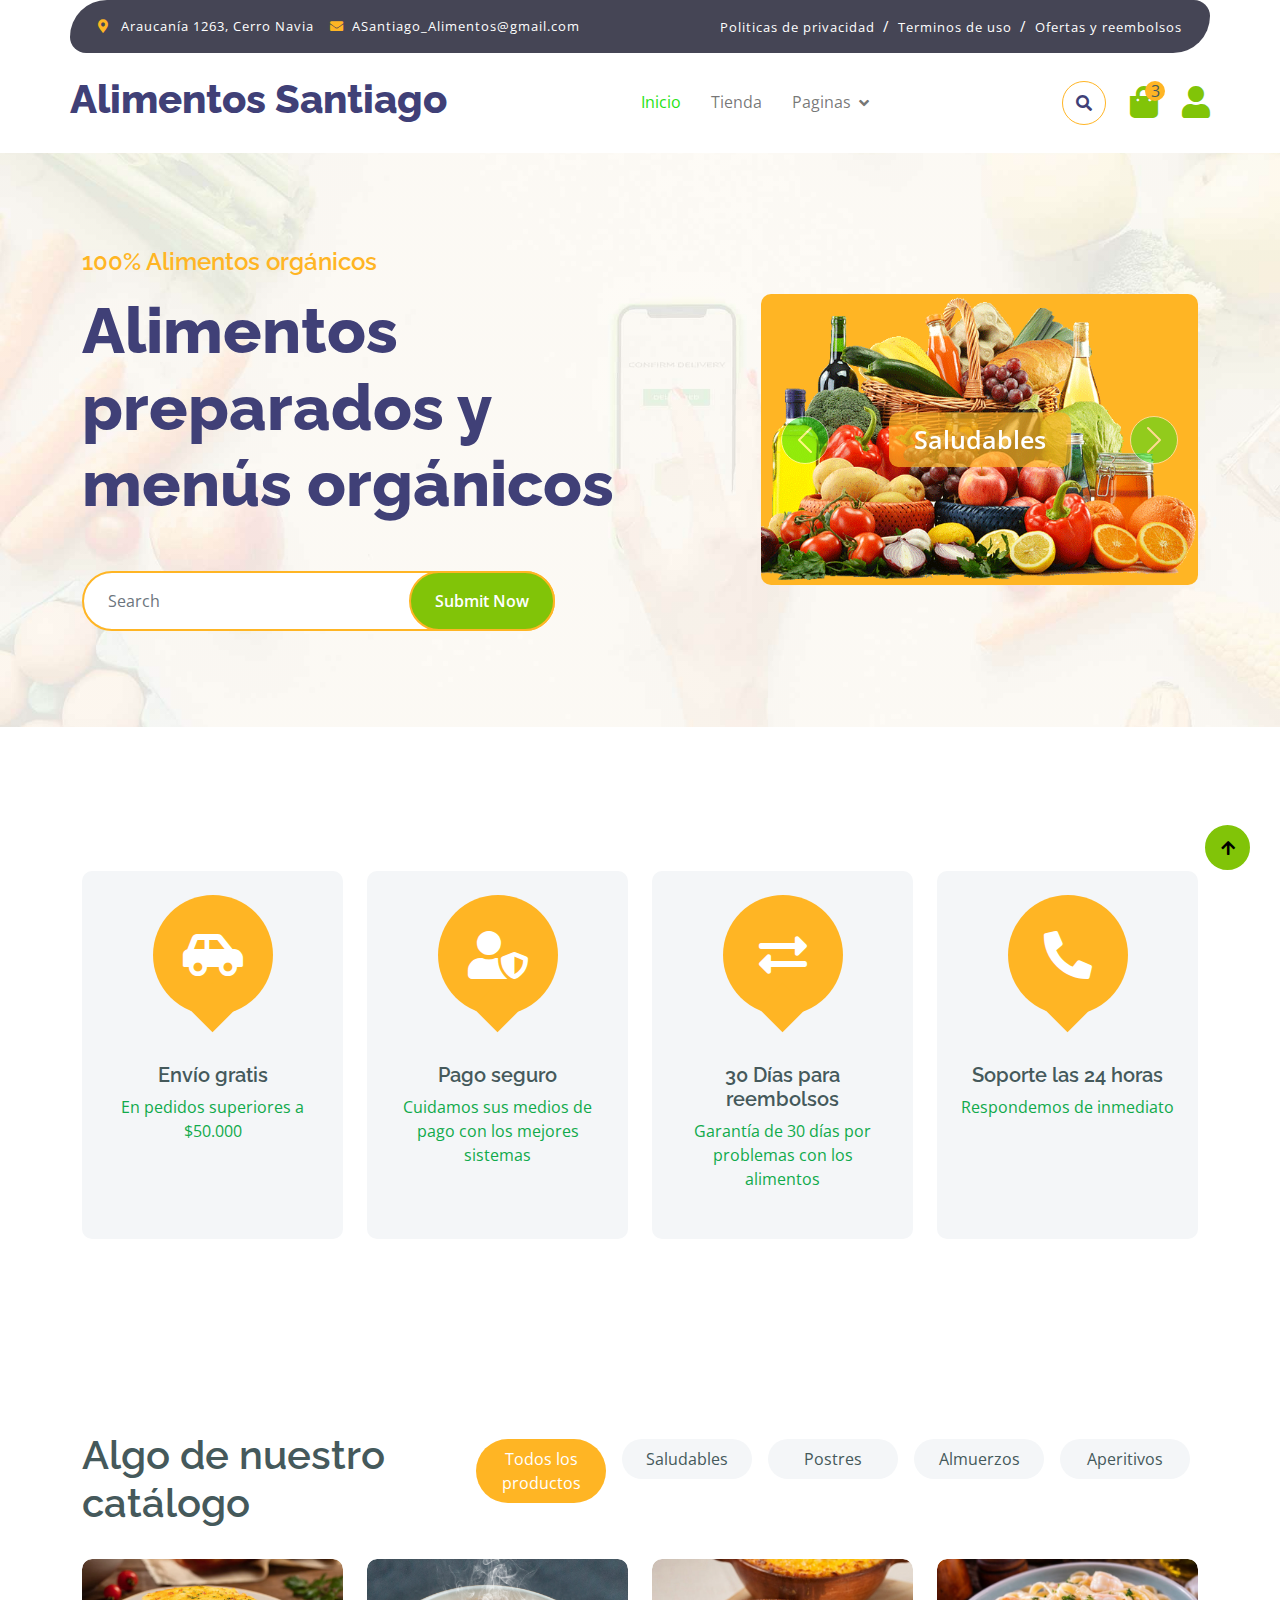
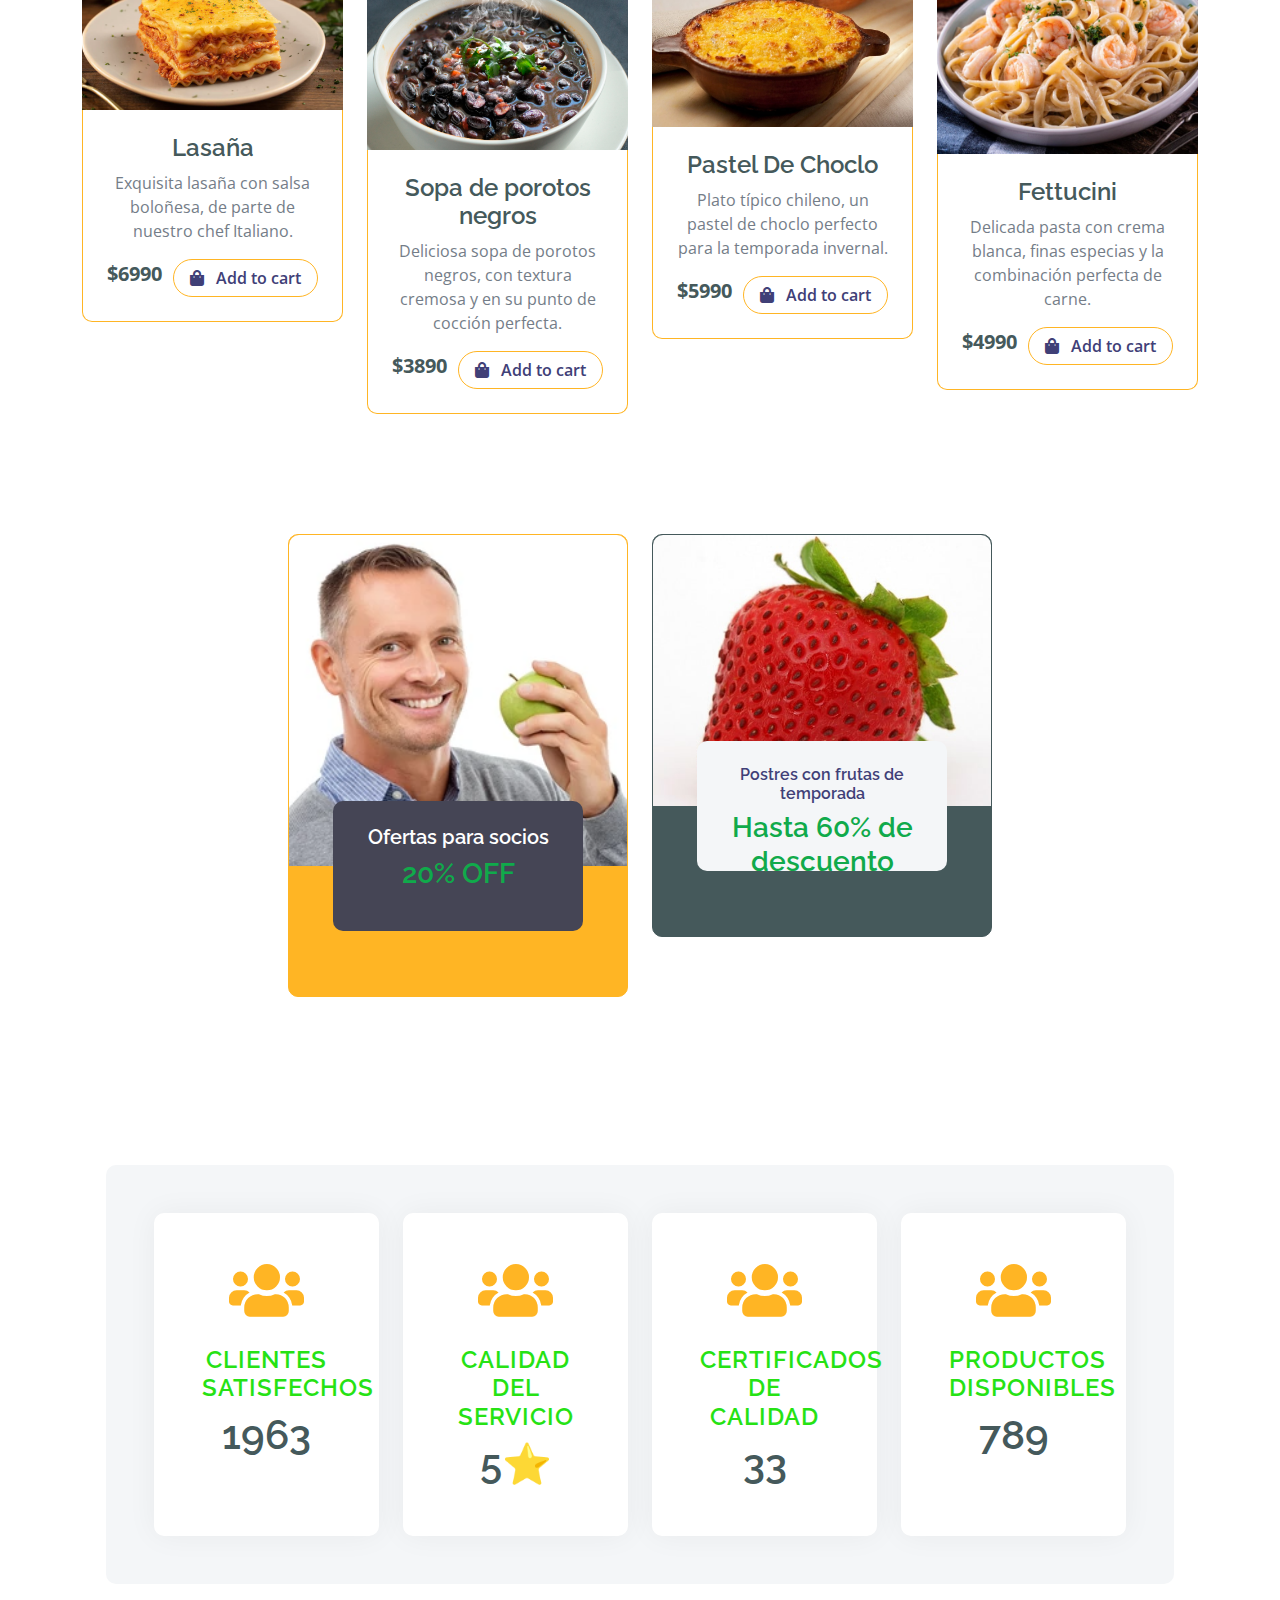
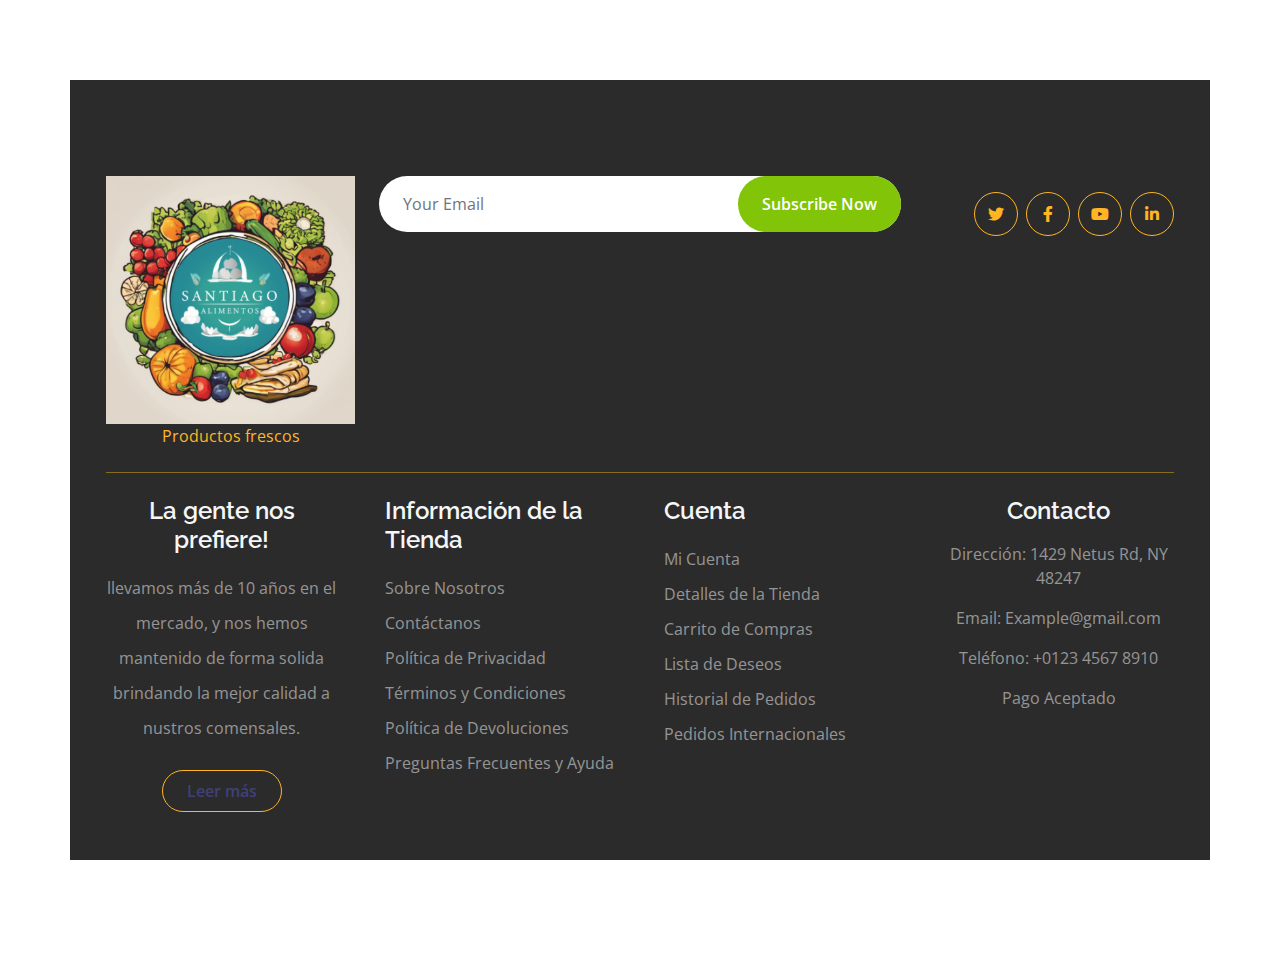
<file: index.html>
<!DOCTYPE html>
<html lang="en">

    <head>
        <meta charset="utf-8">
        <title>Alimentos Santiago - Nos movemos por usted</title>
        <meta content="width=device-width, initial-scale=1.0" name="viewport">
        <meta content="" name="keywords">
        <meta content="" name="description">

        <!-- Google Web Fonts -->
        <link rel="preconnect" href="https://fonts.googleapis.com">
        <link rel="preconnect" href="https://fonts.gstatic.com" crossorigin>
        <link href="https://fonts.googleapis.com/css2?family=Open+Sans:wght@400;600&family=Raleway:wght@600;800&display=swap" rel="stylesheet"> 

        <!-- Icon Font Stylesheet -->
        <link rel="stylesheet" href="https://use.fontawesome.com/releases/v5.15.4/css/all.css"/>
        <link href="https://cdn.jsdelivr.net/npm/bootstrap-icons@1.4.1/font/bootstrap-icons.css" rel="stylesheet">

        <!-- Libraries Stylesheet -->
        <link href="lib/lightbox/css/lightbox.min.css" rel="stylesheet">
        <link href="lib/owlcarousel/assets/owl.carousel.min.css" rel="stylesheet">


        <!-- Customized Bootstrap Stylesheet -->
        <link href="css/bootstrap.min.css" rel="stylesheet">

        <!-- Template Stylesheet -->
        <link href="css/style.css" rel="stylesheet">
    </head>

    <body>

        <!-- Spinner Start -->
        <div id="spinner" class="show w-100 vh-100 bg-white position-fixed translate-middle top-50 start-50  d-flex align-items-center justify-content-center">
            <div class="spinner-grow text-primary" role="status"></div>
        </div>
        <!-- Spinner End -->


        <!-- Navbar start -->
        <div class="container-fluid fixed-top">
            <div class="container topbar bg-primary d-none d-lg-block">
                <div class="d-flex justify-content-between">
                    <div class="top-info ps-2">
                        <small class="me-3"><i class="fas fa-map-marker-alt me-2 text-secondary"></i> <a href="#" class="text-white"> Araucanía 1263, Cerro Navia </a></small>
                        <small class="me-3"><i class="fas fa-envelope me-2 text-secondary"></i><a href="#" class="text-white">ASantiago_Alimentos@gmail.com</a></small>
                    </div>
                    <div class="top-link pe-2">
                        <a href="#" class="text-white"><small class="text-white mx-2">Politicas de privacidad</small>/</a>
                        <a href="#" class="text-white"><small class="text-white mx-2">Terminos de uso</small>/</a>
                        <a href="#" class="text-white"><small class="text-white ms-2">Ofertas y reembolsos</small></a>
                    </div>
                </div>
            </div>
            <div class="container px-0">
                <nav class="navbar navbar-light bg-white navbar-expand-xl">
                    <a href="index.html" class="navbar-brand"><h1 class="text-primary display-6">Alimentos Santiago</h1></a>
                    <button class="navbar-toggler py-2 px-3" type="button" data-bs-toggle="collapse" data-bs-target="#navbarCollapse">
                        <span class="fa fa-bars text-primary"></span>
                    </button>
                    <div class="collapse navbar-collapse bg-white" id="navbarCollapse">
                        <div class="navbar-nav mx-auto">
                            <a href="index.html" class="nav-item nav-link active">Inicio</a>
                            <a href="shop.html" class="nav-item nav-link">Tienda</a>
                            <div class="nav-item dropdown">
                                <a href="#" class="nav-link dropdown-toggle" data-bs-toggle="dropdown">Paginas</a>
                                <div class="dropdown-menu m-0 bg-secondary rounded-0">
                                    <a href="cart.html" class="dropdown-item">Carrito</a>
                                    <a href="IngresoAdmin.html" class="dropdown-item">Ingreso para administradores</a>
                                    <a href="IngresoProveedores.html" class="dropdown-item">Ingreso para proveedores</a>
                                    <a href="IngresoRepartidores.html" class="dropdown-item">Ingreso para repartidores</a>
                                </div>
                            </div>
                        </div>
                        <div class="d-flex m-3 me-0">
                            <button class="btn-search btn border border-secondary btn-md-square rounded-circle bg-white me-4" data-bs-toggle="modal" data-bs-target="#searchModal"><i class="fas fa-search text-primary"></i></button>
                            <a href="#" class="position-relative me-4 my-auto">
                                <i class="fa fa-shopping-bag fa-2x"></i>
                                <span class="position-absolute bg-secondary rounded-circle d-flex align-items-center justify-content-center text-dark px-1" style="top: -5px; left: 15px; height: 20px; min-width: 20px;">3</span>
                            </a>
                            <a href="#" class="my-auto">
                                <i class="fas fa-user fa-2x"></i>
                            </a>
                        </div>
                    </div>
                </nav>
            </div>
        </div>
        <!-- Navbar End -->


        <!-- Modal Search Start -->
        <div class="modal fade" id="searchModal" tabindex="-1" aria-labelledby="exampleModalLabel" aria-hidden="true">
            <div class="modal-dialog modal-fullscreen">
                <div class="modal-content rounded-0">
                    <div class="modal-body d-flex align-items-center">
                        <div class="input-group w-75 mx-auto d-flex">
                            <input type="search" class="form-control p-3" placeholder="keywords" aria-describedby="search-icon-1">
                            <span id="search-icon-1" class="input-group-text p-3"><i class="fa fa-search"></i></span>
                        </div>
                    </div>
                </div>
            </div>
        </div>
        <!-- Modal Search End -->


        <!-- Hero Start -->
        <div class="container-fluid py-5 mb-5 hero-header">
            <div class="container py-5">
                <div class="row g-5 align-items-center">
                    <div class="col-md-12 col-lg-7">
                        <h4 class="mb-3 text-secondary">100% Alimentos orgánicos</h4>
                        <h1 class="mb-5 display-3 text-primary">Alimentos preparados y menús orgánicos</h1>
                        <div class="position-relative mx-auto">
                            <input class="form-control border-2 border-secondary w-75 py-3 px-4 rounded-pill" type="number" placeholder="Search">
                            <button type="submit" class="btn btn-primary border-2 border-secondary py-3 px-4 position-absolute rounded-pill text-white h-100" style="top: 0; right: 25%;">Submit Now</button>
                        </div>
                    </div>
                    <div class="col-md-12 col-lg-5">
                        <div id="carouselId" class="carousel slide position-relative" data-bs-ride="carousel">
                            <div class="carousel-inner" role="listbox">
                                <div class="carousel-item active rounded">
                                    <img src="img/hero-img-1.png" class="img-fluid w-100 h-100 bg-secondary rounded" alt="First slide">
                                    <a href="#" class="btn px-4 py-2 text-white rounded">Saludables</a>
                                </div>
                                <div class="carousel-item rounded">
                                    <img src="img/hero-img-2.jpg" class="img-fluid w-100 h-100 rounded" alt="Second slide">
                                    <a href="#" class="btn px-4 py-2 text-white rounded">Organicos</a>
                                </div>
                            </div>
                            <button class="carousel-control-prev" type="button" data-bs-target="#carouselId" data-bs-slide="prev">
                                <span class="carousel-control-prev-icon" aria-hidden="true"></span>
                                <span class="visually-hidden">Previous</span>
                            </button>
                            <button class="carousel-control-next" type="button" data-bs-target="#carouselId" data-bs-slide="next">
                                <span class="carousel-control-next-icon" aria-hidden="true"></span>
                                <span class="visually-hidden">Next</span>
                            </button>
                        </div>
                    </div>
                </div>
            </div>
        </div>
        <!-- Hero End -->


        <!-- Featurs Section Start -->
        <div class="container-fluid featurs py-5">
            <div class="container py-5">
                <div class="row g-4">
                    <div class="col-md-6 col-lg-3">
                        <div class="featurs-item text-center rounded bg-light p-4">
                            <div class="featurs-icon btn-square rounded-circle bg-secondary mb-5 mx-auto">
                                <i class="fas fa-car-side fa-3x text-white"></i>
                            </div>
                            <div class="featurs-content text-center">
                                <h5>Envío gratis</h5>
                                <p class="mb-0">En pedidos superiores a $50.000</p>
                                <p class="mb-0">&nbsp;&nbsp;&nbsp;&nbsp;&nbsp;&nbsp;&nbsp;&nbsp;&nbsp;&nbsp;</p>
                                <p class="mb-0">&nbsp;&nbsp;&nbsp;&nbsp;&nbsp;&nbsp;&nbsp;&nbsp;&nbsp;&nbsp;</p>
                                <p class="mb-0">&nbsp;&nbsp;&nbsp;&nbsp;&nbsp;&nbsp;&nbsp;&nbsp;&nbsp;&nbsp;</p>
                            </div>
                        </div>
                    </div>
                    <div class="col-md-6 col-lg-3">
                        <div class="featurs-item text-center rounded bg-light p-4">
                            <div class="featurs-icon btn-square rounded-circle bg-secondary mb-5 mx-auto">
                                <i class="fas fa-user-shield fa-3x text-white"></i>
                            </div>
                            <div class="featurs-content text-center">
                                <h5>Pago seguro</h5>
                                <p class="mb-0">Cuidamos sus medios de pago con los mejores sistemas</p>
                                <p class="mb-0">&nbsp;&nbsp;&nbsp;&nbsp;&nbsp;&nbsp;&nbsp;&nbsp;&nbsp;&nbsp;</p>
                                <p class="mb-0">&nbsp;&nbsp;&nbsp;&nbsp;&nbsp;&nbsp;&nbsp;&nbsp;&nbsp;&nbsp;</p>
                            </div>
                        </div>
                    </div>
                    <div class="col-md-6 col-lg-3">
                        <div class="featurs-item text-center rounded bg-light p-4">
                            <div class="featurs-icon btn-square rounded-circle bg-secondary mb-5 mx-auto">
                                <i class="fas fa-exchange-alt fa-3x text-white"></i>
                            </div>
                            <div class="featurs-content text-center">
                                <h5>30 Días para reembolsos</h5>
                                <p class="mb-0">Garantía de 30 días por problemas con los alimentos</p>
                                <p class="mb-0">&nbsp;&nbsp;&nbsp;&nbsp;&nbsp;&nbsp;&nbsp;&nbsp;&nbsp;&nbsp;</p>
                            </div>
                        </div>
                    </div>
                    <div class="col-md-6 col-lg-3">
                        <div class="featurs-item text-center rounded bg-light p-4">
                            <div class="featurs-icon btn-square rounded-circle bg-secondary mb-5 mx-auto">
                                <i class="fa fa-phone-alt fa-3x text-white"></i>
                            </div>
                            <div class="featurs-content text-center">
                                <h5>Soporte las 24 horas</h5>
                                <p class="mb-0">Respondemos de inmediato</p>
                                <p class="mb-0">&nbsp;&nbsp;&nbsp;&nbsp;&nbsp;&nbsp;&nbsp;&nbsp;&nbsp;&nbsp;</p>
                                <p class="mb-0">&nbsp;&nbsp;&nbsp;&nbsp;&nbsp;&nbsp;&nbsp;&nbsp;&nbsp;&nbsp;</p>
                                <p class="mb-0">&nbsp;&nbsp;&nbsp;&nbsp;&nbsp;&nbsp;&nbsp;&nbsp;&nbsp;&nbsp;</p>
                                <p class="mb-0">&nbsp;&nbsp;&nbsp;&nbsp;&nbsp;&nbsp;&nbsp;&nbsp;&nbsp;&nbsp;</p>
                            </div>
                        </div>
                    </div>
                </div>
            </div>
        </div>
        <!-- Featurs Section End -->


        <!-- Fruits Shop Start-->
        <div class="container-fluid fruite py-5">
            <div class="container py-5">
                <div class="tab-class text-center">
                    <div class="row g-4">
                        <div class="col-lg-4 text-start">
                            <h1>Algo de nuestro catálogo</h1>
                        </div>
                        <div class="col-lg-8 text-end">
                            <ul class="nav nav-pills d-inline-flex text-center mb-5">
                                <li class="nav-item">
                                    <a class="d-flex m-2 py-2 bg-light rounded-pill active" data-bs-toggle="pill" href="#tab-1">
                                        <span class="text-dark" style="width: 130px;">Todos los productos</span>
                                    </a>
                                </li>
                                <li class="nav-item">
                                    <a class="d-flex py-2 m-2 bg-light rounded-pill" data-bs-toggle="pill" href="#tab-2">
                                        <span class="text-dark" style="width: 130px;">Saludables</span>
                                    </a>
                                </li>
                                <li class="nav-item">
                                    <a class="d-flex m-2 py-2 bg-light rounded-pill" data-bs-toggle="pill" href="#tab-3">
                                        <span class="text-dark" style="width: 130px;">Postres</span>
                                    </a>
                                </li>
                                <li class="nav-item">
                                    <a class="d-flex m-2 py-2 bg-light rounded-pill" data-bs-toggle="pill" href="#tab-4">
                                        <span class="text-dark" style="width: 130px;">Almuerzos</span>
                                    </a>
                                </li>
                                <li class="nav-item">
                                    <a class="d-flex m-2 py-2 bg-light rounded-pill" data-bs-toggle="pill" href="#tab-5">
                                        <span class="text-dark" style="width: 130px;">Aperitivos</span>
                                    </a>
                                </li>
                            </ul>
                        </div>
                    </div>
                    <div class="tab-content">
                        <div id="tab-1" class="tab-pane fade show p-0 active">
                            <div class="row g-4">
                                <div class="col-lg-12">
                                    <div class="row g-4">
                                        <div class="col-md-6 col-lg-4 col-xl-3">
                                            <div class="rounded position-relative fruite-item">
                                                <div class="fruite-img">
                                                    <img src="img/lasaña.png" class="img-fluid w-100 rounded-top" alt="">
                                                </div>
                                                <div class="p-4 border border-secondary border-top-0 rounded-bottom">
                                                    <h4>Lasaña</h4>
                                                    <p>Exquisita lasaña con salsa boloñesa, de parte de nuestro chef Italiano.</p>
                                                    <div class="d-flex justify-content-between flex-lg-wrap">
                                                        <p class="text-dark fs-5 fw-bold mb-0">$6990</p>
                                                        <a href="#" class="btn border border-secondary rounded-pill px-3 text-primary"><i class="fa fa-shopping-bag me-2 text-primary"></i> Add to cart</a>
                                                    </div>
                                                </div>
                                            </div>
                                        </div>
                                        <div class="col-md-6 col-lg-4 col-xl-3">
                                            <div class="rounded position-relative fruite-item">
                                                <div class="fruite-img">
                                                    <img src="img/porotonegro.png" class="img-fluid w-100 rounded-top" alt="">
                                                </div>
                                                <div class="p-4 border border-secondary border-top-0 rounded-bottom">
                                                    <h4>Sopa de porotos negros</h4>
                                                    <p>Deliciosa sopa de porotos negros, con textura cremosa y en su punto de cocción perfecta.</p>
                                                    <div class="d-flex justify-content-between flex-lg-wrap">
                                                        <p class="text-dark fs-5 fw-bold mb-0">$3890</p>
                                                        <a href="#" class="btn border border-secondary rounded-pill px-3 text-primary"><i class="fa fa-shopping-bag me-2 text-primary"></i> Add to cart</a>
                                                    </div>
                                                </div>
                                            </div>
                                        </div>
                                        <div class="col-md-6 col-lg-4 col-xl-3">
                                            <div class="rounded position-relative fruite-item">
                                                <div class="fruite-img">
                                                    <img src="img/pastelchoclo.png" class="img-fluid w-100 rounded-top" alt="">
                                                </div>
                                                <div class="p-4 border border-secondary border-top-0 rounded-bottom">
                                                    <h4>Pastel De Choclo</h4>
                                                    <p>Plato típico chileno, un pastel de choclo perfecto para la temporada invernal.</p>
                                                    <div class="d-flex justify-content-between flex-lg-wrap">
                                                        <p class="text-dark fs-5 fw-bold mb-0">$5990</p>
                                                        <a href="#" class="btn border border-secondary rounded-pill px-3 text-primary"><i class="fa fa-shopping-bag me-2 text-primary"></i> Add to cart</a>
                                                    </div>
                                                </div>
                                            </div>
                                        </div>
                                        <div class="col-md-6 col-lg-4 col-xl-3">
                                            <div class="rounded position-relative fruite-item">
                                                <div class="fruite-img">
                                                    <img src="img/fettucini.png" class="img-fluid w-100 rounded-top" alt="">
                                                </div>
                                                <div class="p-4 border border-secondary border-top-0 rounded-bottom">
                                                    <h4>Fettucini</h4>
                                                    <p>Delicada pasta con crema blanca, finas especias y la combinación perfecta de carne.</p>
                                                    <div class="d-flex justify-content-between flex-lg-wrap">
                                                        <p class="text-dark fs-5 fw-bold mb-0">$4990</p>
                                                        <a href="#" class="btn border border-secondary rounded-pill px-3 text-primary"><i class="fa fa-shopping-bag me-2 text-primary"></i> Add to cart</a>
                                                    </div>
                                                </div>
                                            </div>
                                        </div>
        <!-- Featurs Start -->
        <div class="container-fluid service py-5">
            <div class="container py-5">
                <div class="row g-4 justify-content-center">
                    <div class="col-md-6 col-lg-4">
                        <a href="#">
                            <div class="service-item bg-secondary rounded border border-secondary">
                                <img src="img/socio.png" class="img-fluid rounded-top w-100" alt="">
                                <div class="px-4 rounded-bottom">
                                    <div class="service-content bg-primary text-center p-4 rounded">
                                        <h5 class="text-white">Ofertas para socios</h5>
                                        <h3 class="mb-0">20% OFF</h3>
                                    </div>
                                </div>
                            </div>
                        </a>
                    </div>
                    <div class="col-md-6 col-lg-4">
                        <a href="#">
                            <div class="service-item bg-dark rounded border border-dark">
                                <img src="img/featur-2.jpg" class="img-fluid rounded-top w-100" alt="">
                                <div class="px-4 rounded-bottom">
                                    <div class="service-content bg-light text-center p-4 rounded">
                                        <h6 class="text-primary">Postres con frutas de temporada</h6>
                                        <h3 class="mb-0">Hasta 60% de descuento</h3>
                                    </div>
                                </div>
                            </div>
                        </a>
                    </div>
                </div>
            </div>
        </div>
        <!-- Featurs End -->


        <!-- Fact Start -->
        <div class="container-fluid py-5">
            <div class="container">
                <div class="bg-light p-5 rounded">
                    <div class="row g-4 justify-content-center">
                        <div class="col-md-6 col-lg-6 col-xl-3">
                            <div class="counter bg-white rounded p-5">
                                <i class="fa fa-users text-secondary"></i>
                                <h4>Clientes satisfechos</h4>
                                <h1>1963</h1>
                            </div>
                        </div>
                        <div class="col-md-6 col-lg-6 col-xl-3">
                            <div class="counter bg-white rounded p-5">
                                <i class="fa fa-users text-secondary"></i>
                                <h4>Calidad del servicio</h4>
                                <h1>5⭐</h1>
                            </div>
                        </div>
                        <div class="col-md-6 col-lg-6 col-xl-3">
                            <div class="counter bg-white rounded p-5">
                                <i class="fa fa-users text-secondary"></i>
                                <h4>Certificados de calidad</h4>
                                <h1>33</h1>
                            </div>
                        </div>
                        <div class="col-md-6 col-lg-6 col-xl-3">
                            <div class="counter bg-white rounded p-5">
                                <i class="fa fa-users text-secondary"></i>
                                <h4>Productos disponibles</h4>
                                <h1>789</h1>
                            </div>
                        </div>
                    </div>
                </div>
            </div>
        </div>
        <!-- Fact Start -->

        <!-- Footer Start -->
        <div class="container-fluid bg-custom text-white-50 footer pt-5 mt-5">
            <div class="container py-5">
                <div class="pb-4 mb-4" style="border-bottom: 1px solid rgba(226, 175, 24, 0.5) ;">
                    <div class="row g-4">
                        <div class="col-lg-3">
                            <a href="#">
                                <img src="img/icono.png" class="img-fluid" alt="">
                                <p class="text-secondary mb-0">Productos frescos</p>
                            </a>
                        </div>
                        <div class="col-lg-6">
                            <div class="position-relative mx-auto">
                                <input class="form-control border-0 w-100 py-3 px-4 rounded-pill" type="number" placeholder="Your Email">
                                <button type="submit" class="btn btn-primary border-0 border-secondary py-3 px-4 position-absolute rounded-pill text-white" style="top: 0; right: 0;">Subscribe Now</button>
                            </div>
                        </div>
                        <div class="col-lg-3">
                            <div class="d-flex justify-content-end pt-3">
                                <a class="btn  btn-outline-secondary me-2 btn-md-square rounded-circle" href=""><i class="fab fa-twitter"></i></a>
                                <a class="btn btn-outline-secondary me-2 btn-md-square rounded-circle" href=""><i class="fab fa-facebook-f"></i></a>
                                <a class="btn btn-outline-secondary me-2 btn-md-square rounded-circle" href=""><i class="fab fa-youtube"></i></a>
                                <a class="btn btn-outline-secondary btn-md-square rounded-circle" href=""><i class="fab fa-linkedin-in"></i></a>
                            </div>
                        </div>
                    </div>
                </div>
                <div class="row g-5">
                    <div class="col-lg-3 col-md-6">
                        <div class="footer-item">
                            <h4 class="text-light mb-3">La gente nos prefiere!</h4>
                            <p class="mb-4">llevamos más de 10 años en el mercado, y nos hemos mantenido de forma solida brindando la mejor calidad a nustros comensales.</p>
                            <a href="" class="btn border-secondary py-2 px-4 rounded-pill text-primary">Leer más</a>
                        </div>
                    </div>
                    <div class="col-lg-3 col-md-6">
                        <div class="d-flex flex-column text-start footer-item">
                            <h4 class="text-light mb-3">Información de la Tienda</h4>
                            <a class="btn-link" href="">Sobre Nosotros</a>
                            <a class="btn-link" href="">Contáctanos</a>
                            <a class="btn-link" href="">Política de Privacidad</a>
                            <a class="btn-link" href="">Términos y Condiciones</a>
                            <a class="btn-link" href="">Política de Devoluciones</a>
                            <a class="btn-link" href="">Preguntas Frecuentes y Ayuda</a>
                        </div>
                    </div>
                    <div class="col-lg-3 col-md-6">
                        <div class="d-flex flex-column text-start footer-item">
                            <h4 class="text-light mb-3">Cuenta</h4>
                            <a class="btn-link" href="">Mi Cuenta</a>
                            <a class="btn-link" href="">Detalles de la Tienda</a>
                            <a class="btn-link" href="">Carrito de Compras</a>
                            <a class="btn-link" href="">Lista de Deseos</a>
                            <a class="btn-link" href="">Historial de Pedidos</a>
                            <a class="btn-link" href="">Pedidos Internacionales</a>
                        </div>
                    </div>
                    <div class="col-lg-3 col-md-6">
                        <div class="footer-item">
                            <h4 class="text-light mb-3">Contacto</h4>
                            <p>Dirección: 1429 Netus Rd, NY 48247</p>
                            <p>Email: Example@gmail.com</p>
                            <p>Teléfono: +0123 4567 8910</p>
                            <p>Pago Aceptado</p>
                        </div>
                    </div>
                </div>
            </div>
        </div>
        <!-- Footer End -->


        <!-- Back to Top -->
        <a href="#" class="btn btn-primary border-3 border-primary rounded-circle back-to-top"><i class="fa fa-arrow-up"></i></a>   

        
    <!-- JavaScript Libraries -->
    <script src="https://ajax.googleapis.com/ajax/libs/jquery/3.6.4/jquery.min.js"></script>
    <script src="https://cdn.jsdelivr.net/npm/bootstrap@5.0.0/dist/js/bootstrap.bundle.min.js"></script>
    <script src="lib/easing/easing.min.js"></script>
    <script src="lib/waypoints/waypoints.min.js"></script>
    <script src="lib/lightbox/js/lightbox.min.js"></script>
    <script src="lib/owlcarousel/owl.carousel.min.js"></script>

    <!-- Template Javascript -->
    <script src="js/main.js"></script>
    </body>

</html>
</file>
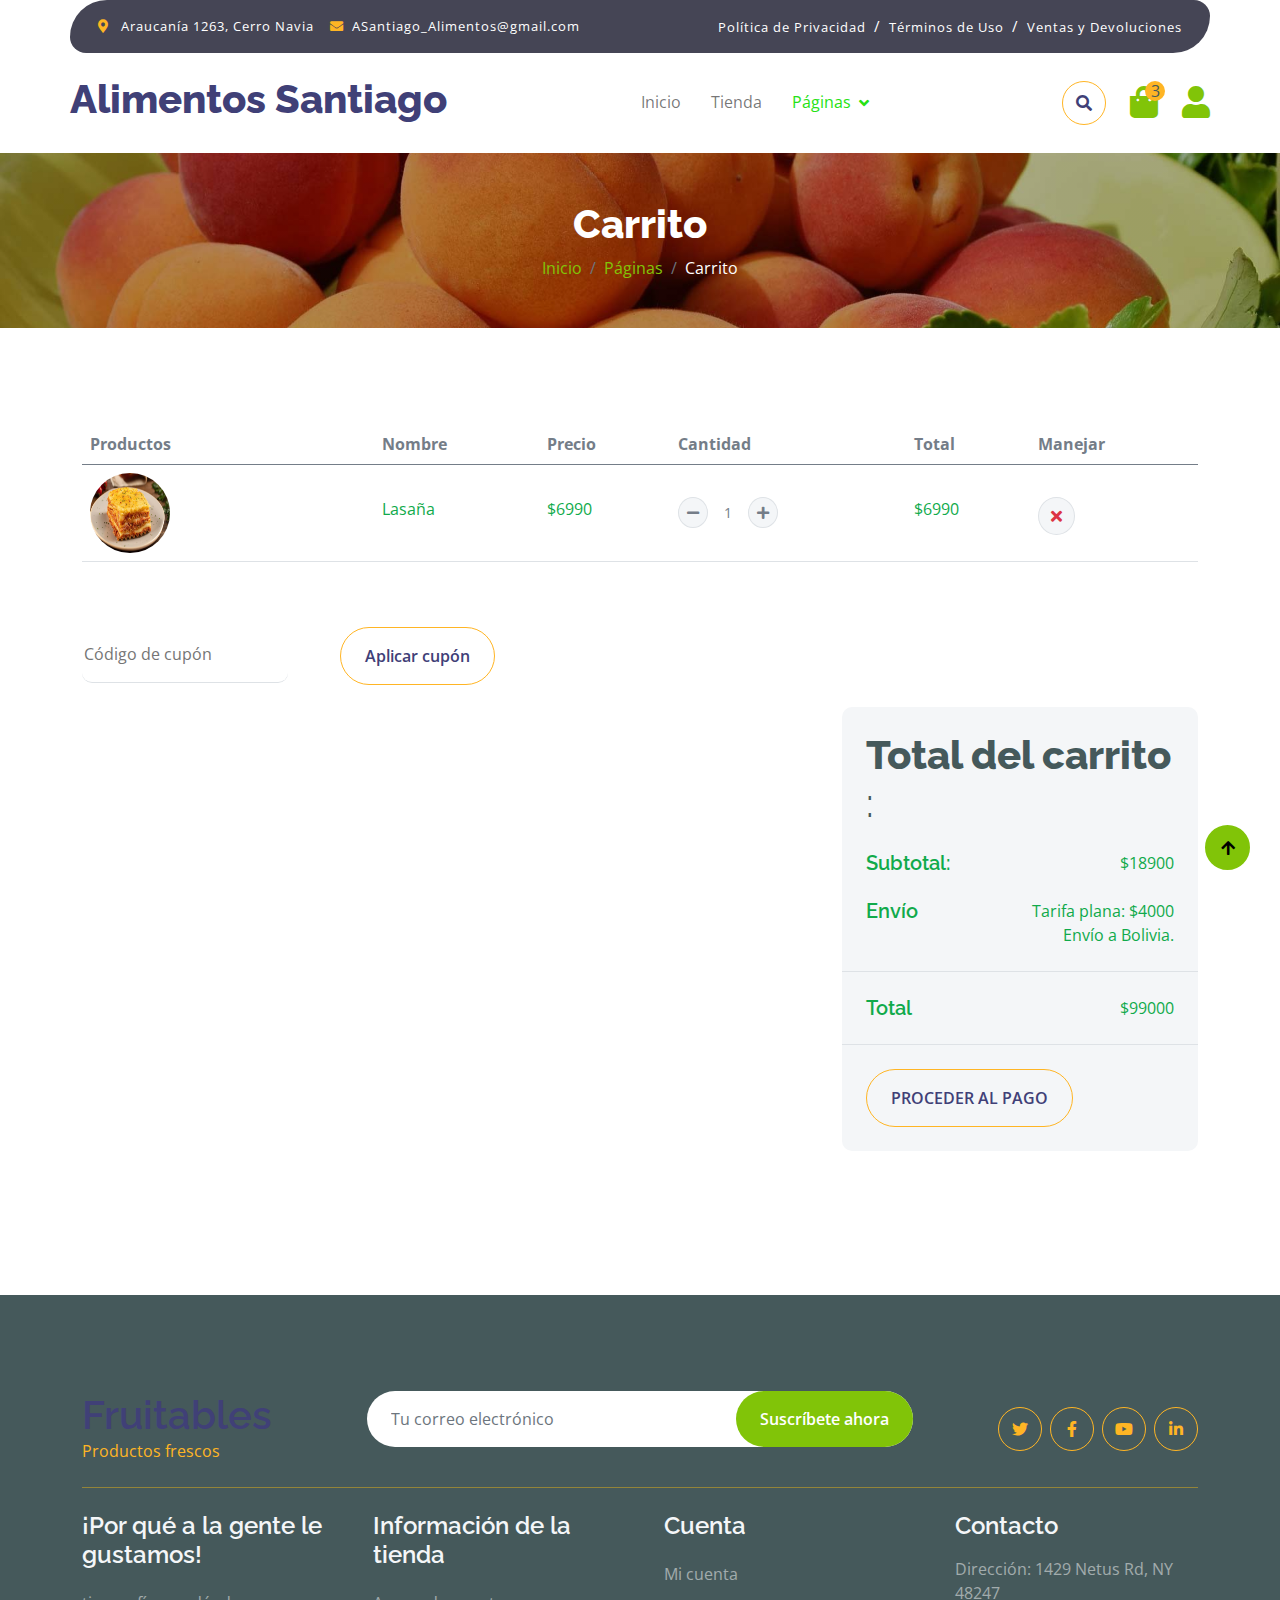
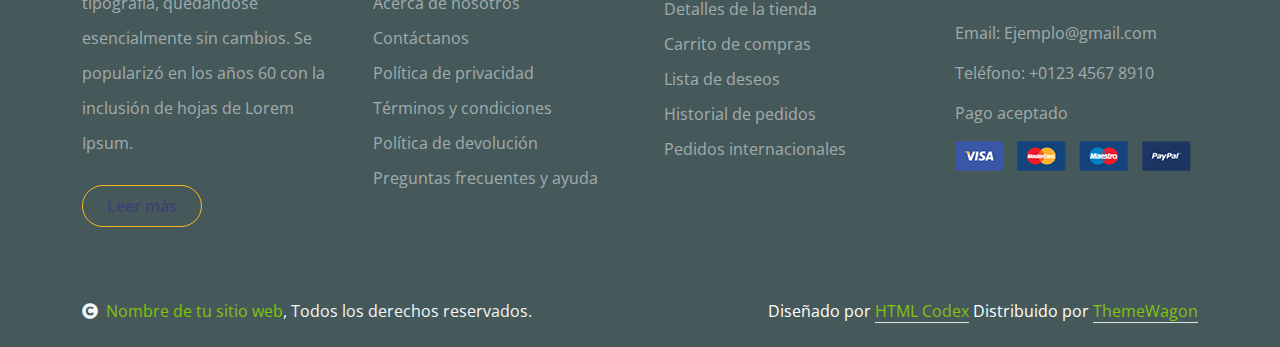
<file: cart.html>
<!DOCTYPE html>
<html lang="es">

<head>
    <meta charset="utf-8">
    <title>Alimentos Santiago</title>
    <meta content="width=device-width, initial-scale=1.0" name="viewport">
    <meta content="" name="keywords">
    <meta content="" name="description">

    <!-- Fuentes de Google Web -->
    <link rel="preconnect" href="https://fonts.googleapis.com">
    <link rel="preconnect" href="https://fonts.gstatic.com" crossorigin>
    <link href="https://fonts.googleapis.com/css2?family=Open+Sans:wght@400;600&family=Raleway:wght@600;800&display=swap" rel="stylesheet"> 

    <!-- Hoja de Estilos de Icon Font -->
    <link rel="stylesheet" href="https://use.fontawesome.com/releases/v5.15.4/css/all.css"/>
    <link href="https://cdn.jsdelivr.net/npm/bootstrap-icons@1.4.1/font/bootstrap-icons.css" rel="stylesheet">

    <!-- Hojas de Estilos de Librerías -->
    <link href="lib/lightbox/css/lightbox.min.css" rel="stylesheet">
    <link href="lib/owlcarousel/assets/owl.carousel.min.css" rel="stylesheet">

    <!-- Hoja de Estilos Personalizada de Bootstrap -->
    <link href="css/bootstrap.min.css" rel="stylesheet">

    <!-- Hoja de Estilos de la Plantilla -->
    <link href="css/style.css" rel="stylesheet">
</head>

<body>

    <!-- Spinner de Carga -->
    <div id="spinner" class="show w-100 vh-100 bg-white position-fixed translate-middle top-50 start-50  d-flex align-items-center justify-content-center">
        <div class="spinner-grow text-primary" role="status"></div>
    </div>
    <!-- Fin del Spinner -->

    <!-- Barra de Navegación -->
    <div class="container-fluid fixed-top">
        <div class="container topbar bg-primary d-none d-lg-block">
            <div class="d-flex justify-content-between">
                <div class="top-info ps-2">
                    <small class="me-3"><i class="fas fa-map-marker-alt me-2 text-secondary"></i> <a href="#" class="text-white"> Araucanía 1263, Cerro Navia </a></small>
                    <small class="me-3"><i class="fas fa-envelope me-2 text-secondary"></i><a href="#" class="text-white">ASantiago_Alimentos@gmail.com</a></small>
                </div>
                <div class="top-link pe-2">
                    <a href="#" class="text-white"><small class="text-white mx-2">Política de Privacidad</small>/</a>
                    <a href="#" class="text-white"><small class="text-white mx-2">Términos de Uso</small>/</a>
                    <a href="#" class="text-white"><small class="text-white ms-2">Ventas y Devoluciones</small></a>
                </div>
            </div>
        </div>
        <div class="container px-0">
            <nav class="navbar navbar-light bg-white navbar-expand-xl">
                <a href="index.html" class="navbar-brand"><h1 class="text-primary display-6">Alimentos Santiago</h1></a>
                <button class="navbar-toggler py-2 px-3" type="button" data-bs-toggle="collapse" data-bs-target="#navbarCollapse">
                    <span class="fa fa-bars text-primary"></span>
                </button>
                <div class="collapse navbar-collapse bg-white" id="navbarCollapse">
                    <div class="navbar-nav mx-auto">
                        <a href="index.html" class="nav-item nav-link">Inicio</a>
                        <a href="shop.html" class="nav-item nav-link">Tienda</a>
                        <div class="nav-item dropdown">
                            <a href="#" class="nav-link dropdown-toggle active" data-bs-toggle="dropdown">Páginas</a>
                            <div class="dropdown-menu m-0 bg-secondary rounded-0">
                                <a href="cart.html" class="dropdown-item">Carrito</a>
                                <a href="IngresoAdmin.html" class="dropdown-item">Ingreso para administradores</a>
                                <a href="IngresoProveedores.html" class="dropdown-item">Ingreso para proveedores</a>
                                <a href="IngresoRepartidores.html" class="dropdown-item">Ingreso para repartidores</a>
                            </div>
                        </div>
                    </div>
                    <div class="d-flex m-3 me-0">
                        <button class="btn-search btn border border-secondary btn-md-square rounded-circle bg-white me-4" data-bs-toggle="modal" data-bs-target="#searchModal"><i class="fas fa-search text-primary"></i></button>
                        <a href="#" class="position-relative me-4 my-auto">
                            <i class="fa fa-shopping-bag fa-2x"></i>
                            <span class="position-absolute bg-secondary rounded-circle d-flex align-items-center justify-content-center text-dark px-1" style="top: -5px; left: 15px; height: 20px; min-width: 20px;">3</span>
                        </a>
                        <a href="#" class="my-auto">
                            <i class="fas fa-user fa-2x"></i>
                        </a>
                    </div>
                </div>
            </nav>
        </div>
    </div>
    <!-- Fin de la Barra de Navegación -->

    <!-- Modal de Búsqueda -->
    <div class="modal fade" id="searchModal" tabindex="-1" aria-labelledby="exampleModalLabel" aria-hidden="true">
        <div class="modal-dialog modal-fullscreen">
            <div class="modal-content rounded-0">
                <div class="modal-header">
                    <h5 class="modal-title" id="exampleModalLabel">Buscar por palabra clave</h5>
                    <button type="button" class="btn-close" data-bs-dismiss="modal" aria-label="Cerrar"></button>
                </div>
                <div class="modal-body d-flex align-items-center">
                    <div class="input-group w-75 mx-auto d-flex">
                        <input type="search" class="form-control p-3" placeholder="palabras clave" aria-describedby="search-icon-1">
                        <span id="search-icon-1" class="input-group-text p-3"><i class="fa fa-search"></i></span>
                    </div>
                </div>
            </div>
        </div>
    </div>
    <!-- Fin del Modal de Búsqueda -->

    <!-- Encabezado de Página Individual -->
    <div class="container-fluid page-header py-5">
        <h1 class="text-center text-white display-6">Carrito</h1>
        <ol class="breadcrumb justify-content-center mb-0">
            <li class="breadcrumb-item"><a href="#">Inicio</a></li>
            <li class="breadcrumb-item"><a href="#">Páginas</a></li>
            <li class="breadcrumb-item active text-white">Carrito</li>
        </ol>
    </div>
    <!-- Fin del Encabezado de Página Individual -->

    <!-- Página del Carrito -->
    <div class="container-fluid py-5">
        <div class="container py-5">
            <div class="table-responsive">
                <table class="table">
                    <thead>
                        <tr>
                            <th scope="col">Productos</th>
                            <th scope="col">Nombre</th>
                            <th scope="col">Precio</th>
                            <th scope="col">Cantidad</th>
                            <th scope="col">Total</th>
                            <th scope="col">Manejar</th>
                        </tr>
                    </thead>
                    <tbody>
                        <tr>
                            <th scope="row">
                                <div class="d-flex align-items-center">
                                    <img src="img/lasaña.png" class="img-fluid me-5 rounded-circle" style="width: 80px; height: 80px;" alt="">
                                </div>
                            </th>
                            <td>
                                <p class="mb-0 mt-4">Lasaña</p>
                            </td>
                            <td>
                                <p class="mb-0 mt-4">$6990</p>
                            </td>
                            <td>
                                <div class="input-group quantity mt-4" style="width: 100px;">
                                    <div class="input-group-btn">
                                        <button class="btn btn-sm btn-minus rounded-circle bg-light border" >
                                            <i class="fa fa-minus"></i>
                                        </button>
                                    </div>
                                    <input type="text" class="form-control form-control-sm text-center border-0" value="1">
                                    <div class="input-group-btn">
                                        <button class="btn btn-sm btn-plus rounded-circle bg-light border">
                                            <i class="fa fa-plus"></i>
                                        </button>
                                    </div>
                                </div>
                            </td>
                            <td>
                                <p class="mb-0 mt-4">$6990</p>
                            </td>
                            <td>
                                <button class="btn btn-md rounded-circle bg-light border mt-4" >
                                    <i class="fa fa-times text-danger"></i>
                                </button>
                            </td>
                        </tr>
                    </tbody>
                </table>
            </div>
            <div class="mt-5">
                <input type="text" class="border-0 border-bottom rounded me-5 py-3 mb-4" placeholder="Código de cupón">
                <button class="btn border-secondary rounded-pill px-4 py-3 text-primary" type="button">Aplicar cupón</button>
            </div>
            <div class="row g-4 justify-content-end">
                <div class="col-8"></div>
                <div class="col-sm-8 col-md-7 col-lg-6 col-xl-4">
                    <div class="bg-light rounded">
                        <div class="p-4">
                            <h1 class="display-6 mb-4">Total del carrito <span class="fw-normal">:</span></h1>
                            <div class="d-flex justify-content-between mb-4">
                                <h5 class="mb-0 me-4">Subtotal:</h5>
                                <p class="mb-0">$18900</p>
                            </div>
                            <div class="d-flex justify-content-between">
                                <h5 class="mb-0 me-4">Envío</h5>
                                <div class="">
                                    <p class="mb-0">Tarifa plana: $4000</p>
                                </div>
                            </div>
                            <p class="mb-0 text-end">Envío a Bolivia.</p>
                        </div>
                        <div class="py-4 mb-4 border-top border-bottom d-flex justify-content-between">
                            <h5 class="mb-0 ps-4 me-4">Total</h5>
                            <p class="mb-0 pe-4">$99000</p>
                        </div>
                        <button class="btn border-secondary rounded-pill px-4 py-3 text-primary text-uppercase mb-4 ms-4" type="button">Proceder al pago</button>
                    </div>
                </div>
            </div>
        </div>
    </div>
    <!-- Fin de la página de carrito -->


    <!-- Pie de página -->
    <div class="container-fluid bg-dark text-white-50 footer pt-5 mt-5">
        <div class="container py-5">
            <div class="pb-4 mb-4" style="border-bottom: 1px solid rgba(226, 175, 24, 0.5) ;">
                <div class="row g-4">
                    <div class="col-lg-3">
                        <a href="#">
                            <h1 class="text-primary mb-0">Fruitables</h1>
                            <p class="text-secondary mb-0">Productos frescos</p>
                        </a>
                    </div>
                    <div class="col-lg-6">
                        <div class="position-relative mx-auto">
                            <input class="form-control border-0 w-100 py-3 px-4 rounded-pill" type="number" placeholder="Tu correo electrónico">
                            <button type="submit" class="btn btn-primary border-0 border-secondary py-3 px-4 position-absolute rounded-pill text-white" style="top: 0; right: 0;">Suscríbete ahora</button>
                        </div>
                    </div>
                    <div class="col-lg-3">
                        <div class="d-flex justify-content-end pt-3">
                            <a class="btn  btn-outline-secondary me-2 btn-md-square rounded-circle" href=""><i class="fab fa-twitter"></i></a>
                            <a class="btn btn-outline-secondary me-2 btn-md-square rounded-circle" href=""><i class="fab fa-facebook-f"></i></a>
                            <a class="btn btn-outline-secondary me-2 btn-md-square rounded-circle" href=""><i class="fab fa-youtube"></i></a>
                            <a class="btn btn-outline-secondary btn-md-square rounded-circle" href=""><i class="fab fa-linkedin-in"></i></a>
                        </div>
                    </div>
                </div>
            </div>
            <div class="row g-5">
                <div class="col-lg-3 col-md-6">
                    <div class="footer-item">
                        <h4 class="text-light mb-3">¡Por qué a la gente le gustamos!</h4>
                        <p class="mb-4">tipografía, quedándose esencialmente sin cambios. Se popularizó en los años 60 con la inclusión de hojas de Lorem Ipsum.</p>
                        <a href="" class="btn border-secondary py-2 px-4 rounded-pill text-primary">Leer más</a>
                    </div>
                </div>
                <div class="col-lg-3 col-md-6">
                    <div class="d-flex flex-column text-start footer-item">
                        <h4 class="text-light mb-3">Información de la tienda</h4>
                        <a class="btn-link" href="">Acerca de nosotros</a>
                        <a class="btn-link" href="">Contáctanos</a>
                        <a class="btn-link" href="">Política de privacidad</a>
                        <a class="btn-link" href="">Términos y condiciones</a>
                        <a class="btn-link" href="">Política de devolución</a>
                        <a class="btn-link" href="">Preguntas frecuentes y ayuda</a>
                    </div>
                </div>
                <div class="col-lg-3 col-md-6">
                    <div class="d-flex flex-column text-start footer-item">
                        <h4 class="text-light mb-3">Cuenta</h4>
                        <a class="btn-link" href="">Mi cuenta</a>
                        <a class="btn-link" href="">Detalles de la tienda</a>
                        <a class="btn-link" href="">Carrito de compras</a>
                        <a class="btn-link" href="">Lista de deseos</a>
                        <a class="btn-link" href="">Historial de pedidos</a>
                        <a class="btn-link" href="">Pedidos internacionales</a>
                    </div>
                </div>
                <div class="col-lg-3 col-md-6">
                    <div class="footer-item">
                        <h4 class="text-light mb-3">Contacto</h4>
                        <p>Dirección: 1429 Netus Rd, NY 48247</p>
                        <p>Email: Ejemplo@gmail.com</p>
                        <p>Teléfono: +0123 4567 8910</p>
                        <p>Pago aceptado</p>
                        <img src="img/payment.png" class="img-fluid" alt="">
                    </div>
                </div>
            </div>
        </div>
    </div>
    <!-- Fin del pie de página -->

    <!-- Derechos de autor -->
    <div class="container-fluid copyright bg-dark py-4">
        <div class="container">
            <div class="row">
                <div class="col-md-6 text-center text-md-start mb-3 mb-md-0">
                    <span class="text-light"><a href="#"><i class="fas fa-copyright text-light me-2"></i>Nombre de tu sitio web</a>, Todos los derechos reservados.</span>
                </div>
                <div class="col-md-6 my-auto text-center text-md-end text-white">
                    <!--/*** Esta plantilla es gratuita siempre que mantengas el siguiente enlace de crédito del autor/enlace de atribución/enlace de retroceso. ***/-->
                    <!--/*** Si desea utilizar la plantilla sin el siguiente enlace de crédito del autor/enlace de atribución/enlace de retroceso, ***/-->
                    <!--/*** puede adquirir la Licencia de Eliminación de Crédito en "https://htmlcodex.com/credit-removal". ***/-->
                    Diseñado por <a class="border-bottom" href="https://htmlcodex.com">HTML Codex</a> Distribuido por <a class="border-bottom" href="https://themewagon.com">ThemeWagon</a>
                </div>
            </div>
        </div>
    </div>
    <!-- Fin de derechos de autor -->

    <!-- Volver arriba -->
    <a href="#" class="btn btn-primary border-3 border-primary rounded-circle back-to-top"><i class="fa fa-arrow-up"></i></a>   

    
    <!-- Bibliotecas JavaScript -->
    <script src="https://ajax.googleapis.com/ajax/libs/jquery/3.6.4/jquery.min.js"></script>
    <script src="https://cdn.jsdelivr.net/npm/bootstrap@5.0.0/dist/js/bootstrap.bundle.min.js"></script>
    <script src="lib/easing/easing.min.js"></script>
    <script src="lib/waypoints/waypoints.min.js"></script>
    <script src="lib/lightbox/js/lightbox.min.js"></script>
    <script src="lib/owlcarousel/owl.carousel.min.js"></script>

    <!-- Javascript del template -->
    <script src="js/main.js"></script>
</body>

</html>
</file>
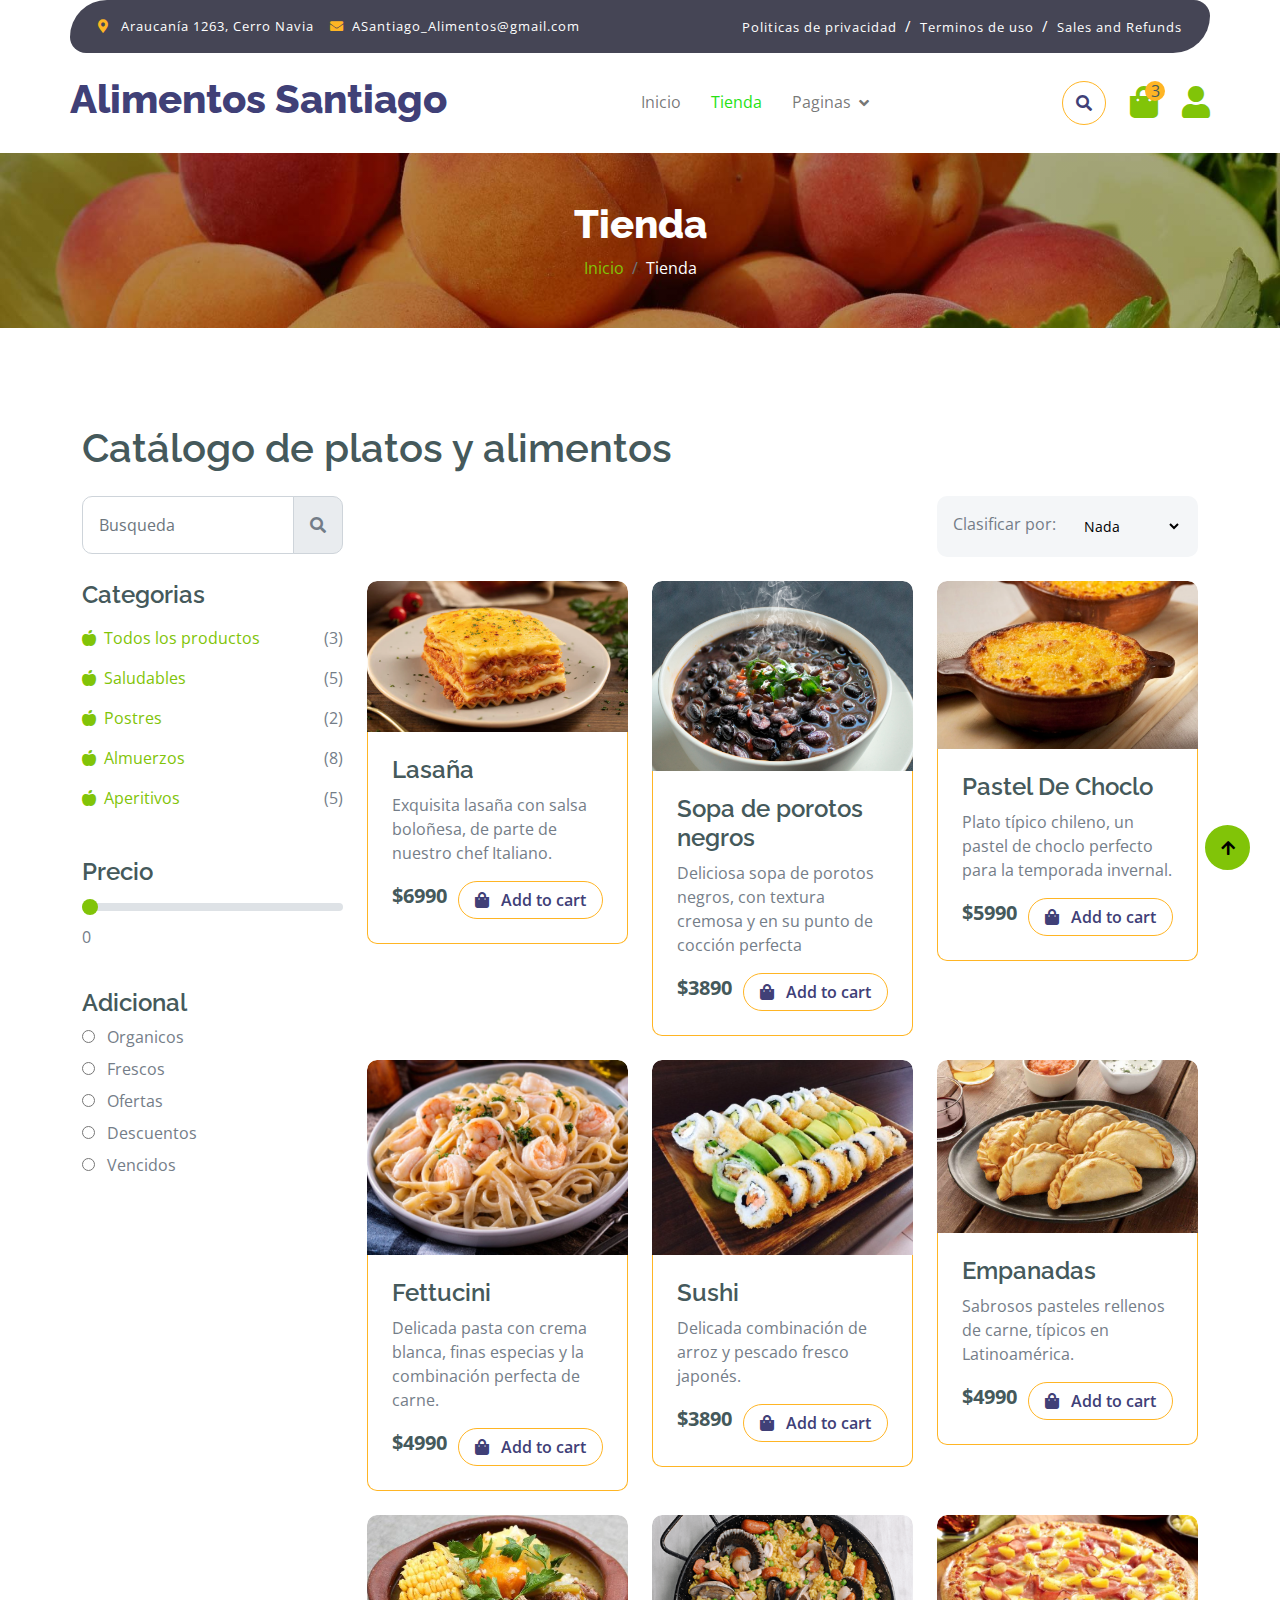
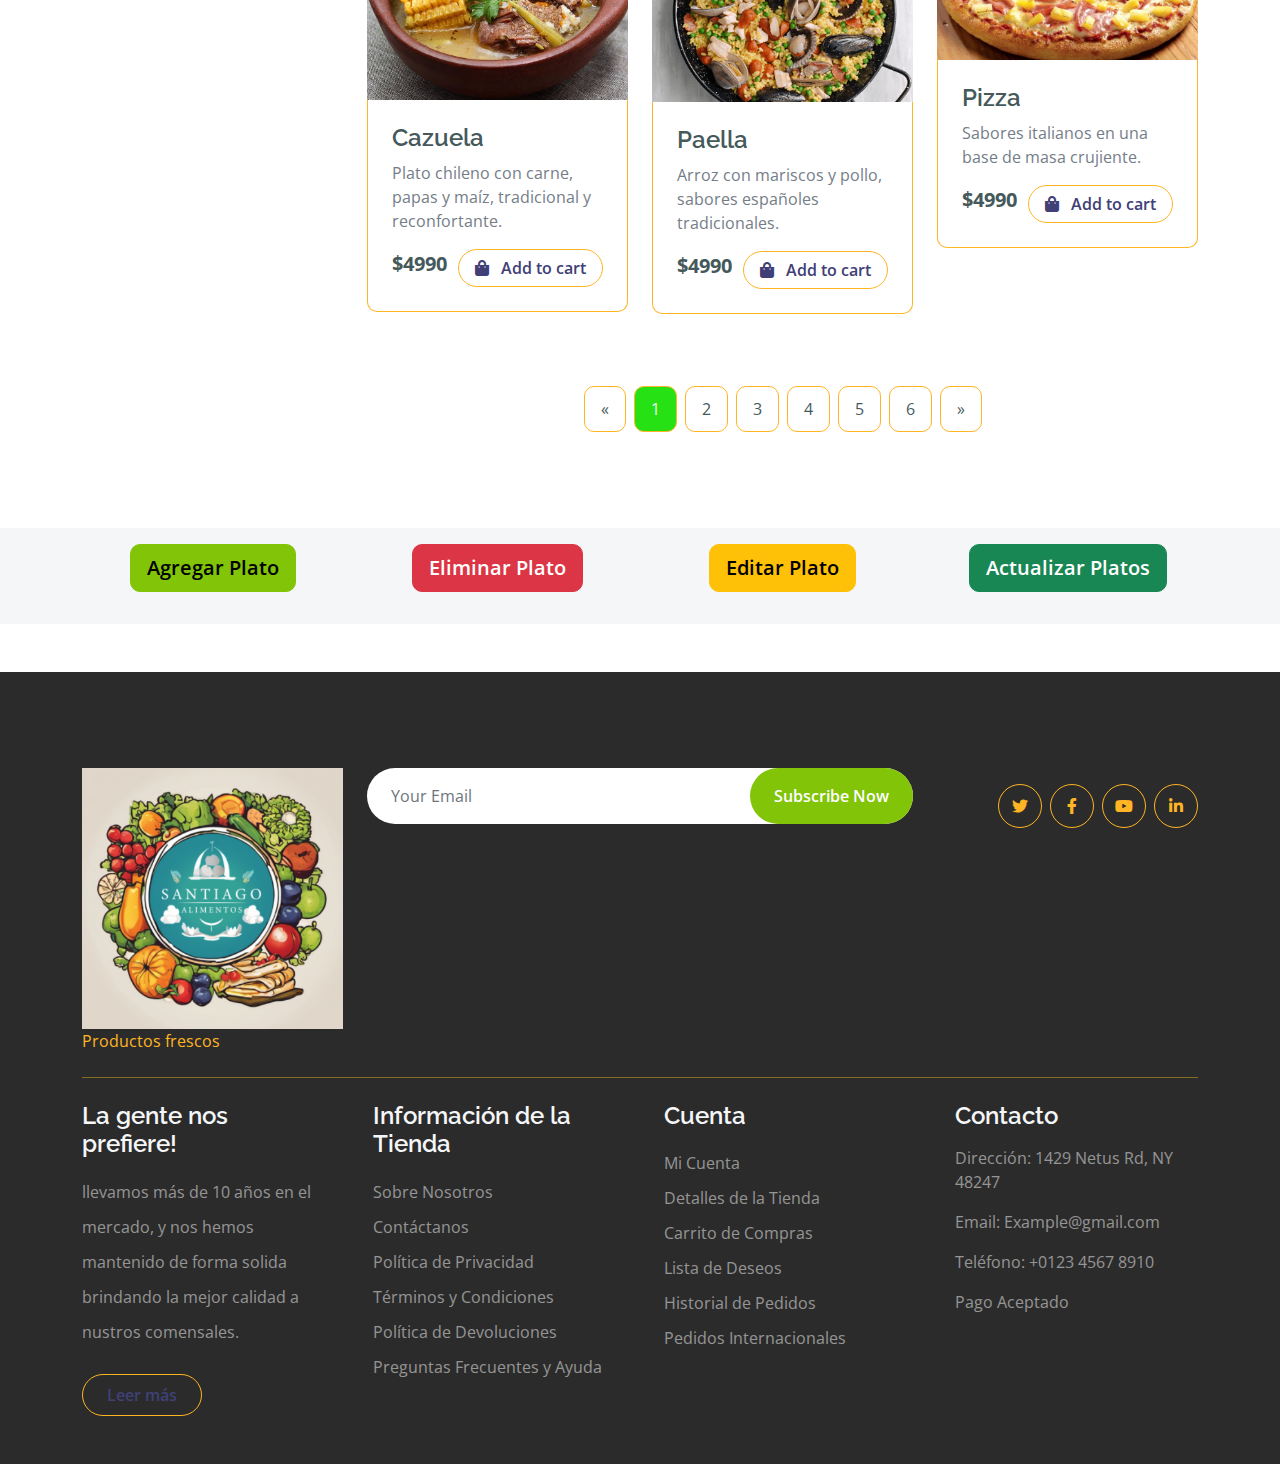
<file: indexProveedores.html>
<!DOCTYPE html>
<html lang="en">

    <head>
        <meta charset="utf-8">
        <title>Alimentos Santiago</title>
        <meta content="width=device-width, initial-scale=1.0" name="viewport">
        <meta content="" name="keywords">
        <meta content="" name="description">

        <!-- Google Web Fonts -->
        <link rel="preconnect" href="https://fonts.googleapis.com">
        <link rel="preconnect" href="https://fonts.gstatic.com" crossorigin>
        <link href="https://fonts.googleapis.com/css2?family=Open+Sans:wght@400;600&family=Raleway:wght@600;800&display=swap" rel="stylesheet"> 

        <!-- Icon Font Stylesheet -->
        <link rel="stylesheet" href="https://use.fontawesome.com/releases/v5.15.4/css/all.css"/>
        <link href="https://cdn.jsdelivr.net/npm/bootstrap-icons@1.4.1/font/bootstrap-icons.css" rel="stylesheet">

        <!-- Libraries Stylesheet -->
        <link href="lib/lightbox/css/lightbox.min.css" rel="stylesheet">
        <link href="lib/owlcarousel/assets/owl.carousel.min.css" rel="stylesheet">


        <!-- Customized Bootstrap Stylesheet -->
        <link href="css/bootstrap.min.css" rel="stylesheet">

        <!-- Template Stylesheet -->
        <link href="css/style.css" rel="stylesheet">
    </head>

    <body>

        <!-- Spinner Start -->
        <div id="spinner" class="show w-100 vh-100 bg-white position-fixed translate-middle top-50 start-50  d-flex align-items-center justify-content-center">
            <div class="spinner-grow text-primary" role="status"></div>
        </div>
        <!-- Spinner End -->


        <!-- Navbar start -->
        <div class="container-fluid fixed-top">
            <div class="container topbar bg-primary d-none d-lg-block">
                <div class="d-flex justify-content-between">
                    <div class="top-info ps-2">
                        <small class="me-3"><i class="fas fa-map-marker-alt me-2 text-secondary"></i> <a href="#" class="text-white"> Araucanía 1263, Cerro Navia </a></small>
                        <small class="me-3"><i class="fas fa-envelope me-2 text-secondary"></i><a href="#" class="text-white">ASantiago_Alimentos@gmail.com</a></small>
                    </div>
                    <div class="top-link pe-2">
                        <a href="#" class="text-white"><small class="text-white mx-2">Politicas de privacidad</small>/</a>
                        <a href="#" class="text-white"><small class="text-white mx-2">Terminos de uso</small>/</a>
                        <a href="#" class="text-white"><small class="text-white ms-2">Sales and Refunds</small></a>
                    </div>
                </div>
            </div>
            <div class="container px-0">
                <nav class="navbar navbar-light bg-white navbar-expand-xl">
                    <a href="index.html" class="navbar-brand"><h1 class="text-primary display-6">Alimentos Santiago</h1></a>
                    <button class="navbar-toggler py-2 px-3" type="button" data-bs-toggle="collapse" data-bs-target="#navbarCollapse">
                        <span class="fa fa-bars text-primary"></span>
                    </button>
                    <div class="collapse navbar-collapse bg-white" id="navbarCollapse">
                        <div class="navbar-nav mx-auto">
                            <a href="index.html" class="nav-item nav-link">Inicio</a>
                            <a href="shop.html" class="nav-item nav-link active">Tienda</a>
                            <div class="nav-item dropdown">
                                <a href="#" class="nav-link dropdown-toggle" data-bs-toggle="dropdown">Paginas</a>
                                <div class="dropdown-menu m-0 bg-secondary rounded-0">
                                    <a href="cart.html" class="dropdown-item">Carrito</a>
                                    <a href="IngresoAdmin.html" class="dropdown-item">Ingreso para administradores</a>
                                    <a href="IngresoProveedores.html" class="dropdown-item">Ingreso para proveedores</a>
                                    <a href="IngresoRepartidores.html" class="dropdown-item">Ingreso para repartidores</a>
                                </div>
                            </div>
                        </div>
                        <div class="d-flex m-3 me-0">
                            <button class="btn-search btn border border-secondary btn-md-square rounded-circle bg-white me-4" data-bs-toggle="modal" data-bs-target="#searchModal"><i class="fas fa-search text-primary"></i></button>
                            <a href="#" class="position-relative me-4 my-auto">
                                <i class="fa fa-shopping-bag fa-2x"></i>
                                <span class="position-absolute bg-secondary rounded-circle d-flex align-items-center justify-content-center text-dark px-1" style="top: -5px; left: 15px; height: 20px; min-width: 20px;">3</span>
                            </a>
                            <a href="#" class="my-auto">
                                <i class="fas fa-user fa-2x"></i>
                            </a>
                        </div>
                    </div>
                </nav>
            </div>
        </div>
        <!-- Navbar End -->


        <!-- Single Page Header start -->
        <div class="container-fluid page-header py-5">
            <h1 class="text-center text-white display-6">Tienda</h1>
            <ol class="breadcrumb justify-content-center mb-0">
                <li class="breadcrumb-item"><a href="index.html">Inicio</a></li>
                <li class="breadcrumb-item active text-white">Tienda</li>
            </ol>
        </div>
        <!-- Single Page Header End -->


        <!-- Fruits Shop Start-->
        <div class="container-fluid fruite py-5">
            <div class="container py-5">
                <h1 class="mb-4">Catálogo de platos y alimentos</h1>
                <div class="row g-4">
                    <div class="col-lg-12">
                        <div class="row g-4">
                            <div class="col-xl-3">
                                <div class="input-group w-100 mx-auto d-flex">
                                    <input type="search" class="form-control p-3" placeholder="Busqueda" aria-describedby="search-icon-1">
                                    <span id="search-icon-1" class="input-group-text p-3"><i class="fa fa-search"></i></span>
                                </div>
                            </div>
                            <div class="col-6"></div>
                            <div class="col-xl-3">
                                <div class="bg-light ps-3 py-3 rounded d-flex justify-content-between mb-4">
                                    <label for="fruits">Clasificar por:</label>
                                    <select id="fruits" name="fruitlist" class="border-0 form-select-sm bg-light me-3" form="fruitform">
                                        <option value="volvo">Nada</option>
                                        <option value="saab">Popularidad</option>
                                        <option value="opel">Organicos</option>
                                        <option value="audi">Saludables</option>
                                    </select>
                                </div>
                            </div>
                        </div>
                        <div class="row g-4">
                            <div class="col-lg-3">
                                <div class="row g-4">
                                    <div class="col-lg-12">
                                        <div class="mb-3">
                                            <h4>Categorias</h4>
                                            <ul class="list-unstyled fruite-categorie">
                                                <li>
                                                    <div class="d-flex justify-content-between fruite-name">
                                                        <a href="#"><i class="fas fa-apple-alt me-2"></i>Todos los productos</a>
                                                        <span>(3)</span>
                                                    </div>
                                                </li>
                                                <li>
                                                    <div class="d-flex justify-content-between fruite-name">
                                                        <a href="#"><i class="fas fa-apple-alt me-2"></i>Saludables</a>
                                                        <span>(5)</span>
                                                    </div>
                                                </li>
                                                <li>
                                                    <div class="d-flex justify-content-between fruite-name">
                                                        <a href="#"><i class="fas fa-apple-alt me-2"></i>Postres</a>
                                                        <span>(2)</span>
                                                    </div>
                                                </li>
                                                <li>
                                                    <div class="d-flex justify-content-between fruite-name">
                                                        <a href="#"><i class="fas fa-apple-alt me-2"></i>Almuerzos</a>
                                                        <span>(8)</span>
                                                    </div>
                                                </li>
                                                <li>
                                                    <div class="d-flex justify-content-between fruite-name">
                                                        <a href="#"><i class="fas fa-apple-alt me-2"></i>Aperitivos</a>
                                                        <span>(5)</span>
                                                    </div>
                                                </li>
                                            </ul>
                                        </div>
                                    </div>
                                    <div class="col-lg-12">
                                        <div class="mb-3">
                                            <h4 class="mb-2">Precio</h4>
                                            <input type="range" class="form-range w-100" id="rangeInput" name="rangeInput" min="0" max="500" value="0" oninput="amount.value=rangeInput.value">
                                            <output id="amount" name="amount" min-velue="0" max-value="500" for="rangeInput">0</output>
                                        </div>
                                    </div>
                                    <div class="col-lg-12">
                                        <div class="mb-3">
                                            <h4>Adicional</h4>
                                            <div class="mb-2">
                                                <input type="radio" class="me-2" id="Categories-1" name="Categories-1" value="Beverages">
                                                <label for="Categories-1"> Organicos</label>
                                            </div>
                                            <div class="mb-2">
                                                <input type="radio" class="me-2" id="Categories-2" name="Categories-1" value="Beverages">
                                                <label for="Categories-2"> Frescos</label>
                                            </div>
                                            <div class="mb-2">
                                                <input type="radio" class="me-2" id="Categories-3" name="Categories-1" value="Beverages">
                                                <label for="Categories-3"> Ofertas</label>
                                            </div>
                                            <div class="mb-2">
                                                <input type="radio" class="me-2" id="Categories-4" name="Categories-1" value="Beverages">
                                                <label for="Categories-4"> Descuentos</label>
                                            </div>
                                            <div class="mb-2">
                                                <input type="radio" class="me-2" id="Categories-5" name="Categories-1" value="Beverages">
                                                <label for="Categories-5"> Vencidos</label>
                                            </div>
                                        </div>
                                    </div>
                                    
                                </div>
                            </div>
                            <div class="col-lg-9">
                                <div class="row g-4 justify-content-center">
                                    <div class="col-md-6 col-lg-6 col-xl-4">
                                        <div class="rounded position-relative fruite-item">
                                            <div class="fruite-img">
                                                <img src="img/lasaña.png" class="img-fluid w-100 rounded-top" alt="">
                                            </div>
                                            <div class="p-4 border border-secondary border-top-0 rounded-bottom">
                                                <h4>Lasaña</h4>
                                                <p>Exquisita lasaña con salsa boloñesa, de parte de nuestro chef Italiano.</p>
                                                <div class="d-flex justify-content-between flex-lg-wrap">
                                                    <p class="text-dark fs-5 fw-bold mb-0">$6990</p>
                                                    <a href="#" class="btn border border-secondary rounded-pill px-3 text-primary"><i class="fa fa-shopping-bag me-2 text-primary"></i> Add to cart</a>
                                                </div>
                                            </div>
                                        </div>
                                    </div>
                                    <div class="col-md-6 col-lg-6 col-xl-4">
                                        <div class="rounded position-relative fruite-item">
                                            <div class="fruite-img">
                                                <img src="img/porotonegro.png" class="img-fluid w-100 rounded-top" alt="">
                                            </div>
                                            <div class="p-4 border border-secondary border-top-0 rounded-bottom">
                                                <h4>Sopa de porotos negros</h4>
                                                <p>Deliciosa sopa de porotos negros, con textura cremosa y en su punto de cocción perfecta</p>
                                                <div class="d-flex justify-content-between flex-lg-wrap">
                                                    <p class="text-dark fs-5 fw-bold mb-0">$3890</p>
                                                    <a href="#" class="btn border border-secondary rounded-pill px-3 text-primary"><i class="fa fa-shopping-bag me-2 text-primary"></i> Add to cart</a>
                                                </div>
                                            </div>
                                        </div>
                                    </div>
                                    <div class="col-md-6 col-lg-6 col-xl-4">
                                        <div class="rounded position-relative fruite-item">
                                            <div class="fruite-img">
                                                <img src="img/pastelchoclo.png" class="img-fluid w-100 rounded-top" alt="">
                                            </div>
                                            <div class="p-4 border border-secondary border-top-0 rounded-bottom">
                                                <h4>Pastel De Choclo</h4>
                                                <p>Plato típico chileno, un pastel de choclo perfecto para la temporada invernal.</p>
                                                <div class="d-flex justify-content-between flex-lg-wrap">
                                                    <p class="text-dark fs-5 fw-bold mb-0">$5990</p>
                                                    <a href="#" class="btn border border-secondary rounded-pill px-3 text-primary"><i class="fa fa-shopping-bag me-2 text-primary"></i> Add to cart</a>
                                                </div>
                                            </div>
                                        </div>
                                    </div>
                                    <div class="col-md-6 col-lg-6 col-xl-4">
                                        <div class="rounded position-relative fruite-item">
                                            <div class="fruite-img">
                                                <img src="img/fettucini.png" class="img-fluid w-100 rounded-top" alt="">
                                            </div>
                                            <div class="p-4 border border-secondary border-top-0 rounded-bottom">
                                                <h4>Fettucini</h4>
                                                <p>Delicada pasta con crema blanca, finas especias y la combinación perfecta de carne.</p>
                                                <div class="d-flex justify-content-between flex-lg-wrap">
                                                    <p class="text-dark fs-5 fw-bold mb-0">$4990</p>
                                                    <a href="#" class="btn border border-secondary rounded-pill px-3 text-primary"><i class="fa fa-shopping-bag me-2 text-primary"></i> Add to cart</a>
                                                </div>
                                            </div>
                                        </div>
                                    </div>
                                    <div class="col-md-6 col-lg-6 col-xl-4">
                                        <div class="rounded position-relative fruite-item">
                                            <div class="fruite-img">
                                                <img src="img/Sushi.png" class="img-fluid w-100 rounded-top" alt="">
                                            </div>
                                            <div class="p-4 border border-secondary border-top-0 rounded-bottom">
                                                <h4>Sushi</h4>
                                                <p>Delicada combinación de arroz y pescado fresco japonés.</p>
                                                <div class="d-flex justify-content-between flex-lg-wrap">
                                                    <p class="text-dark fs-5 fw-bold mb-0">$3890</p>
                                                    <a href="#" class="btn border border-secondary rounded-pill px-3 text-primary"><i class="fa fa-shopping-bag me-2 text-primary"></i> Add to cart</a>
                                                </div>
                                            </div>
                                        </div>
                                    </div>
                                    <div class="col-md-6 col-lg-6 col-xl-4">
                                        <div class="rounded position-relative fruite-item">
                                            <div class="fruite-img">
                                                <img src="img/Empanadas.png" class="img-fluid w-100 rounded-top" alt="">
                                            </div>
                                            <div class="p-4 border border-secondary border-top-0 rounded-bottom">
                                                <h4>Empanadas</h4>
                                                <p>Sabrosos pasteles rellenos de carne, típicos en Latinoamérica.</p>
                                                <div class="d-flex justify-content-between flex-lg-wrap">
                                                    <p class="text-dark fs-5 fw-bold mb-0">$4990</p>
                                                    <a href="#" class="btn border border-secondary rounded-pill px-3 text-primary"><i class="fa fa-shopping-bag me-2 text-primary"></i> Add to cart</a>
                                                </div>
                                            </div>
                                        </div>
                                    </div>
                                    <div class="col-md-6 col-lg-6 col-xl-4">
                                        <div class="rounded position-relative fruite-item">
                                            <div class="fruite-img">
                                                <img src="img/Cazuela.png" class="img-fluid w-100 rounded-top" alt="">
                                            </div>
                                            <div class="p-4 border border-secondary border-top-0 rounded-bottom">
                                                <h4>Cazuela</h4>
                                                <p>Plato chileno con carne, papas y maíz, tradicional y reconfortante.</p>
                                                <div class="d-flex justify-content-between flex-lg-wrap">
                                                    <p class="text-dark fs-5 fw-bold mb-0">$4990</p>
                                                    <a href="#" class="btn border border-secondary rounded-pill px-3 text-primary"><i class="fa fa-shopping-bag me-2 text-primary"></i> Add to cart</a>
                                                </div>
                                            </div>
                                        </div>
                                    </div>
                                    <div class="col-md-6 col-lg-6 col-xl-4">
                                        <div class="rounded position-relative fruite-item">
                                            <div class="fruite-img">
                                                <img src="img/Paella.png" class="img-fluid w-100 rounded-top" alt="">
                                            </div>
                                            <div class="p-4 border border-secondary border-top-0 rounded-bottom">
                                                <h4>Paella</h4>
                                                <p>Arroz con mariscos y pollo, sabores españoles tradicionales.</p>
                                                <div class="d-flex justify-content-between flex-lg-wrap">
                                                    <p class="text-dark fs-5 fw-bold mb-0">$4990</p>
                                                    <a href="#" class="btn border border-secondary rounded-pill px-3 text-primary"><i class="fa fa-shopping-bag me-2 text-primary"></i> Add to cart</a>
                                                </div>
                                            </div>
                                        </div>
                                    </div>
                                    <div class="col-md-6 col-lg-6 col-xl-4">
                                        <div class="rounded position-relative fruite-item">
                                            <div class="fruite-img">
                                                <img src="img/Pizza.png" class="img-fluid w-100 rounded-top" alt="">
                                            </div>
                                            <div class="p-4 border border-secondary border-top-0 rounded-bottom">
                                                <h4>Pizza</h4>
                                                <p>Sabores italianos en una base de masa crujiente.</p>
                                                <div class="d-flex justify-content-between flex-lg-wrap">
                                                    <p class="text-dark fs-5 fw-bold mb-0">$4990</p>
                                                    <a href="#" class="btn border border-secondary rounded-pill px-3 text-primary"><i class="fa fa-shopping-bag me-2 text-primary"></i> Add to cart</a>
                                                </div>
                                            </div>
                                        </div>
                                    </div>
                                    <div class="col-12">
                                        <div class="pagination d-flex justify-content-center mt-5">
                                            <a href="#" class="rounded">&laquo;</a>
                                            <a href="#" class="active rounded">1</a>
                                            <a href="#" class="rounded">2</a>
                                            <a href="#" class="rounded">3</a>
                                            <a href="#" class="rounded">4</a>
                                            <a href="#" class="rounded">5</a>
                                            <a href="#" class="rounded">6</a>
                                            <a href="#" class="rounded">&raquo;</a>
                                        </div>
                                    </div>
                                </div>
                            </div>
                        </div>
                    </div>
                </div>
            </div>
        </div>
        <!-- Fruits Shop End-->





<!-- Botones de gestión de platos -->
<div class="container-fluid bg-light text-center py-3">
    <div class="container">
        <div class="row">
            <div class="col-md-3">
                <a href="#" class="btn btn-primary btn-lg btn-block mb-3">Agregar Plato</a>
            </div>
            <div class="col-md-3">
                <a href="#" class="btn btn-danger btn-lg btn-block mb-3">Eliminar Plato</a>
            </div>
            <div class="col-md-3">
                <a href="#" class="btn btn-warning btn-lg btn-block mb-3">Editar Plato</a>
            </div>
            <div class="col-md-3">
                <a href="#" class="btn btn-success btn-lg btn-block mb-3">Actualizar Platos</a>
            </div>
        </div>
    </div>
</div>
<!-- Fin de los botones -->






        <!-- Footer Start -->
        <div class="container-fluid bg-custom text-white-50 footer pt-5 mt-5">
            <div class="container py-5">
                <div class="pb-4 mb-4" style="border-bottom: 1px solid rgba(226, 175, 24, 0.5) ;">
                    <div class="row g-4">
                        <div class="col-lg-3">
                            <a href="#">
                                <img src="img/icono.png" class="img-fluid" alt="">
                                <p class="text-secondary mb-0">Productos frescos</p>
                            </a>
                        </div>
                        <div class="col-lg-6">
                            <div class="position-relative mx-auto">
                                <input class="form-control border-0 w-100 py-3 px-4 rounded-pill" type="number" placeholder="Your Email">
                                <button type="submit" class="btn btn-primary border-0 border-secondary py-3 px-4 position-absolute rounded-pill text-white" style="top: 0; right: 0;">Subscribe Now</button>
                            </div>
                        </div>
                        <div class="col-lg-3">
                            <div class="d-flex justify-content-end pt-3">
                                <a class="btn  btn-outline-secondary me-2 btn-md-square rounded-circle" href=""><i class="fab fa-twitter"></i></a>
                                <a class="btn btn-outline-secondary me-2 btn-md-square rounded-circle" href=""><i class="fab fa-facebook-f"></i></a>
                                <a class="btn btn-outline-secondary me-2 btn-md-square rounded-circle" href=""><i class="fab fa-youtube"></i></a>
                                <a class="btn btn-outline-secondary btn-md-square rounded-circle" href=""><i class="fab fa-linkedin-in"></i></a>
                            </div>
                        </div>
                    </div>
                </div>
                <div class="row g-5">
                    <div class="col-lg-3 col-md-6">
                        <div class="footer-item">
                            <h4 class="text-light mb-3">La gente nos prefiere!</h4>
                            <p class="mb-4">llevamos más de 10 años en el mercado, y nos hemos mantenido de forma solida brindando la mejor calidad a nustros comensales.</p>
                            <a href="" class="btn border-secondary py-2 px-4 rounded-pill text-primary">Leer más</a>
                        </div>
                    </div>
                    <div class="col-lg-3 col-md-6">
                        <div class="d-flex flex-column text-start footer-item">
                            <h4 class="text-light mb-3">Información de la Tienda</h4>
                            <a class="btn-link" href="">Sobre Nosotros</a>
                            <a class="btn-link" href="">Contáctanos</a>
                            <a class="btn-link" href="">Política de Privacidad</a>
                            <a class="btn-link" href="">Términos y Condiciones</a>
                            <a class="btn-link" href="">Política de Devoluciones</a>
                            <a class="btn-link" href="">Preguntas Frecuentes y Ayuda</a>
                        </div>
                    </div>
                    <div class="col-lg-3 col-md-6">
                        <div class="d-flex flex-column text-start footer-item">
                            <h4 class="text-light mb-3">Cuenta</h4>
                            <a class="btn-link" href="">Mi Cuenta</a>
                            <a class="btn-link" href="">Detalles de la Tienda</a>
                            <a class="btn-link" href="">Carrito de Compras</a>
                            <a class="btn-link" href="">Lista de Deseos</a>
                            <a class="btn-link" href="">Historial de Pedidos</a>
                            <a class="btn-link" href="">Pedidos Internacionales</a>
                        </div>
                    </div>
                    <div class="col-lg-3 col-md-6">
                        <div class="footer-item">
                            <h4 class="text-light mb-3">Contacto</h4>
                            <p>Dirección: 1429 Netus Rd, NY 48247</p>
                            <p>Email: Example@gmail.com</p>
                            <p>Teléfono: +0123 4567 8910</p>
                            <p>Pago Aceptado</p>
                        </div>
                    </div>
                </div>
            </div>
        </div>
        <!-- Footer End -->


        <!-- Back to Top -->
        <a href="#" class="btn btn-primary border-3 border-primary rounded-circle back-to-top"><i class="fa fa-arrow-up"></i></a>   

        
    <!-- JavaScript Libraries -->
    <script src="https://ajax.googleapis.com/ajax/libs/jquery/3.6.4/jquery.min.js"></script>
    <script src="https://cdn.jsdelivr.net/npm/bootstrap@5.0.0/dist/js/bootstrap.bundle.min.js"></script>
    <script src="lib/easing/easing.min.js"></script>
    <script src="lib/waypoints/waypoints.min.js"></script>
    <script src="lib/lightbox/js/lightbox.min.js"></script>
    <script src="lib/owlcarousel/owl.carousel.min.js"></script>

    <!-- Template Javascript -->
    <script src="js/main.js"></script>
    </body>

</html>
</file>
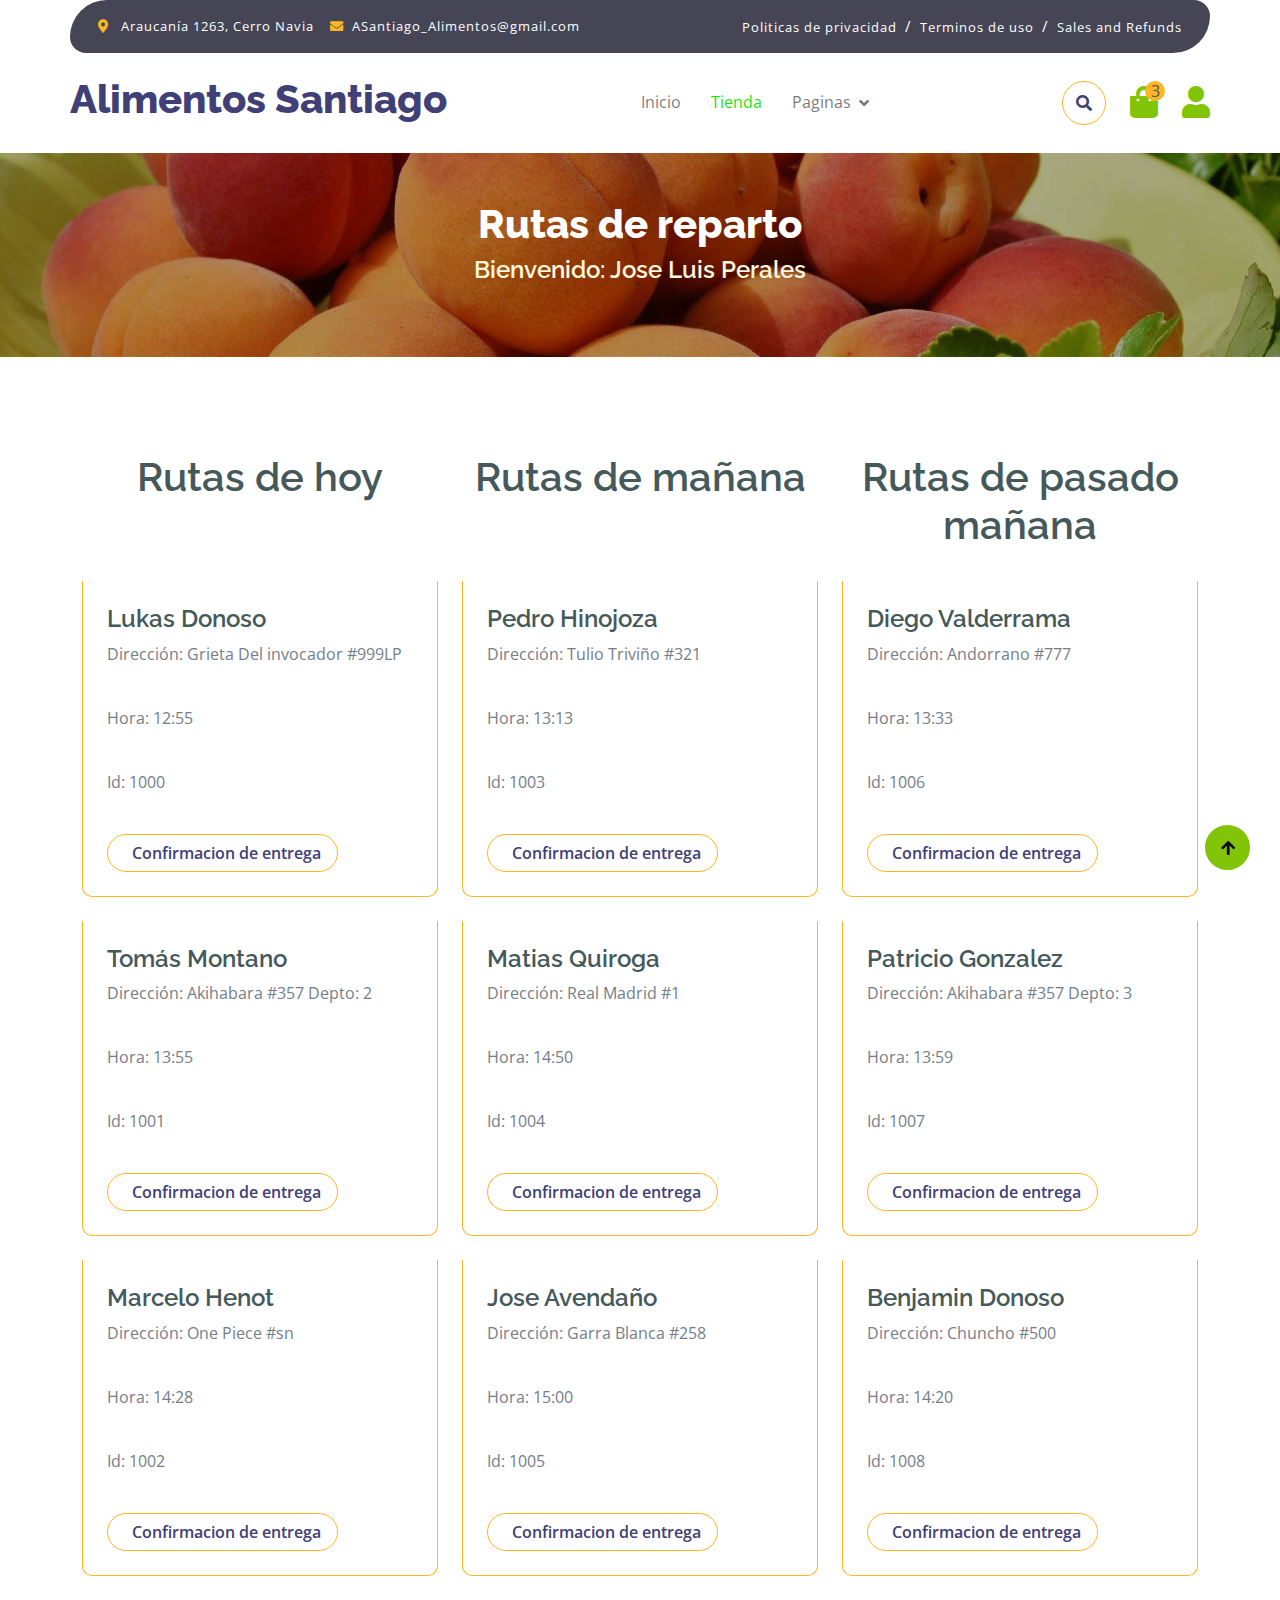
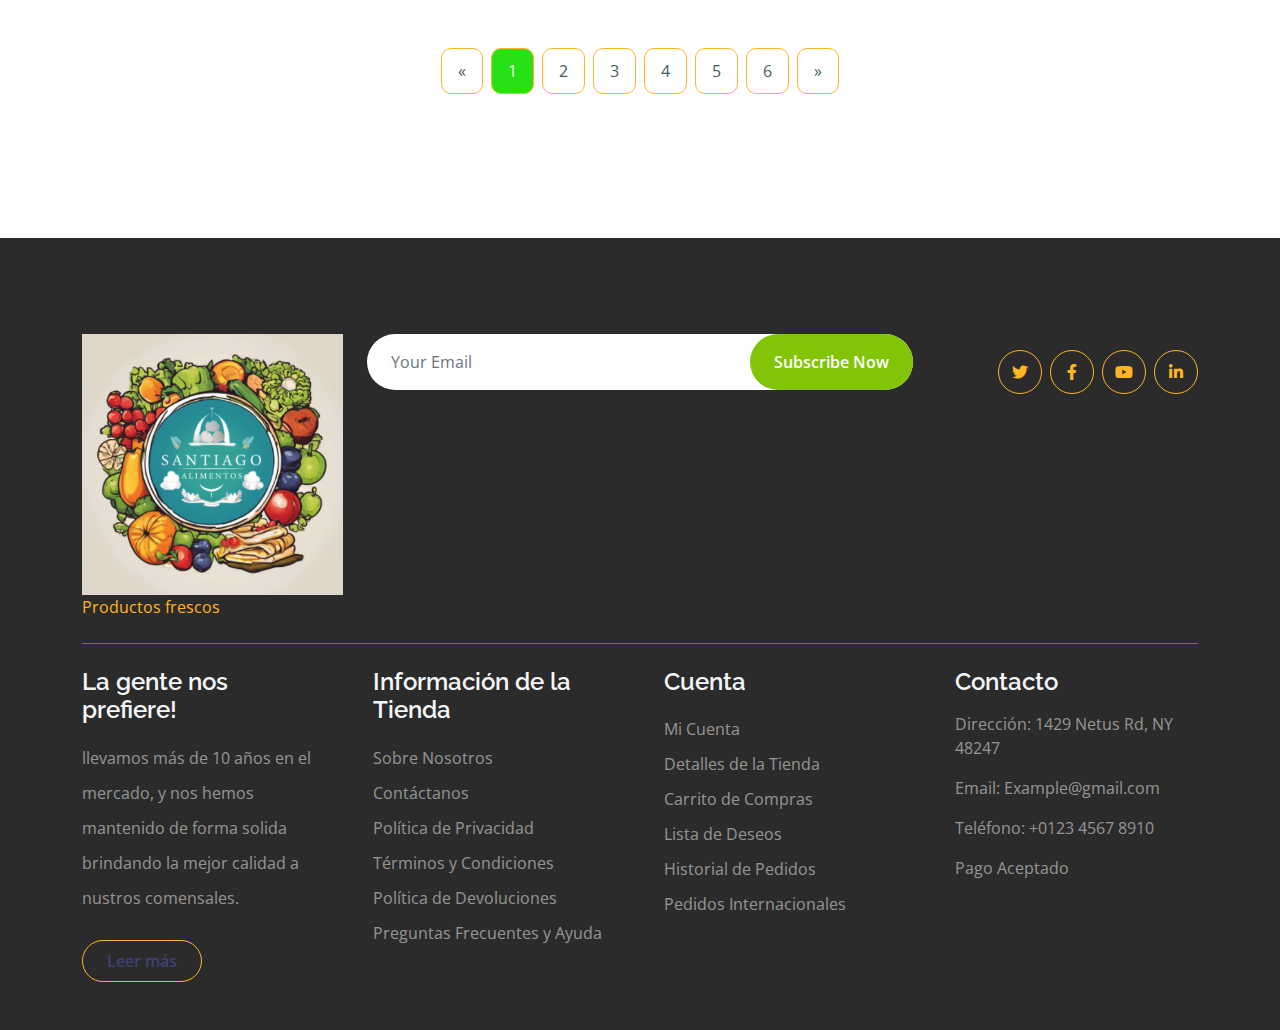
<file: indexRepartidores.html>
<!DOCTYPE html>
<html lang="en">

    <head>
        <meta charset="utf-8">
        <title>Alimentos Santiago</title>
        <meta content="width=device-width, initial-scale=1.0" name="viewport">
        <meta content="" name="keywords">
        <meta content="" name="description">

        <!-- Google Web Fonts -->
        <link rel="preconnect" href="https://fonts.googleapis.com">
        <link rel="preconnect" href="https://fonts.gstatic.com" crossorigin>
        <link href="https://fonts.googleapis.com/css2?family=Open+Sans:wght@400;600&family=Raleway:wght@600;800&display=swap" rel="stylesheet"> 

        <!-- Icon Font Stylesheet -->
        <link rel="stylesheet" href="https://use.fontawesome.com/releases/v5.15.4/css/all.css"/>
        <link href="https://cdn.jsdelivr.net/npm/bootstrap-icons@1.4.1/font/bootstrap-icons.css" rel="stylesheet">

        <!-- Libraries Stylesheet -->
        <link href="lib/lightbox/css/lightbox.min.css" rel="stylesheet">
        <link href="lib/owlcarousel/assets/owl.carousel.min.css" rel="stylesheet">


        <!-- Customized Bootstrap Stylesheet -->
        <link href="css/bootstrap.min.css" rel="stylesheet">

        <!-- Template Stylesheet -->
        <link href="css/style.css" rel="stylesheet">
    </head>

    <body>

        <!-- Spinner Start -->
        <div id="spinner" class="show w-100 vh-100 bg-white position-fixed translate-middle top-50 start-50  d-flex align-items-center justify-content-center">
            <div class="spinner-grow text-primary" role="status"></div>
        </div>
        <!-- Spinner End -->


        <!-- Navbar start -->
        <div class="container-fluid fixed-top">
            <div class="container topbar bg-primary d-none d-lg-block">
                <div class="d-flex justify-content-between">
                    <div class="top-info ps-2">
                        <small class="me-3"><i class="fas fa-map-marker-alt me-2 text-secondary"></i> <a href="#" class="text-white"> Araucanía 1263, Cerro Navia </a></small>
                        <small class="me-3"><i class="fas fa-envelope me-2 text-secondary"></i><a href="#" class="text-white">ASantiago_Alimentos@gmail.com</a></small>
                    </div>
                    <div class="top-link pe-2">
                        <a href="#" class="text-white"><small class="text-white mx-2">Politicas de privacidad</small>/</a>
                        <a href="#" class="text-white"><small class="text-white mx-2">Terminos de uso</small>/</a>
                        <a href="#" class="text-white"><small class="text-white ms-2">Sales and Refunds</small></a>
                    </div>
                </div>
            </div>
            <div class="container px-0">
                <nav class="navbar navbar-light bg-white navbar-expand-xl">
                    <a href="index.html" class="navbar-brand"><h1 class="text-primary display-6">Alimentos Santiago</h1></a>
                    <button class="navbar-toggler py-2 px-3" type="button" data-bs-toggle="collapse" data-bs-target="#navbarCollapse">
                        <span class="fa fa-bars text-primary"></span>
                    </button>
                    <div class="collapse navbar-collapse bg-white" id="navbarCollapse">
                        <div class="navbar-nav mx-auto">
                            <a href="index.html" class="nav-item nav-link">Inicio</a>
                            <a href="shop.html" class="nav-item nav-link active">Tienda</a>
                            <div class="nav-item dropdown">
                                <a href="#" class="nav-link dropdown-toggle" data-bs-toggle="dropdown">Paginas</a>
                                <div class="dropdown-menu m-0 bg-secondary rounded-0">
                                    <a href="cart.html" class="dropdown-item">Carrito</a>
                                    <a href="IngresoAdmin.html" class="dropdown-item">Ingreso para administradores</a>
                                    <a href="IngresoProveedores.html" class="dropdown-item">Ingreso para proveedores</a>
                                    <a href="IngresoRepartidores.html" class="dropdown-item">Ingreso para repartidores</a>
                                </div>
                            </div>
                        </div>
                        <div class="d-flex m-3 me-0">
                            <button class="btn-search btn border border-secondary btn-md-square rounded-circle bg-white me-4" data-bs-toggle="modal" data-bs-target="#searchModal"><i class="fas fa-search text-primary"></i></button>
                            <a href="#" class="position-relative me-4 my-auto">
                                <i class="fa fa-shopping-bag fa-2x"></i>
                                <span class="position-absolute bg-secondary rounded-circle d-flex align-items-center justify-content-center text-dark px-1" style="top: -5px; left: 15px; height: 20px; min-width: 20px;">3</span>
                            </a>
                            <a href="#" class="my-auto">
                                <i class="fas fa-user fa-2x"></i>
                            </a>
                        </div>
                    </div>
                </nav>
            </div>
        </div>
        <!-- Navbar End -->


        <!-- Single Page Header start -->
        <div class="container-fluid page-header py-5">
            <h1 class="text-center text-white display-6">Rutas de reparto</h1>
            <ol class="breadcrumb justify-content-center mb-0">
                <li class="breadcrumb"><h4 style="color:cornsilk"> Bienvenido: Jose Luis Perales </h4></li>
            </ol>
        </div>
        <!-- Single Page Header End -->


        <!-- Fruits Shop Start-->
        <div class="container-fluid fruite py-5">
            <div class="container py-5">
                <div class="row g-4">
                    <div class="col-lg-12">
                        <div class="row g-4">
                            <div class="col-lg-12">
                                <div class="row g-4 justify-content-center">
                                    <h1 class="col-md-6 col-lg-6 col-xl-4 text-center">Rutas de hoy</h1>
                                    <h1 class="col-md-6 col-lg-6 col-xl-4 text-center">Rutas de mañana</h1>
                                    <h1 class="col-md-6 col-lg-6 col-xl-4 text-center">Rutas de pasado mañana</h1>
                                    <div class="col-md-6 col-lg-6 col-xl-4">
                                        <div class="rounded position-relative fruite-item">
                                            <div class="p-4 border border-secondary border-top-0 rounded-bottom">
                                                <h4>Lukas Donoso</h4>
                                                <p>Dirección: Grieta Del invocador #999LP</p><br>
                                                <p>Hora: 12:55</p><br>
                                                <p>Id: 1000</p><br>
                                                <div class="d-flex justify-content-between flex-lg-wrap">
                                                    <a href="#" class="btn border border-secondary rounded-pill px-3 text-primary"><i class="fa me-2 text-primary"></i>Confirmacion de entrega</a>
                                                </div>
                                            </div>
                                        </div>
                                    </div>
                                    <div class="col-md-6 col-lg-6 col-xl-4">
                                        <div class="rounded position-relative fruite-item">
                                            <div class="p-4 border border-secondary border-top-0 rounded-bottom">
                                                <h4>Pedro Hinojoza</h4>
                                                <p>Dirección: Tulio Triviño #321</p><br>
                                                <p>Hora: 13:13</p><br>
                                                <p>Id: 1003 </p><br>
                                                <div class="d-flex justify-content-between flex-lg-wrap">
                                                    <a href="#" class="btn border border-secondary rounded-pill px-3 text-primary"><i class="fa me-2 text-primary"></i>Confirmacion de entrega</a>
                                                </div>
                                            </div>
                                        </div>
                                    </div>
                                    <div class="col-md-6 col-lg-6 col-xl-4">
                                        <div class="rounded position-relative fruite-item">
                                            <div class="p-4 border border-secondary border-top-0 rounded-bottom">
                                                <h4>Diego Valderrama</h4>
                                                <p>Dirección: Andorrano #777</p><br>
                                                <p>Hora: 13:33</p><br>
                                                <p>Id: 1006</p><br>
                                                <div class="d-flex justify-content-between flex-lg-wrap">
                                                    <a href="#" class="btn border border-secondary rounded-pill px-3 text-primary"><i class="fa me-2 text-primary"></i>Confirmacion de entrega</a>
                                                </div>
                                            </div>
                                        </div>
                                    </div>
                                    <div class="col-md-6 col-lg-6 col-xl-4">
                                        <div class="rounded position-relative fruite-item">
                                            <div class="p-4 border border-secondary border-top-0 rounded-bottom">
                                                <h4>Tomás Montano</h4>
                                                <p>Dirección: Akihabara #357 Depto: 2</p><br>
                                                <p>Hora: 13:55</p><br>
                                                <p>Id: 1001</p><br>
                                                <div class="d-flex justify-content-between flex-lg-wrap">
                                                    <a href="#" class="btn border border-secondary rounded-pill px-3 text-primary"><i class="fa me-2 text-primary"></i>Confirmacion de entrega</a>
                                                </div>
                                            </div>
                                        </div>
                                    </div>
                                    <div class="col-md-6 col-lg-6 col-xl-4">
                                        <div class="rounded position-relative fruite-item">
                                            <div class="p-4 border border-secondary border-top-0 rounded-bottom">
                                                <h4>Matias Quiroga</h4>
                                                <p>Dirección: Real Madrid #1</p><br>
                                                <p>Hora: 14:50</p><br>
                                                <p>Id: 1004</p><br>
                                                <div class="d-flex justify-content-between flex-lg-wrap">
                                                    <a href="#" class="btn border border-secondary rounded-pill px-3 text-primary"><i class="fa me-2 text-primary"></i>Confirmacion de entrega</a>
                                                </div>
                                            </div>
                                        </div>
                                    </div>
                                    <div class="col-md-6 col-lg-6 col-xl-4">
                                        <div class="rounded position-relative fruite-item">
                                            <div class="p-4 border border-secondary border-top-0 rounded-bottom">
                                                <h4>Patricio Gonzalez</h4>
                                                <p>Dirección: Akihabara #357 Depto: 3</p><br>
                                                <p>Hora: 13:59</p><br>
                                                <p>Id: 1007</p><br>
                                                <div class="d-flex justify-content-between flex-lg-wrap">
                                                    <a href="#" class="btn border border-secondary rounded-pill px-3 text-primary"><i class="fa me-2 text-primary"></i>Confirmacion de entrega</a>
                                                </div>
                                            </div>
                                        </div>
                                    </div>
                                    <div class="col-md-6 col-lg-6 col-xl-4">
                                        <div class="rounded position-relative fruite-item">
                                            <div class="p-4 border border-secondary border-top-0 rounded-bottom">
                                                <h4>Marcelo Henot</h4>
                                                <p>Dirección: One Piece #sn</p><br>
                                                <p>Hora: 14:28</p><br>
                                                <p>Id: 1002</p><br>
                                                <div class="d-flex justify-content-between flex-lg-wrap">
                                                    <a href="#" class="btn border border-secondary rounded-pill px-3 text-primary"><i class="fa me-2 text-primary"></i>Confirmacion de entrega</a>
                                                </div>
                                            </div>
                                        </div>
                                    </div>
                                    <div class="col-md-6 col-lg-6 col-xl-4">
                                        <div class="rounded position-relative fruite-item">
                                            <div class="p-4 border border-secondary border-top-0 rounded-bottom">
                                                <h4>Jose Avendaño</h4>
                                                <p>Dirección: Garra Blanca #258</p><br>
                                                <p>Hora: 15:00</p><br>
                                                <p>Id: 1005</p><br>
                                                <div class="d-flex justify-content-between flex-lg-wrap">
                                                    <a href="#" class="btn border border-secondary rounded-pill px-3 text-primary"><i class="fa me-2 text-primary"></i>Confirmacion de entrega</a>
                                                </div>
                                            </div>
                                        </div>
                                    </div>
                                    <div class="col-md-6 col-lg-6 col-xl-4">
                                        <div class="rounded position-relative fruite-item">
                                            <div class="p-4 border border-secondary border-top-0 rounded-bottom">
                                                <h4>Benjamin Donoso</h4>
                                                <p>Dirección: Chuncho #500</p><br>
                                                <p>Hora: 14:20</p><br>
                                                <p>Id: 1008</p><br>
                                                <div class="d-flex justify-content-between flex-lg-wrap">
                                                    <a href="#" class="btn border border-secondary rounded-pill px-3 text-primary"><i class="fa me-2 text-primary"></i>Confirmacion de entrega</a>
                                                </div>
                                            </div>
                                        </div>
                                    </div>
                                    <div class="col-12">
                                        <div class="pagination d-flex justify-content-center mt-5">
                                            <a href="#" class="rounded">&laquo;</a>
                                            <a href="#" class="active rounded">1</a>
                                            <a href="#" class="rounded">2</a>
                                            <a href="#" class="rounded">3</a>
                                            <a href="#" class="rounded">4</a>
                                            <a href="#" class="rounded">5</a>
                                            <a href="#" class="rounded">6</a>
                                            <a href="#" class="rounded">&raquo;</a>
                                        </div>
                                    </div>
                                </div>
                            </div>
                        </div>
                    </div>
                </div>
            </div>
        </div>
        <!-- Fruits Shop End-->









        <!-- Footer Start -->
        <div class="container-fluid bg-custom text-white-50 footer pt-5 mt-5">
            <div class="container py-5">
                <div class="pb-4 mb-4" style="border-bottom: 1px solid rgba(226, 175, 24, 0.5) ;">
                    <div class="row g-4">
                        <div class="col-lg-3">
                            <a href="#">
                                <img src="img/icono.png" class="img-fluid" alt="">
                                <p class="text-secondary mb-0">Productos frescos</p>
                            </a>
                        </div>
                        <div class="col-lg-6">
                            <div class="position-relative mx-auto">
                                <input class="form-control border-0 w-100 py-3 px-4 rounded-pill" type="number" placeholder="Your Email">
                                <button type="submit" class="btn btn-primary border-0 border-secondary py-3 px-4 position-absolute rounded-pill text-white" style="top: 0; right: 0;">Subscribe Now</button>
                            </div>
                        </div>
                        <div class="col-lg-3">
                            <div class="d-flex justify-content-end pt-3">
                                <a class="btn  btn-outline-secondary me-2 btn-md-square rounded-circle" href=""><i class="fab fa-twitter"></i></a>
                                <a class="btn btn-outline-secondary me-2 btn-md-square rounded-circle" href=""><i class="fab fa-facebook-f"></i></a>
                                <a class="btn btn-outline-secondary me-2 btn-md-square rounded-circle" href=""><i class="fab fa-youtube"></i></a>
                                <a class="btn btn-outline-secondary btn-md-square rounded-circle" href=""><i class="fab fa-linkedin-in"></i></a>
                            </div>
                        </div>
                    </div>
                </div>
                <div class="row g-5">
                    <div class="col-lg-3 col-md-6">
                        <div class="footer-item">
                            <h4 class="text-light mb-3">La gente nos prefiere!</h4>
                            <p class="mb-4">llevamos más de 10 años en el mercado, y nos hemos mantenido de forma solida brindando la mejor calidad a nustros comensales.</p>
                            <a href="" class="btn border-secondary py-2 px-4 rounded-pill text-primary">Leer más</a>
                        </div>
                    </div>
                    <div class="col-lg-3 col-md-6">
                        <div class="d-flex flex-column text-start footer-item">
                            <h4 class="text-light mb-3">Información de la Tienda</h4>
                            <a class="btn-link" href="">Sobre Nosotros</a>
                            <a class="btn-link" href="">Contáctanos</a>
                            <a class="btn-link" href="">Política de Privacidad</a>
                            <a class="btn-link" href="">Términos y Condiciones</a>
                            <a class="btn-link" href="">Política de Devoluciones</a>
                            <a class="btn-link" href="">Preguntas Frecuentes y Ayuda</a>
                        </div>
                    </div>
                    <div class="col-lg-3 col-md-6">
                        <div class="d-flex flex-column text-start footer-item">
                            <h4 class="text-light mb-3">Cuenta</h4>
                            <a class="btn-link" href="">Mi Cuenta</a>
                            <a class="btn-link" href="">Detalles de la Tienda</a>
                            <a class="btn-link" href="">Carrito de Compras</a>
                            <a class="btn-link" href="">Lista de Deseos</a>
                            <a class="btn-link" href="">Historial de Pedidos</a>
                            <a class="btn-link" href="">Pedidos Internacionales</a>
                        </div>
                    </div>
                    <div class="col-lg-3 col-md-6">
                        <div class="footer-item">
                            <h4 class="text-light mb-3">Contacto</h4>
                            <p>Dirección: 1429 Netus Rd, NY 48247</p>
                            <p>Email: Example@gmail.com</p>
                            <p>Teléfono: +0123 4567 8910</p>
                            <p>Pago Aceptado</p>
                        </div>
                    </div>
                </div>
            </div>
        </div>
        <!-- Footer End -->


        <!-- Back to Top -->
        <a href="#" class="btn btn-primary border-3 border-primary rounded-circle back-to-top"><i class="fa fa-arrow-up"></i></a>   

        
    <!-- JavaScript Libraries -->
    <script src="https://ajax.googleapis.com/ajax/libs/jquery/3.6.4/jquery.min.js"></script>
    <script src="https://cdn.jsdelivr.net/npm/bootstrap@5.0.0/dist/js/bootstrap.bundle.min.js"></script>
    <script src="lib/easing/easing.min.js"></script>
    <script src="lib/waypoints/waypoints.min.js"></script>
    <script src="lib/lightbox/js/lightbox.min.js"></script>
    <script src="lib/owlcarousel/owl.carousel.min.js"></script>

    <!-- Template Javascript -->
    <script src="js/main.js"></script>
    </body>

</html>
</file>
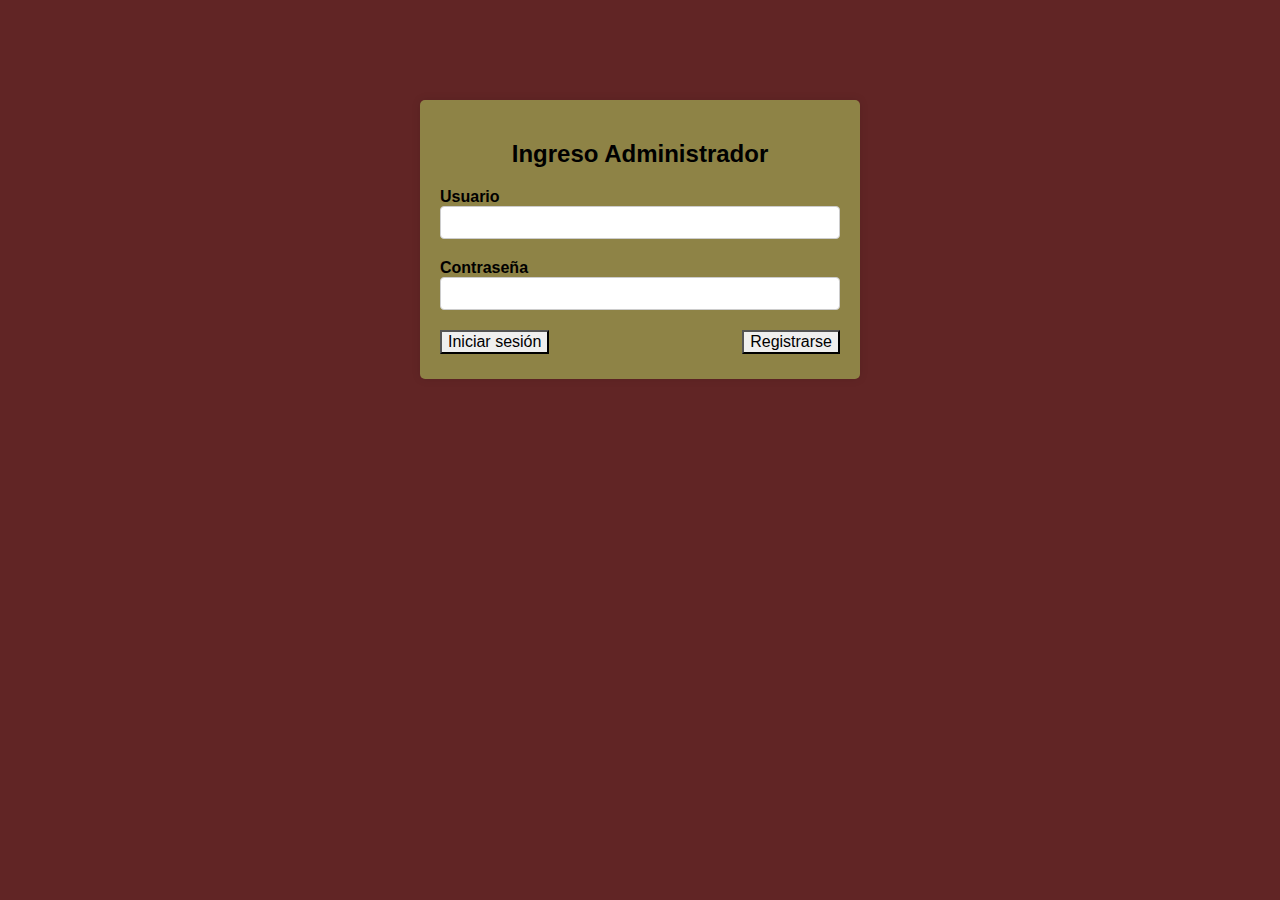
<file: IngresoAdmin.html>
<!DOCTYPE html>
<html lang="en">
<head>
<meta charset="UTF-8">
<meta name="viewport" content="width=device-width, initial-scale=1.0">
<title>Ingreso Administrador</title>
<style>
    body {
        font-family: Arial, sans-serif;
        background-color: #612525;
        background-size: 10;
        background-position: center;
    }
    .container {
        max-width: 400px;
        margin: 100px auto;
        padding: 20px;
        background: rgba(154, 155, 79, 0.8);
        border-radius: 5px;
        box-shadow: 0 0 10px rgba(0, 0, 0, 0.1);
    }
    h2 {
        text-align: center;
    }
    .form-group {
        margin-bottom: 20px;
    }
    label {
        display: block;
        font-weight: bold;
    }
    input[type="text"],
    input[type="password"] {
        width: 100%;
        padding: 8px;
        border: 1px solid #ccc;
        border-radius: 4px;
        box-sizing: border-box;
    }
    .error-message {
        color: red;
        font-size: 14px;
        margin-top: 5px;
    }
    .button-group {
        display: flex;
        justify-content: space-between;
    }
    button {
        appearance: auto;
        font-style: normal;
        font-variant-ligatures: normal;
        font-variant-caps: normal;
        font-variant-numeric: normal;
        font-variant-east-asian: normal;
        font-variant-alternates: normal;
        font-variant-position: normal;
        font-weight: normal;
        font-stretch: normal;
        font-size: medium;
        font-family: sans-serif;
        font-optical-sizing: auto;
        font-kerning: auto;
        font-feature-settings: "kern";
        font-variation-settings: normal;
        text-rendering: auto;
        color: buttontext;
        letter-spacing: normal;
        word-spacing: normal;
        line-height: normal;
        text-transform: none;
        text-indent: 0px;
        text-shadow: none;
        display: inline-block;
        text-align: center;
        align-items: flex-start;
        cursor: default;
        box-sizing: border-box;
        background-color: buttonface;
        margin: 0em;
        padding-block: 1px;
        padding-inline: 6px;
        border-width: 2px;
        border-style: outset;
        border-color: buttonborder;
        border-image: initial;
    }
</style>
</head>
<body>

<div class="container">
    <h2>Ingreso Administrador</h2>
    <form id="loginForm">
        <div class="form-group">
            <label for="username">Usuario</label>
            <input type="text" id="username" name="username" required>
        </div>
        <div class="form-group">
            <label for="password">Contraseña</label>
            <input type="password" id="password" name="password" required>
        </div>
        <div class="button-group">
            <button type="submit">Iniciar sesión</button>
            <button type="button" onclick="window.location.href='registerAdmin.html'">Registrarse</button>
        </div>
        <div id="errorMessage" class="error-message"></div>
    </form>
</div>

<script>
document.getElementById('loginForm').addEventListener('submit', function(event) {
    event.preventDefault();

    var username = document.getElementById('username').value;
    var password = document.getElementById('password').value;

    if (username === 'ADMIN' && password === 'prueba123') {
        window.location.href = "indexAdmin.html";
    } else {
        var errorMessage = document.getElementById('errorMessage');
        errorMessage.textContent = 'Usuario o contraseña incorrectos. Por favor, inténtelo de nuevo.';
    }
});
</script>

</body>
</html>
</file>
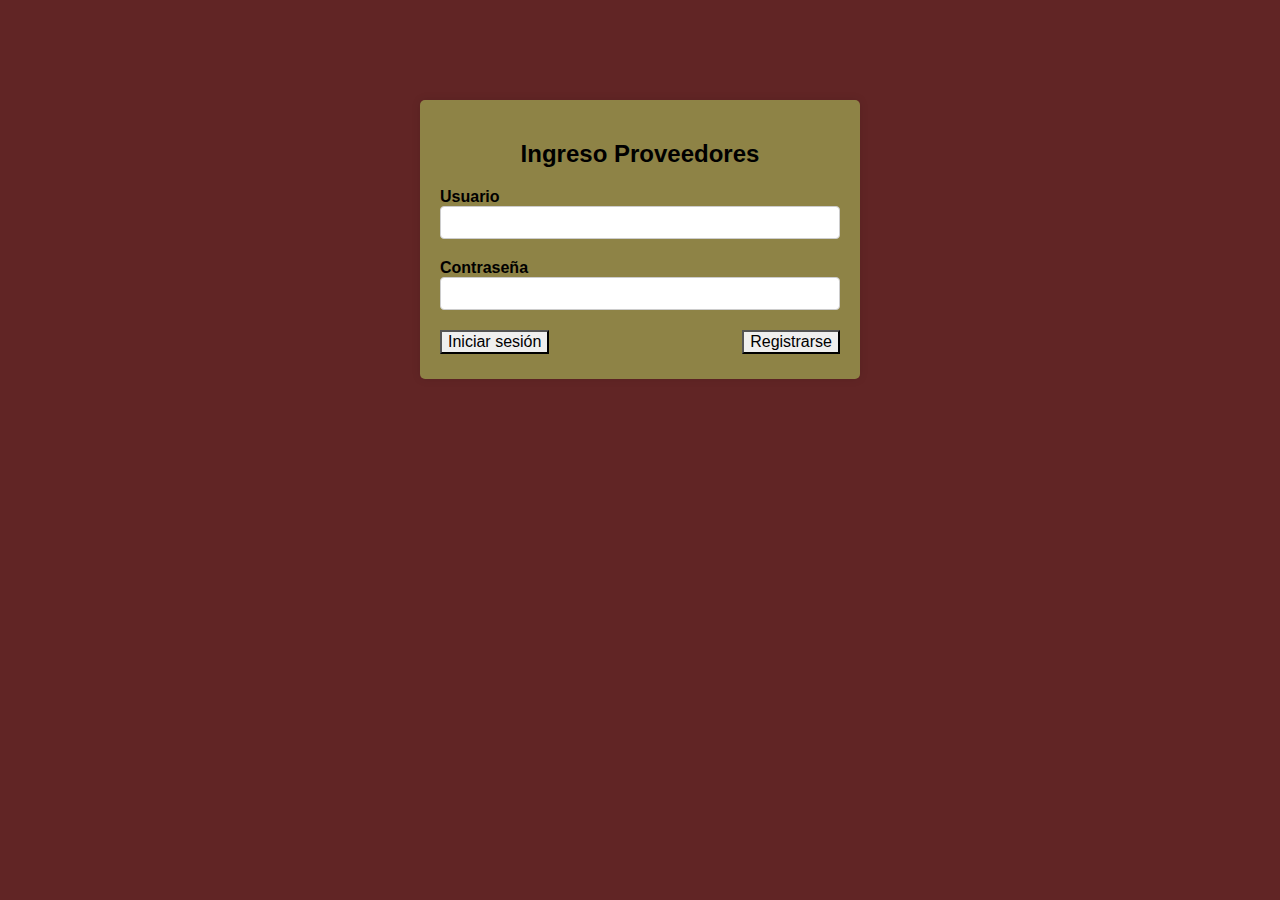
<file: IngresoProveedores.html>
<!DOCTYPE html>
<html lang="en">
<head>
<meta charset="UTF-8">
<meta name="viewport" content="width=device-width, initial-scale=1.0">
<title>Ingreso Proveedores</title>
<style>
    body {
        font-family: Arial, sans-serif;
        background-color: #612525;
        background-size: 10;
        background-position: center;
    }
    .container {
        max-width: 400px;
        margin: 100px auto;
        padding: 20px;
        background: rgba(154, 155, 79, 0.8);
        border-radius: 5px;
        box-shadow: 0 0 10px rgba(0, 0, 0, 0.1);
    }
    h2 {
        text-align: center;
    }
    .form-group {
        margin-bottom: 20px;
    }
    label {
        display: block;
        font-weight: bold;
    }
    input[type="text"],
    input[type="password"] {
        width: 100%;
        padding: 8px;
        border: 1px solid #ccc;
        border-radius: 4px;
        box-sizing: border-box;
    }
    .error-message {
        color: red;
        font-size: 14px;
        margin-top: 5px;
    }
    .button-group {
        display: flex;
        justify-content: space-between;
    }
    button {
        appearance: auto;
        font-style: normal;
        font-variant-ligatures: normal;
        font-variant-caps: normal;
        font-variant-numeric: normal;
        font-variant-east-asian: normal;
        font-variant-alternates: normal;
        font-variant-position: normal;
        font-weight: normal;
        font-stretch: normal;
        font-size: medium;
        font-family: sans-serif;
        font-optical-sizing: auto;
        font-kerning: auto;
        font-feature-settings: "kern";
        font-variation-settings: normal;
        text-rendering: auto;
        color: buttontext;
        letter-spacing: normal;
        word-spacing: normal;
        line-height: normal;
        text-transform: none;
        text-indent: 0px;
        text-shadow: none;
        display: inline-block;
        text-align: center;
        align-items: flex-start;
        cursor: default;
        box-sizing: border-box;
        background-color: buttonface;
        margin: 0em;
        padding-block: 1px;
        padding-inline: 6px;
        border-width: 2px;
        border-style: outset;
        border-color: buttonborder;
        border-image: initial;
    }
</style>
</head>
<body>

<div class="container">
    <h2>Ingreso Proveedores</h2>
    <form id="loginForm">
        <div class="form-group">
            <label for="username">Usuario</label>
            <input type="text" id="username" name="username" required>
        </div>
        <div class="form-group">
            <label for="password">Contraseña</label>
            <input type="password" id="password" name="password" required>
        </div>
        <div class="button-group">
            <button type="submit">Iniciar sesión</button>
            <button type="button" onclick="window.location.href='registerProveedor.html'">Registrarse</button>
        </div>
        <div id="errorMessage" class="error-message"></div>
    </form>
</div>

<script>
document.getElementById('loginForm').addEventListener('submit', function(event) {
    event.preventDefault();

    var username = document.getElementById('username').value;
    var password = document.getElementById('password').value;

    if (username === 'PROVEEDOR' && password === 'prueba123') {
        window.location.href = "indexProveedores.html";
    } else {
        var errorMessage = document.getElementById('errorMessage');
        errorMessage.textContent = 'Usuario o contraseña incorrectos. Por favor, inténtelo de nuevo.';
    }
});
</script>

</body>
</html>
</file>
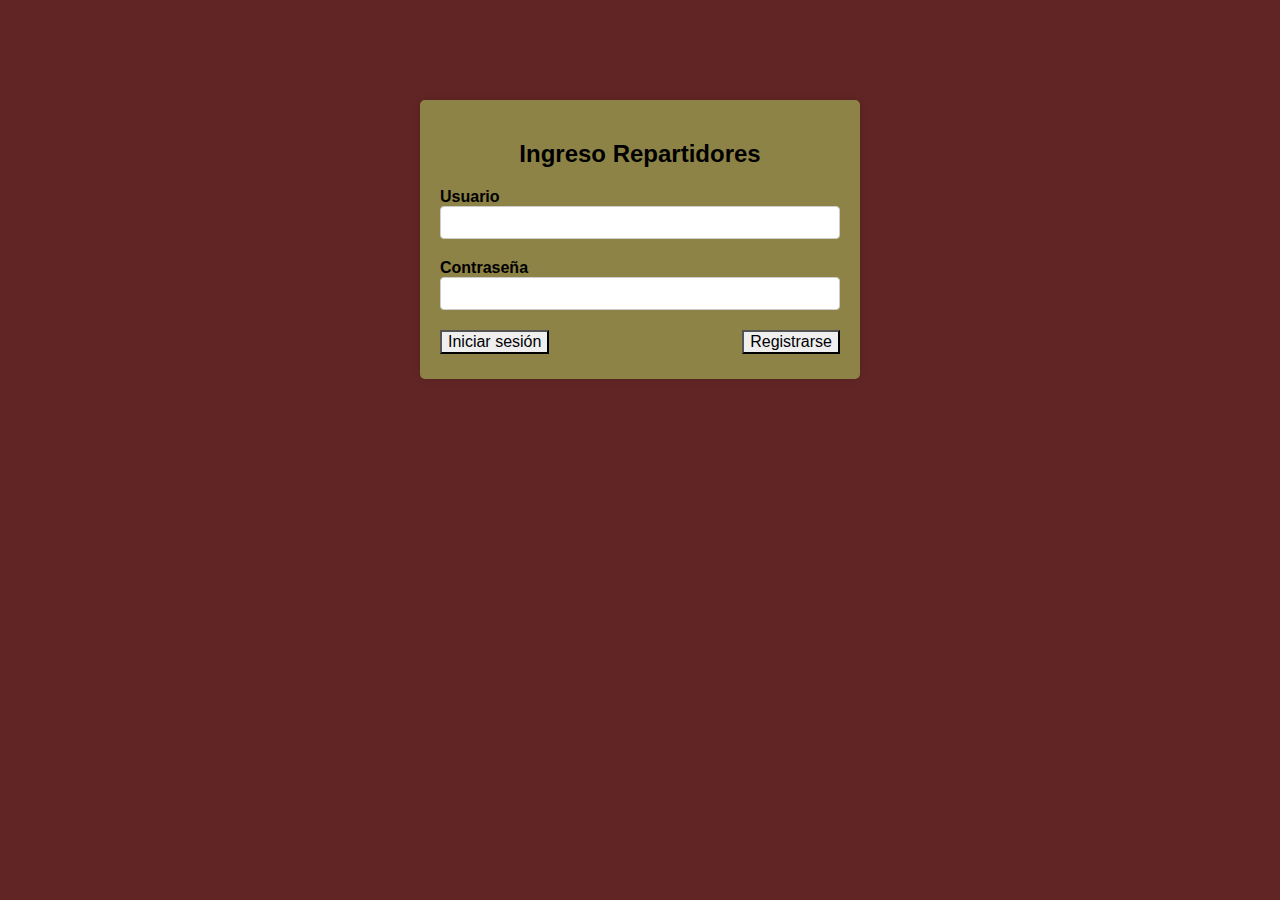
<file: IngresoRepartidores.html>
<!DOCTYPE html>
<html lang="en">
<head>
<meta charset="UTF-8">
<meta name="viewport" content="width=device-width, initial-scale=1.0">
<title>Ingreso Repartidores</title>
<style>
    body {
        font-family: Arial, sans-serif;
        background-color: #612525;
        background-size: 10;
        background-position: center;
    }
    .container {
        max-width: 400px;
        margin: 100px auto;
        padding: 20px;
        background: rgba(154, 155, 79, 0.8);
        border-radius: 5px;
        box-shadow: 0 0 10px rgba(0, 0, 0, 0.1);
    }
    h2 {
        text-align: center;
    }
    .form-group {
        margin-bottom: 20px;
    }
    label {
        display: block;
        font-weight: bold;
    }
    input[type="text"],
    input[type="password"] {
        width: 100%;
        padding: 8px;
        border: 1px solid #ccc;
        border-radius: 4px;
        box-sizing: border-box;
    }
    .error-message {
        color: red;
        font-size: 14px;
        margin-top: 5px;
    }
    .button-group {
        display: flex;
        justify-content: space-between;
    }
    button {
        appearance: auto;
        font-style: normal;
        font-variant-ligatures: normal;
        font-variant-caps: normal;
        font-variant-numeric: normal;
        font-variant-east-asian: normal;
        font-variant-alternates: normal;
        font-variant-position: normal;
        font-weight: normal;
        font-stretch: normal;
        font-size: medium;
        font-family: sans-serif;
        font-optical-sizing: auto;
        font-kerning: auto;
        font-feature-settings: "kern";
        font-variation-settings: normal;
        text-rendering: auto;
        color: buttontext;
        letter-spacing: normal;
        word-spacing: normal;
        line-height: normal;
        text-transform: none;
        text-indent: 0px;
        text-shadow: none;
        display: inline-block;
        text-align: center;
        align-items: flex-start;
        cursor: default;
        box-sizing: border-box;
        background-color: buttonface;
        margin: 0em;
        padding-block: 1px;
        padding-inline: 6px;
        border-width: 2px;
        border-style: outset;
        border-color: buttonborder;
        border-image: initial;
    }
</style>
</head>
<body>

<div class="container">
    <h2>Ingreso Repartidores</h2>
    <form id="loginForm">
        <div class="form-group">
            <label for="username">Usuario</label>
            <input type="text" id="username" name="username" required>
        </div>
        <div class="form-group">
            <label for="password">Contraseña</label>
            <input type="password" id="password" name="password" required>
        </div>
        <div class="button-group">
            <button type="submit">Iniciar sesión</button>
            <button type="button" onclick="window.location.href='registerRepartidor.html'">Registrarse</button>
        </div>
        <div id="errorMessage" class="error-message"></div>
    </form>
</div>

<script>
document.getElementById('loginForm').addEventListener('submit', function(event) {
    event.preventDefault();

    var username = document.getElementById('username').value;
    var password = document.getElementById('password').value;

    if (username === 'REPARTIDOR' && password === 'prueba123') {
        window.location.href = "indexRepartidores.html";
    } else {
        var errorMessage = document.getElementById('errorMessage');
        errorMessage.textContent = 'Usuario o contraseña incorrectos. Por favor, inténtelo de nuevo.';
    }
});
</script>

</body>
</html>
</file>
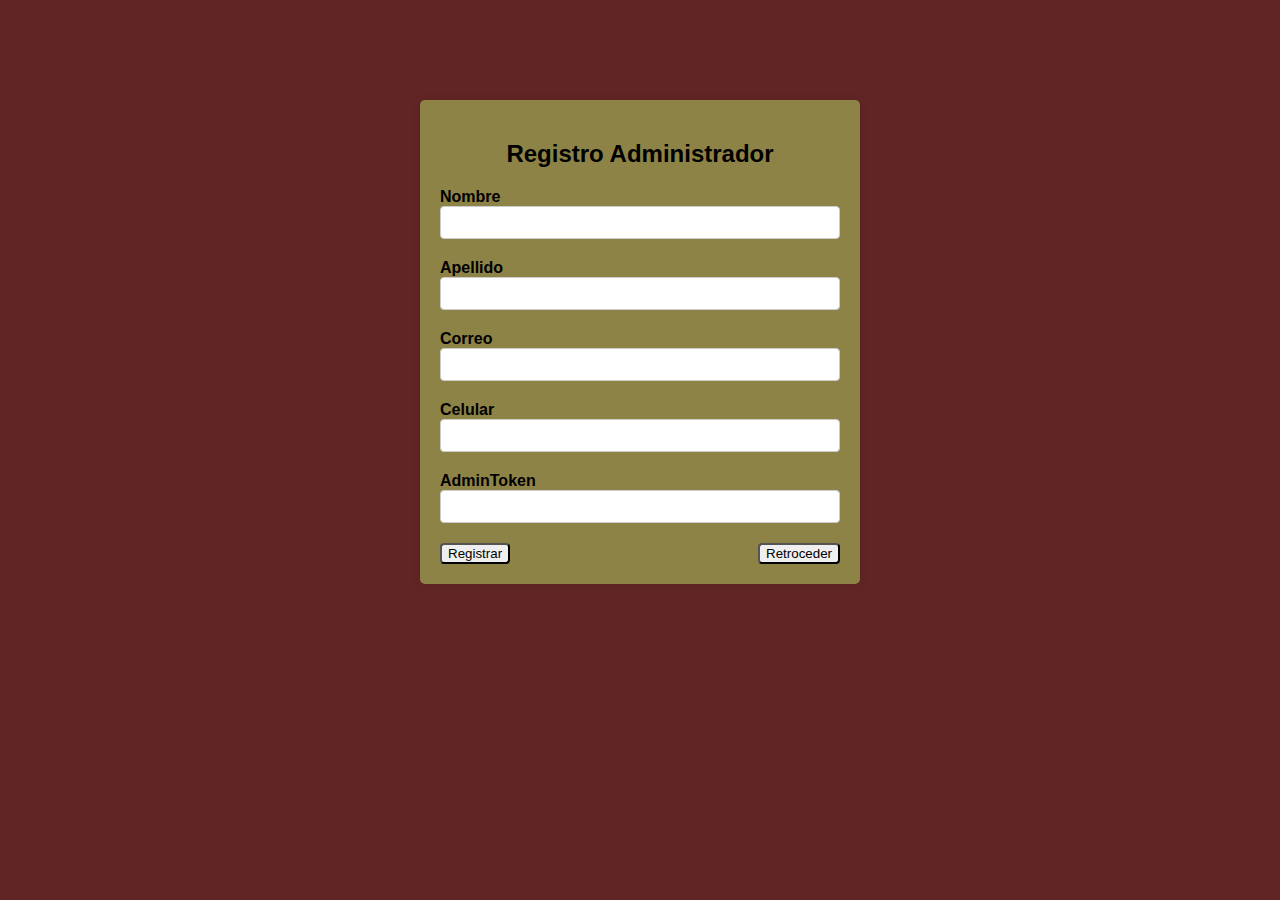
<file: registerAdmin.html>
<!DOCTYPE html>
<html lang="en">
<head>
<meta charset="UTF-8">
<meta name="viewport" content="width=device-width, initial-scale=1.0">
<title>Registro Administrador</title>
<style>
    body {
        font-family: Arial, sans-serif;
        background-color: #612525;
        background-size: 10;
        background-position: center;
    }
    .container {
        max-width: 400px;
        margin: 100px auto;
        padding: 20px;
        background: rgba(154, 155, 79, 0.8);
        border-radius: 5px;
        box-shadow: 0 0 10px rgba(0, 0, 0, 0.1);
    }
    h2 {
        text-align: center;
    }
    .form-group {
        margin-bottom: 20px;
    }
    label {
        display: block;
        font-weight: bold;
    }
    input[type="text"],
    input[type="email"],
    input[type="tel"],
    input[type="password"] {
        width: 100%;
        padding: 8px;
        border: 1px solid #ccc;
        border-radius: 4px;
        box-sizing: border-box;
    }
    .button-group {
        display: flex;
        justify-content: space-between;
    }
    button {
        appearance: auto;
        display: inline-block;
        text-align: center;
        cursor: default;
        box-sizing: border-box;
        background-color: buttonface;
        padding-block: 1px;
        padding-inline: 6px;
        border-width: 2px;
        border-style: outset;
        border-color: buttonborder;
        border-image: initial;
        margin: 0em;
        color: buttontext;
        border-radius: 4px;
    }
    .modal {
        display: none;
        position: fixed;
        z-index: 1;
        left: 0;
        top: 0;
        width: 100%;
        height: 100%;
        overflow: auto;
        background-color: rgb(0,0,0);
        background-color: rgba(0,0,0,0.4);
        padding-top: 60px;
    }
    .modal-content {
        background-color: #fefefe;
        margin: 5% auto;
        padding: 20px;
        border: 1px solid #888;
        width: 80%;
        max-width: 400px;
        border-radius: 4px;
    }
    .close {
        color: #aaa;
        float: right;
        font-size: 28px;
        font-weight: bold;
    }
    .close:hover,
    .close:focus {
        color: black;
        text-decoration: none;
        cursor: pointer;
    }
</style>
</head>
<body>

<div class="container">
    <h2>Registro Administrador</h2>
    <form id="registerForm">
        <div class="form-group">
            <label for="firstName">Nombre</label>
            <input type="text" id="firstName" name="firstName" required>
        </div>
        <div class="form-group">
            <label for="lastName">Apellido</label>
            <input type="text" id="lastName" name="lastName" required>
        </div>
        <div class="form-group">
            <label for="email">Correo</label>
            <input type="email" id="email" name="email" required>
        </div>
        <div class="form-group">
            <label for="phone">Celular</label>
            <input type="tel" id="phone" name="phone" required>
        </div>
        <div class="form-group">
            <label for="adminToken">AdminToken</label>
            <input type="password" id="adminToken" name="adminToken" required>
        </div>
        <div class="button-group">
            <button type="submit">Registrar</button>
            <button type="button" onclick="window.location.href='ingresoAdmin.html'">Retroceder</button>
        </div>
    </form>
</div>

<!-- Modal -->
<div id="successModal" class="modal">
    <div class="modal-content">
        <span class="close">&times;</span>
        <p>Te has registrado con éxito, Administrador.</p>
    </div>
</div>

<script>
document.getElementById('registerForm').addEventListener('submit', function(event) {
    event.preventDefault();

    // Check if all fields are filled
    var firstName = document.getElementById('firstName').value;
    var lastName = document.getElementById('lastName').value;
    var email = document.getElementById('email').value;
    var phone = document.getElementById('phone').value;
    var adminToken = document.getElementById('adminToken').value;

    if (firstName && lastName && email && phone && adminToken) {
        // Show success modal
        var modal = document.getElementById("successModal");
        var span = document.getElementsByClassName("close")[0];

        modal.style.display = "block";

        span.onclick = function() {
            modal.style.display = "none";
        }

        window.onclick = function(event) {
            if (event.target == modal) {
                modal.style.display = "none";
            }
        }
    }
});
</script>

</body>
</html>
</file>
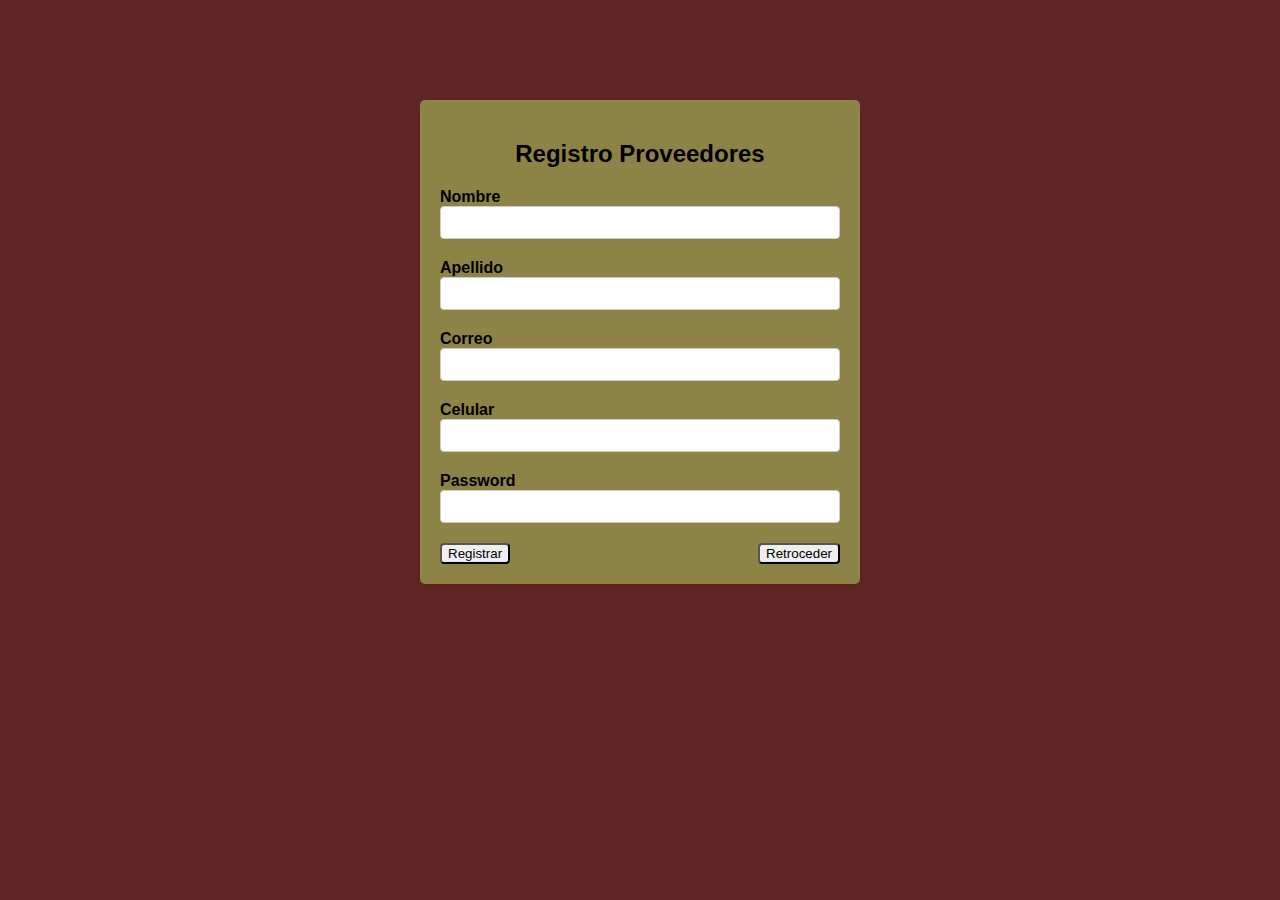
<file: registerProveedor.html>
<!DOCTYPE html>
<html lang="en">
<head>
<meta charset="UTF-8">
<meta name="viewport" content="width=device-width, initial-scale=1.0">
<title>Registro Proveedores</title>
<style>
    body {
        font-family: Arial, sans-serif;
        background-color: #612525;
        background-size: 10;
        background-position: center;
    }
    .container {
        max-width: 400px;
        margin: 100px auto;
        padding: 20px;
        background: rgba(154, 155, 79, 0.8);
        border-radius: 5px;
        box-shadow: 0 0 10px rgba(0, 0, 0, 0.1);
    }
    h2 {
        text-align: center;
    }
    .form-group {
        margin-bottom: 20px;
    }
    label {
        display: block;
        font-weight: bold;
    }
    input[type="text"],
    input[type="email"],
    input[type="tel"],
    input[type="password"] {
        width: 100%;
        padding: 8px;
        border: 1px solid #ccc;
        border-radius: 4px;
        box-sizing: border-box;
    }
    .button-group {
        display: flex;
        justify-content: space-between;
    }
    button {
        appearance: auto;
        display: inline-block;
        text-align: center;
        cursor: default;
        box-sizing: border-box;
        background-color: buttonface;
        padding-block: 1px;
        padding-inline: 6px;
        border-width: 2px;
        border-style: outset;
        border-color: buttonborder;
        border-image: initial;
        margin: 0em;
        color: buttontext;
        border-radius: 4px;
    }
    .modal {
        display: none;
        position: fixed;
        z-index: 1;
        left: 0;
        top: 0;
        width: 100%;
        height: 100%;
        overflow: auto;
        background-color: rgb(0,0,0);
        background-color: rgba(0,0,0,0.4);
        padding-top: 60px;
    }
    .modal-content {
        background-color: #fefefe;
        margin: 5% auto;
        padding: 20px;
        border: 1px solid #888;
        width: 80%;
        max-width: 400px;
        border-radius: 4px;
    }
    .close {
        color: #aaa;
        float: right;
        font-size: 28px;
        font-weight: bold;
    }
    .close:hover,
    .close:focus {
        color: black;
        text-decoration: none;
        cursor: pointer;
    }
</style>
</head>
<body>

<div class="container">
    <h2>Registro Proveedores</h2>
    <form id="registerForm">
        <div class="form-group">
            <label for="firstName">Nombre</label>
            <input type="text" id="firstName" name="firstName" required>
        </div>
        <div class="form-group">
            <label for="lastName">Apellido</label>
            <input type="text" id="lastName" name="lastName" required>
        </div>
        <div class="form-group">
            <label for="email">Correo</label>
            <input type="email" id="email" name="email" required>
        </div>
        <div class="form-group">
            <label for="phone">Celular</label>
            <input type="tel" id="phone" name="phone" required>
        </div>
        <div class="form-group">
            <label for="adminToken">Password</label>
            <input type="password" id="adminToken" name="adminToken" required>
        </div>
        <div class="button-group">
            <button type="submit">Registrar</button>
            <button type="button" onclick="window.location.href='ingresoProveedores.html'">Retroceder</button>
        </div>
    </form>
</div>

<!-- Modal -->
<div id="successModal" class="modal">
    <div class="modal-content">
        <span class="close">&times;</span>
        <p>Te has registrado con éxito, Proveedor.</p>
    </div>
</div>

<script>
document.getElementById('registerForm').addEventListener('submit', function(event) {
    event.preventDefault();

    // Check if all fields are filled
    var firstName = document.getElementById('firstName').value;
    var lastName = document.getElementById('lastName').value;
    var email = document.getElementById('email').value;
    var phone = document.getElementById('phone').value;
    var adminToken = document.getElementById('adminToken').value;

    if (firstName && lastName && email && phone && adminToken) {
        // Show success modal
        var modal = document.getElementById("successModal");
        var span = document.getElementsByClassName("close")[0];

        modal.style.display = "block";

        span.onclick = function() {
            modal.style.display = "none";
        }

        window.onclick = function(event) {
            if (event.target == modal) {
                modal.style.display = "none";
            }
        }
    }
});
</script>

</body>
</html>
</file>
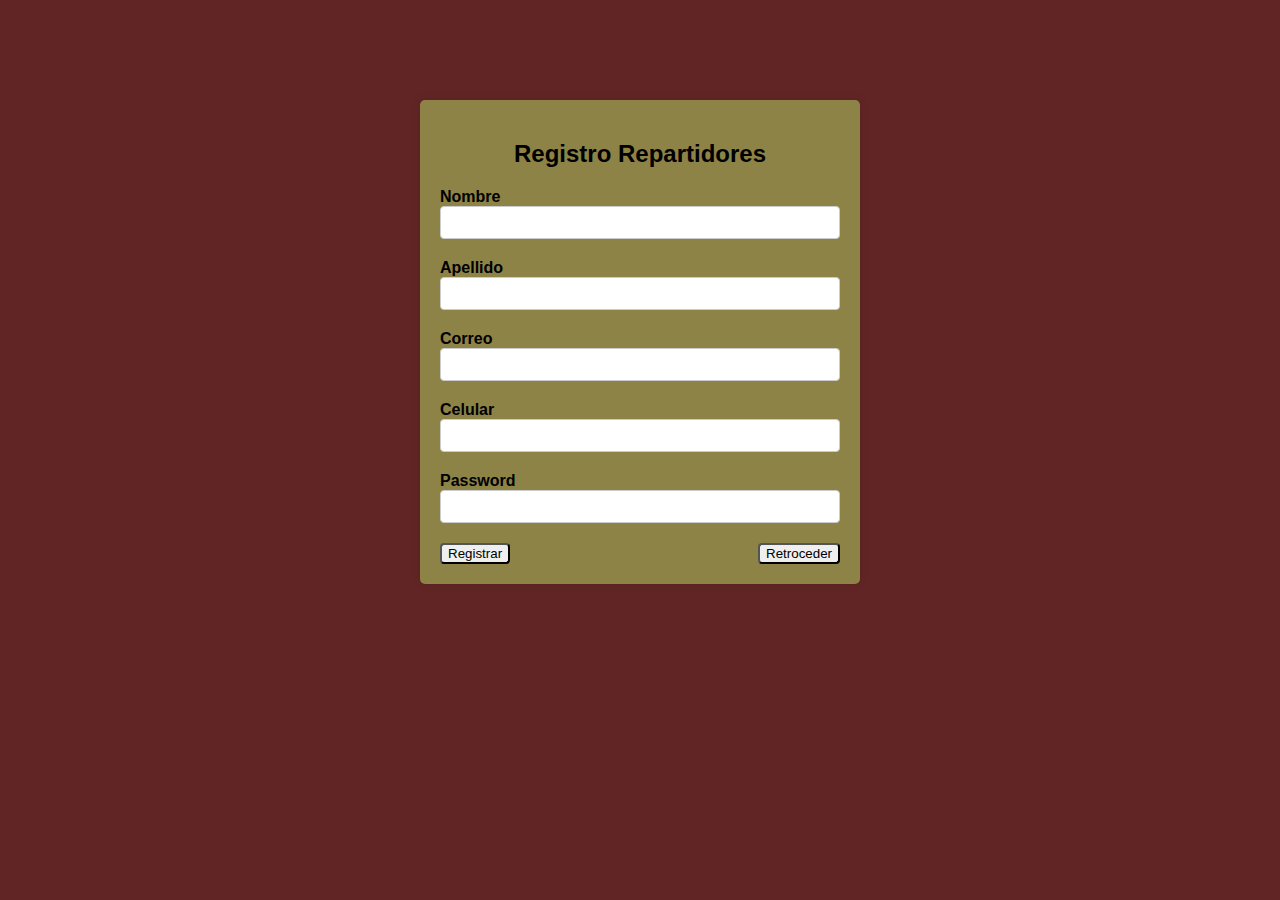
<file: registerRepartidor.html>
<!DOCTYPE html>
<html lang="en">
<head>
<meta charset="UTF-8">
<meta name="viewport" content="width=device-width, initial-scale=1.0">
<title>Registro Repartidores</title>
<style>
    body {
        font-family: Arial, sans-serif;
        background-color: #612525;
        background-size: 10;
        background-position: center;
    }
    .container {
        max-width: 400px;
        margin: 100px auto;
        padding: 20px;
        background: rgba(154, 155, 79, 0.8);
        border-radius: 5px;
        box-shadow: 0 0 10px rgba(0, 0, 0, 0.1);
    }
    h2 {
        text-align: center;
    }
    .form-group {
        margin-bottom: 20px;
    }
    label {
        display: block;
        font-weight: bold;
    }
    input[type="text"],
    input[type="email"],
    input[type="tel"],
    input[type="password"] {
        width: 100%;
        padding: 8px;
        border: 1px solid #ccc;
        border-radius: 4px;
        box-sizing: border-box;
    }
    .button-group {
        display: flex;
        justify-content: space-between;
    }
    button {
        appearance: auto;
        display: inline-block;
        text-align: center;
        cursor: default;
        box-sizing: border-box;
        background-color: buttonface;
        padding-block: 1px;
        padding-inline: 6px;
        border-width: 2px;
        border-style: outset;
        border-color: buttonborder;
        border-image: initial;
        margin: 0em;
        color: buttontext;
        border-radius: 4px;
    }
    .modal {
        display: none;
        position: fixed;
        z-index: 1;
        left: 0;
        top: 0;
        width: 100%;
        height: 100%;
        overflow: auto;
        background-color: rgb(0,0,0);
        background-color: rgba(0,0,0,0.4);
        padding-top: 60px;
    }
    .modal-content {
        background-color: #fefefe;
        margin: 5% auto;
        padding: 20px;
        border: 1px solid #888;
        width: 80%;
        max-width: 400px;
        border-radius: 4px;
    }
    .close {
        color: #aaa;
        float: right;
        font-size: 28px;
        font-weight: bold;
    }
    .close:hover,
    .close:focus {
        color: black;
        text-decoration: none;
        cursor: pointer;
    }
</style>
</head>
<body>

<div class="container">
    <h2>Registro Repartidores</h2>
    <form id="registerForm">
        <div class="form-group">
            <label for="firstName">Nombre</label>
            <input type="text" id="firstName" name="firstName" required>
        </div>
        <div class="form-group">
            <label for="lastName">Apellido</label>
            <input type="text" id="lastName" name="lastName" required>
        </div>
        <div class="form-group">
            <label for="email">Correo</label>
            <input type="email" id="email" name="email" required>
        </div>
        <div class="form-group">
            <label for="phone">Celular</label>
            <input type="tel" id="phone" name="phone" required>
        </div>
        <div class="form-group">
            <label for="adminToken">Password</label>
            <input type="password" id="adminToken" name="adminToken" required>
        </div>
        <div class="button-group">
            <button type="submit">Registrar</button>
            <button type="button" onclick="window.location.href='IngresoRepartidores.html'">Retroceder</button>
        </div>
    </form>
</div>

<!-- Modal -->
<div id="successModal" class="modal">
    <div class="modal-content">
        <span class="close">&times;</span>
        <p>Te has registrado con éxito, Repartidor.</p>
    </div>
</div>

<script>
document.getElementById('registerForm').addEventListener('submit', function(event) {
    event.preventDefault();

    // Check if all fields are filled
    var firstName = document.getElementById('firstName').value;
    var lastName = document.getElementById('lastName').value;
    var email = document.getElementById('email').value;
    var phone = document.getElementById('phone').value;
    var adminToken = document.getElementById('adminToken').value;

    if (firstName && lastName && email && phone && adminToken) {
        // Show success modal
        var modal = document.getElementById("successModal");
        var span = document.getElementsByClassName("close")[0];

        modal.style.display = "block";

        span.onclick = function() {
            modal.style.display = "none";
        }

        window.onclick = function(event) {
            if (event.target == modal) {
                modal.style.display = "none";
            }
        }
    }
});
</script>

</body>
</html>
</file>
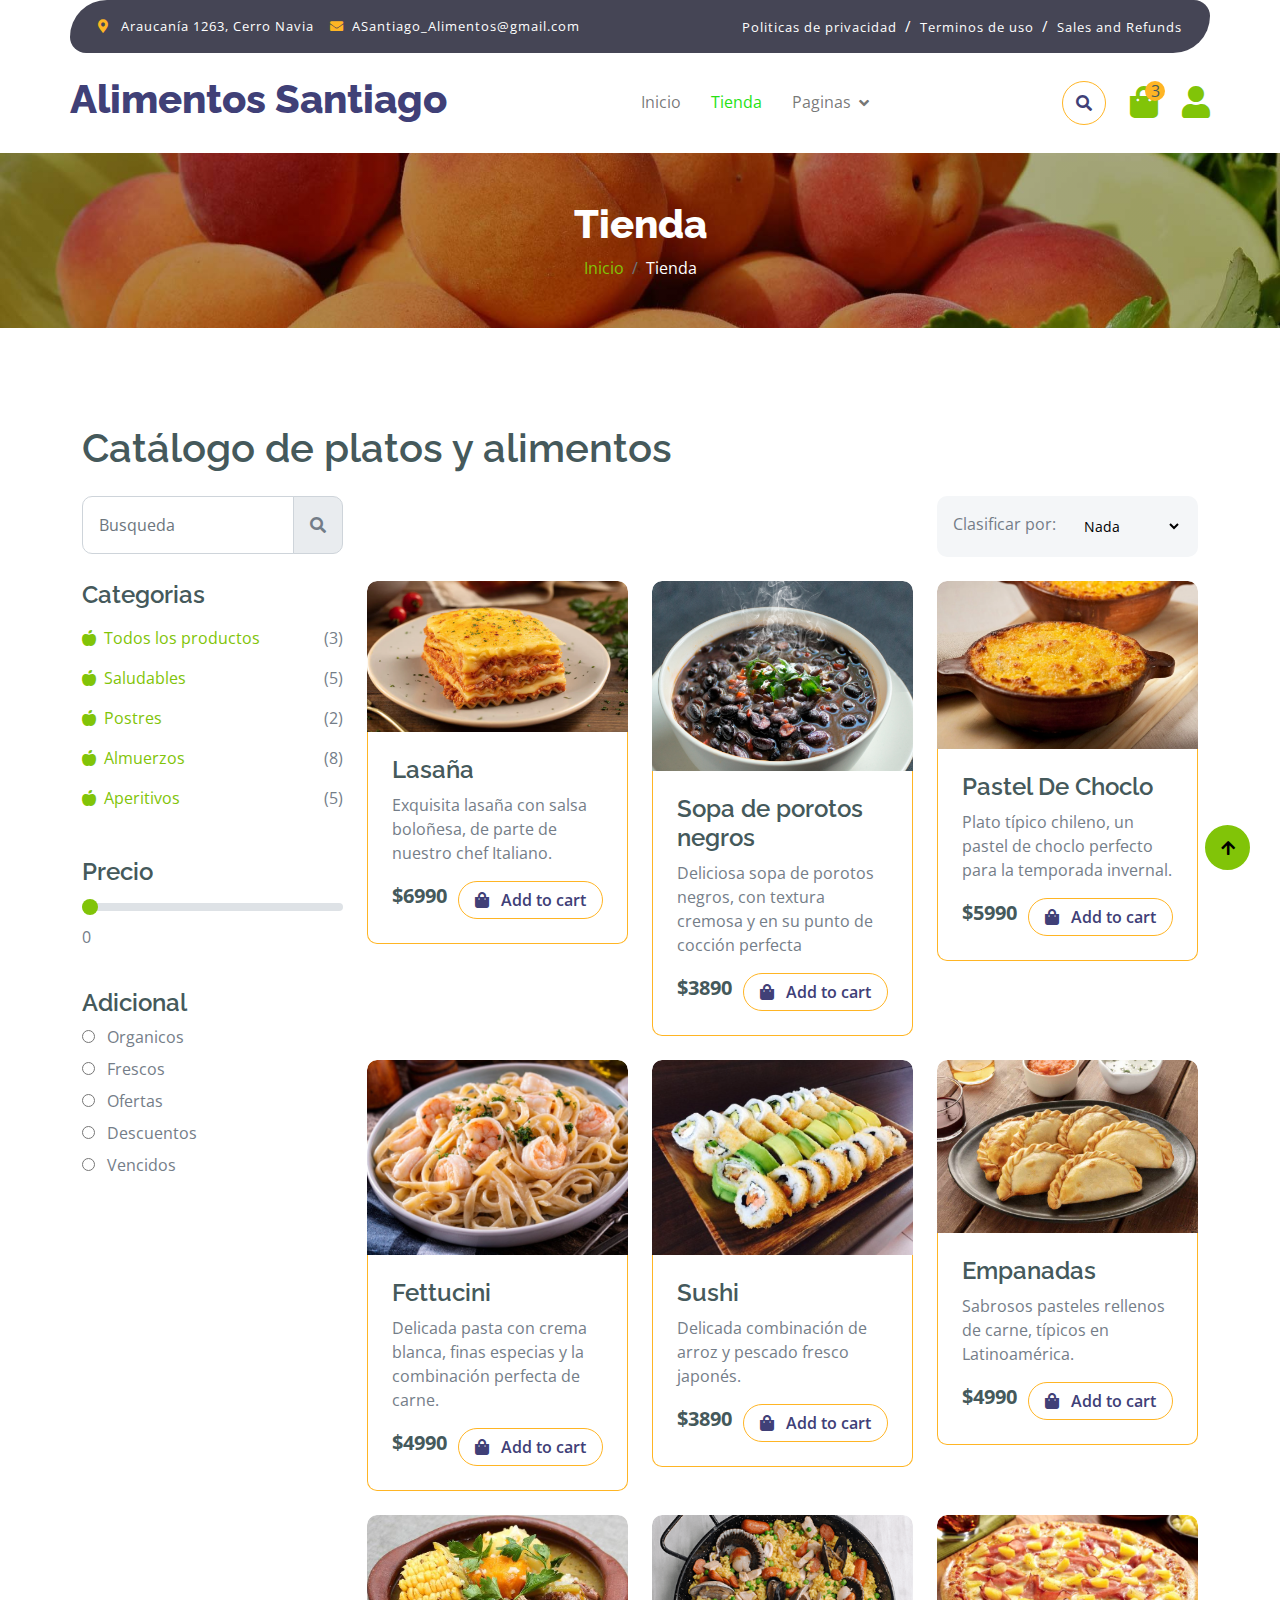
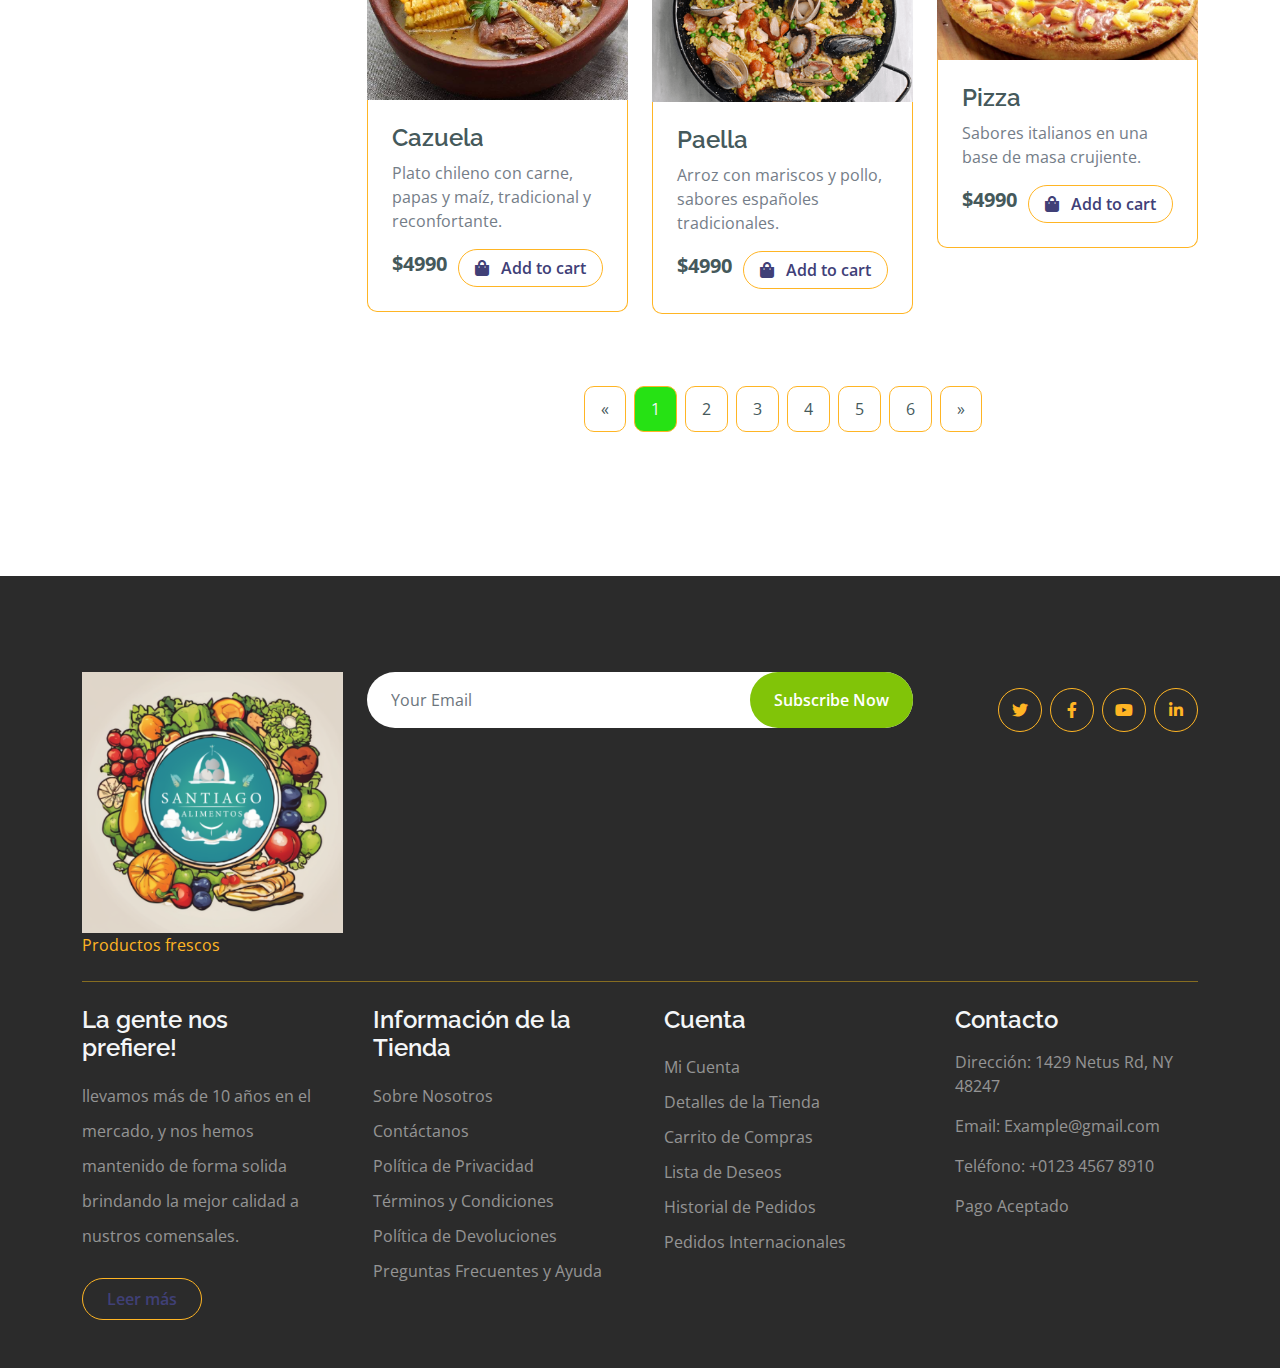
<file: shop.html>
<!DOCTYPE html>
<html lang="en">

    <head>
        <meta charset="utf-8">
        <title>Alimentos Santiago</title>
        <meta content="width=device-width, initial-scale=1.0" name="viewport">
        <meta content="" name="keywords">
        <meta content="" name="description">

        <!-- Google Web Fonts -->
        <link rel="preconnect" href="https://fonts.googleapis.com">
        <link rel="preconnect" href="https://fonts.gstatic.com" crossorigin>
        <link href="https://fonts.googleapis.com/css2?family=Open+Sans:wght@400;600&family=Raleway:wght@600;800&display=swap" rel="stylesheet"> 

        <!-- Icon Font Stylesheet -->
        <link rel="stylesheet" href="https://use.fontawesome.com/releases/v5.15.4/css/all.css"/>
        <link href="https://cdn.jsdelivr.net/npm/bootstrap-icons@1.4.1/font/bootstrap-icons.css" rel="stylesheet">

        <!-- Libraries Stylesheet -->
        <link href="lib/lightbox/css/lightbox.min.css" rel="stylesheet">
        <link href="lib/owlcarousel/assets/owl.carousel.min.css" rel="stylesheet">


        <!-- Customized Bootstrap Stylesheet -->
        <link href="css/bootstrap.min.css" rel="stylesheet">

        <!-- Template Stylesheet -->
        <link href="css/style.css" rel="stylesheet">
    </head>

    <body>

        <!-- Spinner Start -->
        <div id="spinner" class="show w-100 vh-100 bg-white position-fixed translate-middle top-50 start-50  d-flex align-items-center justify-content-center">
            <div class="spinner-grow text-primary" role="status"></div>
        </div>
        <!-- Spinner End -->


        <!-- Navbar start -->
        <div class="container-fluid fixed-top">
            <div class="container topbar bg-primary d-none d-lg-block">
                <div class="d-flex justify-content-between">
                    <div class="top-info ps-2">
                        <small class="me-3"><i class="fas fa-map-marker-alt me-2 text-secondary"></i> <a href="#" class="text-white"> Araucanía 1263, Cerro Navia </a></small>
                        <small class="me-3"><i class="fas fa-envelope me-2 text-secondary"></i><a href="#" class="text-white">ASantiago_Alimentos@gmail.com</a></small>
                    </div>
                    <div class="top-link pe-2">
                        <a href="#" class="text-white"><small class="text-white mx-2">Politicas de privacidad</small>/</a>
                        <a href="#" class="text-white"><small class="text-white mx-2">Terminos de uso</small>/</a>
                        <a href="#" class="text-white"><small class="text-white ms-2">Sales and Refunds</small></a>
                    </div>
                </div>
            </div>
            <div class="container px-0">
                <nav class="navbar navbar-light bg-white navbar-expand-xl">
                    <a href="index.html" class="navbar-brand"><h1 class="text-primary display-6">Alimentos Santiago</h1></a>
                    <button class="navbar-toggler py-2 px-3" type="button" data-bs-toggle="collapse" data-bs-target="#navbarCollapse">
                        <span class="fa fa-bars text-primary"></span>
                    </button>
                    <div class="collapse navbar-collapse bg-white" id="navbarCollapse">
                        <div class="navbar-nav mx-auto">
                            <a href="index.html" class="nav-item nav-link">Inicio</a>
                            <a href="shop.html" class="nav-item nav-link active">Tienda</a>
                            <div class="nav-item dropdown">
                                <a href="#" class="nav-link dropdown-toggle" data-bs-toggle="dropdown">Paginas</a>
                                <div class="dropdown-menu m-0 bg-secondary rounded-0">
                                    <a href="cart.html" class="dropdown-item">Carrito</a>
                                    <a href="IngresoAdmin.html" class="dropdown-item">Ingreso para administradores</a>
                                    <a href="IngresoProveedores.html" class="dropdown-item">Ingreso para proveedores</a>
                                    <a href="IngresoRepartidores.html" class="dropdown-item">Ingreso para repartidores</a>
                                </div>
                            </div>
                        </div>
                        <div class="d-flex m-3 me-0">
                            <button class="btn-search btn border border-secondary btn-md-square rounded-circle bg-white me-4" data-bs-toggle="modal" data-bs-target="#searchModal"><i class="fas fa-search text-primary"></i></button>
                            <a href="#" class="position-relative me-4 my-auto">
                                <i class="fa fa-shopping-bag fa-2x"></i>
                                <span class="position-absolute bg-secondary rounded-circle d-flex align-items-center justify-content-center text-dark px-1" style="top: -5px; left: 15px; height: 20px; min-width: 20px;">3</span>
                            </a>
                            <a href="#" class="my-auto">
                                <i class="fas fa-user fa-2x"></i>
                            </a>
                        </div>
                    </div>
                </nav>
            </div>
        </div>
        <!-- Navbar End -->


        <!-- Single Page Header start -->
        <div class="container-fluid page-header py-5">
            <h1 class="text-center text-white display-6">Tienda</h1>
            <ol class="breadcrumb justify-content-center mb-0">
                <li class="breadcrumb-item"><a href="index.html">Inicio</a></li>
                <li class="breadcrumb-item active text-white">Tienda</li>
            </ol>
        </div>
        <!-- Single Page Header End -->


        <!-- Fruits Shop Start-->
        <div class="container-fluid fruite py-5">
            <div class="container py-5">
                <h1 class="mb-4">Catálogo de platos y alimentos</h1>
                <div class="row g-4">
                    <div class="col-lg-12">
                        <div class="row g-4">
                            <div class="col-xl-3">
                                <div class="input-group w-100 mx-auto d-flex">
                                    <input type="search" class="form-control p-3" placeholder="Busqueda" aria-describedby="search-icon-1">
                                    <span id="search-icon-1" class="input-group-text p-3"><i class="fa fa-search"></i></span>
                                </div>
                            </div>
                            <div class="col-6"></div>
                            <div class="col-xl-3">
                                <div class="bg-light ps-3 py-3 rounded d-flex justify-content-between mb-4">
                                    <label for="fruits">Clasificar por:</label>
                                    <select id="fruits" name="fruitlist" class="border-0 form-select-sm bg-light me-3" form="fruitform">
                                        <option value="volvo">Nada</option>
                                        <option value="saab">Popularidad</option>
                                        <option value="opel">Organicos</option>
                                        <option value="audi">Saludables</option>
                                    </select>
                                </div>
                            </div>
                        </div>
                        <div class="row g-4">
                            <div class="col-lg-3">
                                <div class="row g-4">
                                    <div class="col-lg-12">
                                        <div class="mb-3">
                                            <h4>Categorias</h4>
                                            <ul class="list-unstyled fruite-categorie">
                                                <li>
                                                    <div class="d-flex justify-content-between fruite-name">
                                                        <a href="#"><i class="fas fa-apple-alt me-2"></i>Todos los productos</a>
                                                        <span>(3)</span>
                                                    </div>
                                                </li>
                                                <li>
                                                    <div class="d-flex justify-content-between fruite-name">
                                                        <a href="#"><i class="fas fa-apple-alt me-2"></i>Saludables</a>
                                                        <span>(5)</span>
                                                    </div>
                                                </li>
                                                <li>
                                                    <div class="d-flex justify-content-between fruite-name">
                                                        <a href="#"><i class="fas fa-apple-alt me-2"></i>Postres</a>
                                                        <span>(2)</span>
                                                    </div>
                                                </li>
                                                <li>
                                                    <div class="d-flex justify-content-between fruite-name">
                                                        <a href="#"><i class="fas fa-apple-alt me-2"></i>Almuerzos</a>
                                                        <span>(8)</span>
                                                    </div>
                                                </li>
                                                <li>
                                                    <div class="d-flex justify-content-between fruite-name">
                                                        <a href="#"><i class="fas fa-apple-alt me-2"></i>Aperitivos</a>
                                                        <span>(5)</span>
                                                    </div>
                                                </li>
                                            </ul>
                                        </div>
                                    </div>
                                    <div class="col-lg-12">
                                        <div class="mb-3">
                                            <h4 class="mb-2">Precio</h4>
                                            <input type="range" class="form-range w-100" id="rangeInput" name="rangeInput" min="0" max="500" value="0" oninput="amount.value=rangeInput.value">
                                            <output id="amount" name="amount" min-velue="0" max-value="500" for="rangeInput">0</output>
                                        </div>
                                    </div>
                                    <div class="col-lg-12">
                                        <div class="mb-3">
                                            <h4>Adicional</h4>
                                            <div class="mb-2">
                                                <input type="radio" class="me-2" id="Categories-1" name="Categories-1" value="Beverages">
                                                <label for="Categories-1"> Organicos</label>
                                            </div>
                                            <div class="mb-2">
                                                <input type="radio" class="me-2" id="Categories-2" name="Categories-1" value="Beverages">
                                                <label for="Categories-2"> Frescos</label>
                                            </div>
                                            <div class="mb-2">
                                                <input type="radio" class="me-2" id="Categories-3" name="Categories-1" value="Beverages">
                                                <label for="Categories-3"> Ofertas</label>
                                            </div>
                                            <div class="mb-2">
                                                <input type="radio" class="me-2" id="Categories-4" name="Categories-1" value="Beverages">
                                                <label for="Categories-4"> Descuentos</label>
                                            </div>
                                            <div class="mb-2">
                                                <input type="radio" class="me-2" id="Categories-5" name="Categories-1" value="Beverages">
                                                <label for="Categories-5"> Vencidos</label>
                                            </div>
                                        </div>
                                    </div>
                                    
                                </div>
                            </div>
                            <div class="col-lg-9">
                                <div class="row g-4 justify-content-center">
                                    <div class="col-md-6 col-lg-6 col-xl-4">
                                        <div class="rounded position-relative fruite-item">
                                            <div class="fruite-img">
                                                <img src="img/lasaña.png" class="img-fluid w-100 rounded-top" alt="">
                                            </div>
                                            <div class="p-4 border border-secondary border-top-0 rounded-bottom">
                                                <h4>Lasaña</h4>
                                                <p>Exquisita lasaña con salsa boloñesa, de parte de nuestro chef Italiano.</p>
                                                <div class="d-flex justify-content-between flex-lg-wrap">
                                                    <p class="text-dark fs-5 fw-bold mb-0">$6990</p>
                                                    <a href="#" class="btn border border-secondary rounded-pill px-3 text-primary"><i class="fa fa-shopping-bag me-2 text-primary"></i> Add to cart</a>
                                                </div>
                                            </div>
                                        </div>
                                    </div>
                                    <div class="col-md-6 col-lg-6 col-xl-4">
                                        <div class="rounded position-relative fruite-item">
                                            <div class="fruite-img">
                                                <img src="img/porotonegro.png" class="img-fluid w-100 rounded-top" alt="">
                                            </div>
                                            <div class="p-4 border border-secondary border-top-0 rounded-bottom">
                                                <h4>Sopa de porotos negros</h4>
                                                <p>Deliciosa sopa de porotos negros, con textura cremosa y en su punto de cocción perfecta</p>
                                                <div class="d-flex justify-content-between flex-lg-wrap">
                                                    <p class="text-dark fs-5 fw-bold mb-0">$3890</p>
                                                    <a href="#" class="btn border border-secondary rounded-pill px-3 text-primary"><i class="fa fa-shopping-bag me-2 text-primary"></i> Add to cart</a>
                                                </div>
                                            </div>
                                        </div>
                                    </div>
                                    <div class="col-md-6 col-lg-6 col-xl-4">
                                        <div class="rounded position-relative fruite-item">
                                            <div class="fruite-img">
                                                <img src="img/pastelchoclo.png" class="img-fluid w-100 rounded-top" alt="">
                                            </div>
                                            <div class="p-4 border border-secondary border-top-0 rounded-bottom">
                                                <h4>Pastel De Choclo</h4>
                                                <p>Plato típico chileno, un pastel de choclo perfecto para la temporada invernal.</p>
                                                <div class="d-flex justify-content-between flex-lg-wrap">
                                                    <p class="text-dark fs-5 fw-bold mb-0">$5990</p>
                                                    <a href="#" class="btn border border-secondary rounded-pill px-3 text-primary"><i class="fa fa-shopping-bag me-2 text-primary"></i> Add to cart</a>
                                                </div>
                                            </div>
                                        </div>
                                    </div>
                                    <div class="col-md-6 col-lg-6 col-xl-4">
                                        <div class="rounded position-relative fruite-item">
                                            <div class="fruite-img">
                                                <img src="img/fettucini.png" class="img-fluid w-100 rounded-top" alt="">
                                            </div>
                                            <div class="p-4 border border-secondary border-top-0 rounded-bottom">
                                                <h4>Fettucini</h4>
                                                <p>Delicada pasta con crema blanca, finas especias y la combinación perfecta de carne.</p>
                                                <div class="d-flex justify-content-between flex-lg-wrap">
                                                    <p class="text-dark fs-5 fw-bold mb-0">$4990</p>
                                                    <a href="#" class="btn border border-secondary rounded-pill px-3 text-primary"><i class="fa fa-shopping-bag me-2 text-primary"></i> Add to cart</a>
                                                </div>
                                            </div>
                                        </div>
                                    </div>
                                    <div class="col-md-6 col-lg-6 col-xl-4">
                                        <div class="rounded position-relative fruite-item">
                                            <div class="fruite-img">
                                                <img src="img/Sushi.png" class="img-fluid w-100 rounded-top" alt="">
                                            </div>
                                            <div class="p-4 border border-secondary border-top-0 rounded-bottom">
                                                <h4>Sushi</h4>
                                                <p>Delicada combinación de arroz y pescado fresco japonés.</p>
                                                <div class="d-flex justify-content-between flex-lg-wrap">
                                                    <p class="text-dark fs-5 fw-bold mb-0">$3890</p>
                                                    <a href="#" class="btn border border-secondary rounded-pill px-3 text-primary"><i class="fa fa-shopping-bag me-2 text-primary"></i> Add to cart</a>
                                                </div>
                                            </div>
                                        </div>
                                    </div>
                                    <div class="col-md-6 col-lg-6 col-xl-4">
                                        <div class="rounded position-relative fruite-item">
                                            <div class="fruite-img">
                                                <img src="img/Empanadas.png" class="img-fluid w-100 rounded-top" alt="">
                                            </div>
                                            <div class="p-4 border border-secondary border-top-0 rounded-bottom">
                                                <h4>Empanadas</h4>
                                                <p>Sabrosos pasteles rellenos de carne, típicos en Latinoamérica.</p>
                                                <div class="d-flex justify-content-between flex-lg-wrap">
                                                    <p class="text-dark fs-5 fw-bold mb-0">$4990</p>
                                                    <a href="#" class="btn border border-secondary rounded-pill px-3 text-primary"><i class="fa fa-shopping-bag me-2 text-primary"></i> Add to cart</a>
                                                </div>
                                            </div>
                                        </div>
                                    </div>
                                    <div class="col-md-6 col-lg-6 col-xl-4">
                                        <div class="rounded position-relative fruite-item">
                                            <div class="fruite-img">
                                                <img src="img/Cazuela.png" class="img-fluid w-100 rounded-top" alt="">
                                            </div>
                                            <div class="p-4 border border-secondary border-top-0 rounded-bottom">
                                                <h4>Cazuela</h4>
                                                <p>Plato chileno con carne, papas y maíz, tradicional y reconfortante.</p>
                                                <div class="d-flex justify-content-between flex-lg-wrap">
                                                    <p class="text-dark fs-5 fw-bold mb-0">$4990</p>
                                                    <a href="#" class="btn border border-secondary rounded-pill px-3 text-primary"><i class="fa fa-shopping-bag me-2 text-primary"></i> Add to cart</a>
                                                </div>
                                            </div>
                                        </div>
                                    </div>
                                    <div class="col-md-6 col-lg-6 col-xl-4">
                                        <div class="rounded position-relative fruite-item">
                                            <div class="fruite-img">
                                                <img src="img/Paella.png" class="img-fluid w-100 rounded-top" alt="">
                                            </div>
                                            <div class="p-4 border border-secondary border-top-0 rounded-bottom">
                                                <h4>Paella</h4>
                                                <p>Arroz con mariscos y pollo, sabores españoles tradicionales.</p>
                                                <div class="d-flex justify-content-between flex-lg-wrap">
                                                    <p class="text-dark fs-5 fw-bold mb-0">$4990</p>
                                                    <a href="#" class="btn border border-secondary rounded-pill px-3 text-primary"><i class="fa fa-shopping-bag me-2 text-primary"></i> Add to cart</a>
                                                </div>
                                            </div>
                                        </div>
                                    </div>
                                    <div class="col-md-6 col-lg-6 col-xl-4">
                                        <div class="rounded position-relative fruite-item">
                                            <div class="fruite-img">
                                                <img src="img/Pizza.png" class="img-fluid w-100 rounded-top" alt="">
                                            </div>
                                            <div class="p-4 border border-secondary border-top-0 rounded-bottom">
                                                <h4>Pizza</h4>
                                                <p>Sabores italianos en una base de masa crujiente.</p>
                                                <div class="d-flex justify-content-between flex-lg-wrap">
                                                    <p class="text-dark fs-5 fw-bold mb-0">$4990</p>
                                                    <a href="#" class="btn border border-secondary rounded-pill px-3 text-primary"><i class="fa fa-shopping-bag me-2 text-primary"></i> Add to cart</a>
                                                </div>
                                            </div>
                                        </div>
                                    </div>
                                    <div class="col-12">
                                        <div class="pagination d-flex justify-content-center mt-5">
                                            <a href="#" class="rounded">&laquo;</a>
                                            <a href="#" class="active rounded">1</a>
                                            <a href="#" class="rounded">2</a>
                                            <a href="#" class="rounded">3</a>
                                            <a href="#" class="rounded">4</a>
                                            <a href="#" class="rounded">5</a>
                                            <a href="#" class="rounded">6</a>
                                            <a href="#" class="rounded">&raquo;</a>
                                        </div>
                                    </div>
                                </div>
                            </div>
                        </div>
                    </div>
                </div>
            </div>
        </div>
        <!-- Fruits Shop End-->

        <!-- Footer Start -->
        <div class="container-fluid bg-custom text-white-50 footer pt-5 mt-5">
            <div class="container py-5">
                <div class="pb-4 mb-4" style="border-bottom: 1px solid rgba(226, 175, 24, 0.5) ;">
                    <div class="row g-4">
                        <div class="col-lg-3">
                            <a href="#">
                                <img src="img/icono.png" class="img-fluid" alt="">
                                <p class="text-secondary mb-0">Productos frescos</p>
                            </a>
                        </div>
                        <div class="col-lg-6">
                            <div class="position-relative mx-auto">
                                <input class="form-control border-0 w-100 py-3 px-4 rounded-pill" type="number" placeholder="Your Email">
                                <button type="submit" class="btn btn-primary border-0 border-secondary py-3 px-4 position-absolute rounded-pill text-white" style="top: 0; right: 0;">Subscribe Now</button>
                            </div>
                        </div>
                        <div class="col-lg-3">
                            <div class="d-flex justify-content-end pt-3">
                                <a class="btn  btn-outline-secondary me-2 btn-md-square rounded-circle" href=""><i class="fab fa-twitter"></i></a>
                                <a class="btn btn-outline-secondary me-2 btn-md-square rounded-circle" href=""><i class="fab fa-facebook-f"></i></a>
                                <a class="btn btn-outline-secondary me-2 btn-md-square rounded-circle" href=""><i class="fab fa-youtube"></i></a>
                                <a class="btn btn-outline-secondary btn-md-square rounded-circle" href=""><i class="fab fa-linkedin-in"></i></a>
                            </div>
                        </div>
                    </div>
                </div>
                <div class="row g-5">
                    <div class="col-lg-3 col-md-6">
                        <div class="footer-item">
                            <h4 class="text-light mb-3">La gente nos prefiere!</h4>
                            <p class="mb-4">llevamos más de 10 años en el mercado, y nos hemos mantenido de forma solida brindando la mejor calidad a nustros comensales.</p>
                            <a href="" class="btn border-secondary py-2 px-4 rounded-pill text-primary">Leer más</a>
                        </div>
                    </div>
                    <div class="col-lg-3 col-md-6">
                        <div class="d-flex flex-column text-start footer-item">
                            <h4 class="text-light mb-3">Información de la Tienda</h4>
                            <a class="btn-link" href="">Sobre Nosotros</a>
                            <a class="btn-link" href="">Contáctanos</a>
                            <a class="btn-link" href="">Política de Privacidad</a>
                            <a class="btn-link" href="">Términos y Condiciones</a>
                            <a class="btn-link" href="">Política de Devoluciones</a>
                            <a class="btn-link" href="">Preguntas Frecuentes y Ayuda</a>
                        </div>
                    </div>
                    <div class="col-lg-3 col-md-6">
                        <div class="d-flex flex-column text-start footer-item">
                            <h4 class="text-light mb-3">Cuenta</h4>
                            <a class="btn-link" href="">Mi Cuenta</a>
                            <a class="btn-link" href="">Detalles de la Tienda</a>
                            <a class="btn-link" href="">Carrito de Compras</a>
                            <a class="btn-link" href="">Lista de Deseos</a>
                            <a class="btn-link" href="">Historial de Pedidos</a>
                            <a class="btn-link" href="">Pedidos Internacionales</a>
                        </div>
                    </div>
                    <div class="col-lg-3 col-md-6">
                        <div class="footer-item">
                            <h4 class="text-light mb-3">Contacto</h4>
                            <p>Dirección: 1429 Netus Rd, NY 48247</p>
                            <p>Email: Example@gmail.com</p>
                            <p>Teléfono: +0123 4567 8910</p>
                            <p>Pago Aceptado</p>
                        </div>
                    </div>
                </div>
            </div>
        </div>
        <!-- Footer End -->


        <!-- Back to Top -->
        <a href="#" class="btn btn-primary border-3 border-primary rounded-circle back-to-top"><i class="fa fa-arrow-up"></i></a>   

        
    <!-- JavaScript Libraries -->
    <script src="https://ajax.googleapis.com/ajax/libs/jquery/3.6.4/jquery.min.js"></script>
    <script src="https://cdn.jsdelivr.net/npm/bootstrap@5.0.0/dist/js/bootstrap.bundle.min.js"></script>
    <script src="lib/easing/easing.min.js"></script>
    <script src="lib/waypoints/waypoints.min.js"></script>
    <script src="lib/lightbox/js/lightbox.min.js"></script>
    <script src="lib/owlcarousel/owl.carousel.min.js"></script>

    <!-- Template Javascript -->
    <script src="js/main.js"></script>
    </body>

</html>
</file>
<file: css/style.css>
/*** Spinner Start ***/
#spinner {
    opacity: 0;
    visibility: hidden;
    transition: opacity .8s ease-out, visibility 0s linear .5s;
    z-index: 99999;
 }

 #spinner.show {
     transition: opacity .8s ease-out, visibility 0s linear .0s;
     visibility: visible;
     opacity: 1;
 }

 .back-to-top {
    position: fixed;
    right: 30px;
    bottom: 30px;
    display: flex;
    width: 45px;
    height: 45px;
    align-items: center;
    justify-content: center;
    transition: 0.5s;
    z-index: 99;
}
/*** Spinner End ***/


/*** Button Start ***/
.btn {
    font-weight: 600;
    transition: .5s;
}

.btn-square {
    width: 32px;
    height: 32px;
}

.btn-sm-square {
    width: 34px;
    height: 34px;
}

.btn-md-square {
    width: 44px;
    height: 44px;
}

.btn-lg-square {
    width: 56px;
    height: 56px;
}

.btn-square,
.btn-sm-square,
.btn-md-square,
.btn-lg-square {
    padding: 0;
    display: flex;
    align-items: center;
    justify-content: center;
    font-weight: normal;
}

.btn.border-secondary {
    transition: 0.5s;
}

.btn.border-secondary:hover {
    background: var(--bs-secondary) !important;
    color: var(--bs-white) !important;
}

/*** Topbar Start ***/


.fixed-top {
    transition: 0.5s;
    background: var(--bs-white);
    border: 0;
}

.topbar {
    padding: 20px;
    border-radius: 230px 100px;
}

.topbar .top-info {
    font-size: 15px;
    line-height: 0;
    letter-spacing: 1px;
    display: flex;
    align-items: center;
}

.topbar .top-link {
    font-size: 15px;
    line-height: 0;
    letter-spacing: 1px;
    display: flex;
    align-items: center;
}

.topbar .top-link a {
    letter-spacing: 1px;
}

.topbar .top-link a small:hover {
    color: var(--bs-secondary) !important;
    transition: 0.5s;
}

.topbar .top-link a small:hover i {
    color: var(--bs-primary) !important;
}
/*** Topbar End ***/

/*** Navbar Start ***/
.navbar .navbar-nav .nav-link {
    padding: 10px 15px;
    font-size: 16px;
    transition: .5s;
}

.navbar {
    height: 100px;
    border-bottom: 1px solid rgba(255, 255, 255, .1);
}

.navbar .navbar-nav .nav-link:hover,
.navbar .navbar-nav .nav-link.active,
.fixed-top.bg-white .navbar .navbar-nav .nav-link:hover,
.fixed-top.bg-white .navbar .navbar-nav .nav-link.active {
    color: var(--bs-primary);
}

.navbar .dropdown-toggle::after {
    border: none;
    content: "\f107";
    font-family: "Font Awesome 5 Free";
    font-weight: 700;
    vertical-align: middle;
    margin-left: 8px;
}

@media (min-width: 1200px) {
    .navbar .nav-item .dropdown-menu {
        display: block;
        visibility: hidden;
        top: 100%;
        transform: rotateX(-75deg);
        transform-origin: 0% 0%;
        border: 0;
        transition: .5s;
        opacity: 0;
    }
}

.dropdown .dropdown-menu a:hover {
    background: var(--bs-secondary);
    color: var(--bs-primary);
}

.navbar .nav-item:hover .dropdown-menu {
    transform: rotateX(0deg);
    visibility: visible;
    background: var(--bs-light) !important;
    border-radius: 10px !important;
    transition: .5s;
    opacity: 1;
}

#searchModal .modal-content {
    background: rgba(255, 255, 255, .8);
}
/*** Navbar End ***/

/*** Hero Header ***/
.hero-header {
    background: linear-gradient(rgba(248, 223, 173, 0.1), rgba(248, 223, 173, 0.1)), url(../img/hero-img.jpg);
    background-position: center center;
    background-repeat: no-repeat;
    background-size: cover;
}

.carousel-item {
    position: relative;
}

.carousel-item a {
    position: absolute;
    top: 50%;
    left: 50%;
    transform: translate(-50%, -50%);
    font-size: 25px;
    background: linear-gradient(rgba(255, 181, 36, 0.7), rgba(255, 181, 36, 0.7));
}

.carousel-control-next,
.carousel-control-prev {
    width: 48px;
    height: 48px;
    border-radius: 48px;
    border: 1px solid var(--bs-white);
    background: var(--bs-primary);
    position: absolute;
    top: 50%;
    transform: translateY(-50%);
}

.carousel-control-next {
    margin-right: 20px;
}

.carousel-control-prev {
    margin-left: 20px;
}

.page-header {
    position: relative;
    background: linear-gradient(rgba(0, 0, 0, 0.3), rgba(0, 0, 0, 0.3)), url(../img/cart-page-header-img.jpg);
    background-position: center center;
    background-repeat: no-repeat;
    background-size: cover;
}

@media (min-width: 992px) {
    .hero-header,
    .page-header {
        margin-top: 152px !important;
    }
}

@media (max-width: 992px) {
    .hero-header,
    .page-header {
        margin-top: 97px !important;
    }
}
/*** Hero Header end ***/


/*** featurs Start ***/
.featurs .featurs-item .featurs-icon {
    position: relative;
    width: 120px;
    height: 120px;
}

.featurs .featurs-item .featurs-icon::after {
    content: "";
    width: 35px;
    height: 35px;
    background: var(--bs-secondary);
    position: absolute;
    bottom: -10px;
    transform: translate(-50%);
    transform: rotate(45deg);
    background: var(--bs-secondary);
    
}
/*** featurs End ***/


/*** service Start ***/
.service .service-item .service-content {
    position: relative;
    width: 250px; 
    height: 130px; 
    top: -50%; 
    left: 50%; 
    transform: translate(-50%, -50%);
}

/*** service End ***/


/*** Fruits Start ***/
.fruite .tab-class .nav-item a.active {
    background: var(--bs-secondary) !important;
}

.fruite .tab-class .nav-item a.active span {
    color: var(--bs-white) !important; 
}

.fruite .fruite-categorie .fruite-name {
    line-height: 40px;
}

.fruite .fruite-categorie .fruite-name a {
    transition: 0.5s;
}

.fruite .fruite-categorie .fruite-name a:hover {
    color: var(--bs-secondary);
}

.fruite .fruite-item {
    height: 100%;
    transition: 0.5s;
}
.fruite .fruite-item:hover {
    box-shadow: 0 0 55px rgba(0, 0, 0, 0.4);
}

.fruite .fruite-item .fruite-img {
    overflow: hidden;
    transition: 0.5s;
    border-radius: 10px 10px 0 0;
}

.fruite .fruite-item .fruite-img img {
    transition: 0.5s;
}

.fruite .fruite-item .fruite-img img:hover {
    transform: scale(1.3);
}
/*** Fruits End ***/


/*** vesitable Start ***/
.vesitable .vesitable-item {
    height: 100%;
    transition: 0.5s;
}

.vesitable .vesitable-item:hover {
    box-shadow: 0 0 55px rgba(0, 0, 0, 0.4);
}

.vesitable .vesitable-item .vesitable-img {
    overflow: hidden;
    transition: 0.5s;
    border-radius: 10px 10px 0 0;
}

.vesitable .vesitable-item .vesitable-img img {
    transition: 0.5s;
}

.vesitable .vesitable-item .vesitable-img img:hover {
    transform: scale(1.2);
}

.vesitable .owl-stage {
    margin: 50px 0;
    position: relative;
}

.vesitable .owl-nav .owl-prev {
    position: absolute;
    top: -8px;
    right: 0;
    color: var(--bs-primary);
    padding: 5px 25px;
    border: 1px solid var(--bs-secondary);
    border-radius: 20px;
    transition: 0.5s;

}

.vesitable .owl-nav .owl-prev:hover {
    background: var(--bs-secondary);
    color: var(--bs-white);
}

.vesitable .owl-nav .owl-next {
    position: absolute;
    top: -8px;
    right: 88px;
    color: var(--bs-primary);
    padding: 5px 25px;
    border: 1px solid var(--bs-secondary);
    border-radius: 20px;
    transition: 0.5s;
}

.vesitable .owl-nav .owl-next:hover {
    background: var(--bs-secondary);
    color: var(--bs-white);
}
/*** vesitable End ***/


/*** Banner Section Start ***/
.banner .banner-btn:hover {
    background: var(--bs-primary);
}
/*** Banner Section End ***/


/*** Facts Start ***/
.counter {
    height: 100%;
    text-align: center;
    box-shadow: 0 0 30px rgba(0, 0, 0, 0.05);
}

.counter i {
    font-size: 60px;
    margin-bottom: 25px;
}

.counter h4 {
    color: var(--bs-primary);
    letter-spacing: 1px;
    text-transform: uppercase;
}

.counter h1 {
    margin-bottom: 0;
}
/*** Facts End ***/


/*** testimonial Start ***/
.testimonial .owl-nav .owl-prev {
    position: absolute;
    top: -58px;
    right: 0;
    color: var(--bs-primary);
    padding: 5px 25px;
    border: 1px solid var(--bs-secondary);
    border-radius: 20px;
    transition: 0.5s;
}

.testimonial .owl-nav .owl-prev:hover {
    background: var(--bs-secondary);
    color: var(--bs-white);
}

.testimonial .owl-nav .owl-next {
    position: absolute;
    top: -58px;
    right: 88px;
    color: var(--bs-primary);
    padding: 5px 25px;
    border: 1px solid var(--bs-secondary);
    border-radius: 20px;
    transition: 0.5s;
}

.testimonial .owl-nav .owl-next:hover {
    background: var(--bs-secondary);
    color: var(--bs-white);
}
/*** testimonial End ***/


/*** Single Page Start ***/
.pagination {
    display: inline-block;
}
  
.pagination a {
    color: var(--bs-dark);
    padding: 10px 16px;
    text-decoration: none;
    transition: 0.5s;
    border: 1px solid var(--bs-secondary);
    margin: 0 4px;
}
  
.pagination a.active {
    background-color: var(--bs-primary);
    color: var(--bs-light);
    border: 1px solid var(--bs-secondary);
}
  
.pagination a:hover:not(.active) {background-color: var(--bs-primary)}

.nav.nav-tabs .nav-link.active {
    border-bottom: 2px solid var(--bs-secondary) !important;
}
/*** Single Page End ***/


/*** Footer Start ***/
.footer .footer-item .btn-link {
    line-height: 35px;
    color: rgba(255, 255, 255, .5);
    transition: 0.5s;
}

.footer .footer-item .btn-link:hover {
    color: var(--bs-secondary) !important;
}

.footer .footer-item p.mb-4 {
    line-height: 35px;
}
/*** Footer End ***/


.text-primary {
    color: rgb(64, 64, 119) !important; /* Cambia "blue" al color deseado y usa !important para asegurar que esta regla tenga prioridad */
}

/* Sobrescribir el color de fondo para la navbar */
.bg-primary {
    background-color: rgb(69, 69, 85) !important; /* Cambia "blue" al color deseado */
}


/* Estilo específico para el encabezado "Fruitables" */
.specific-header {
    color: #b4aaa7; /* Cambia esto al color que prefieras */
}

/* Estilo para cambiar el color de fondo sin afectar el color del texto */
.bg-custom {
    background-color: #2b2b2b; /* Cambia esto al color de fondo deseado */
}

.mb-0 {
    color: #10aa4b
}
</file>
